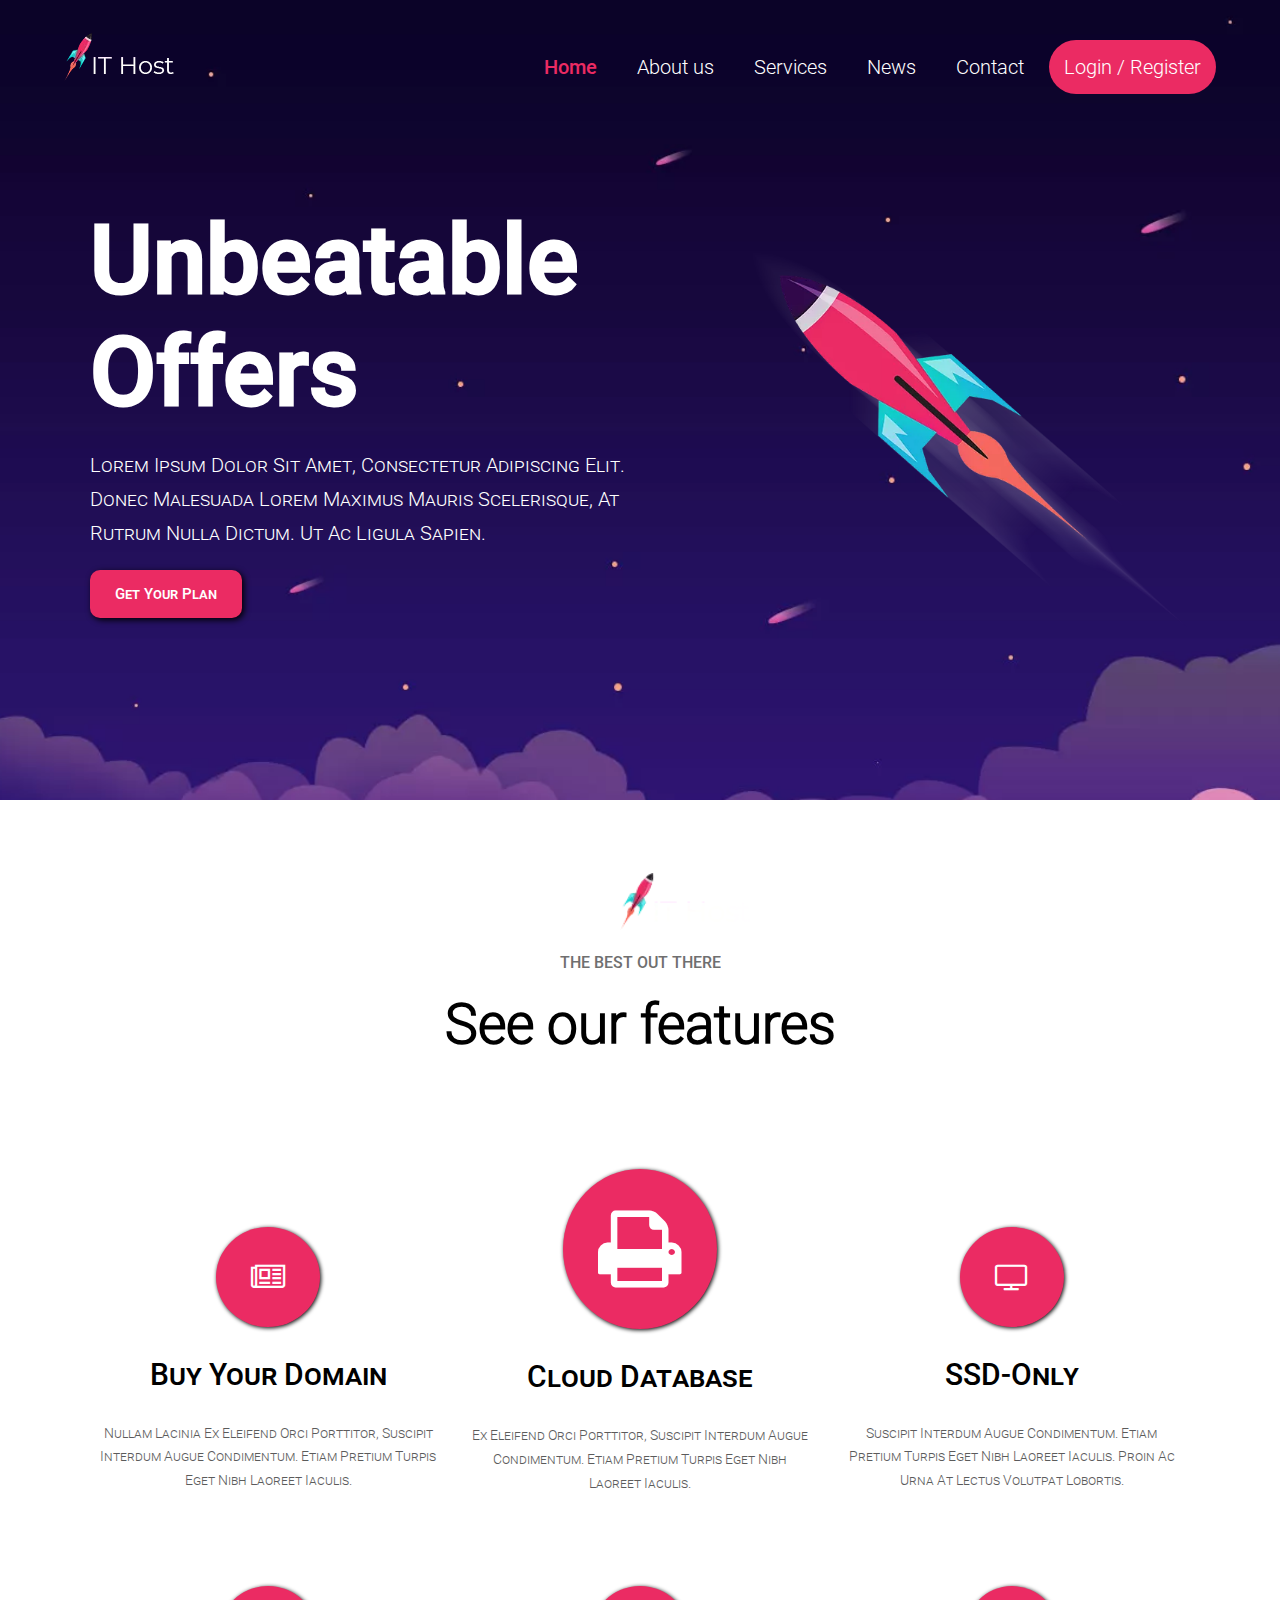
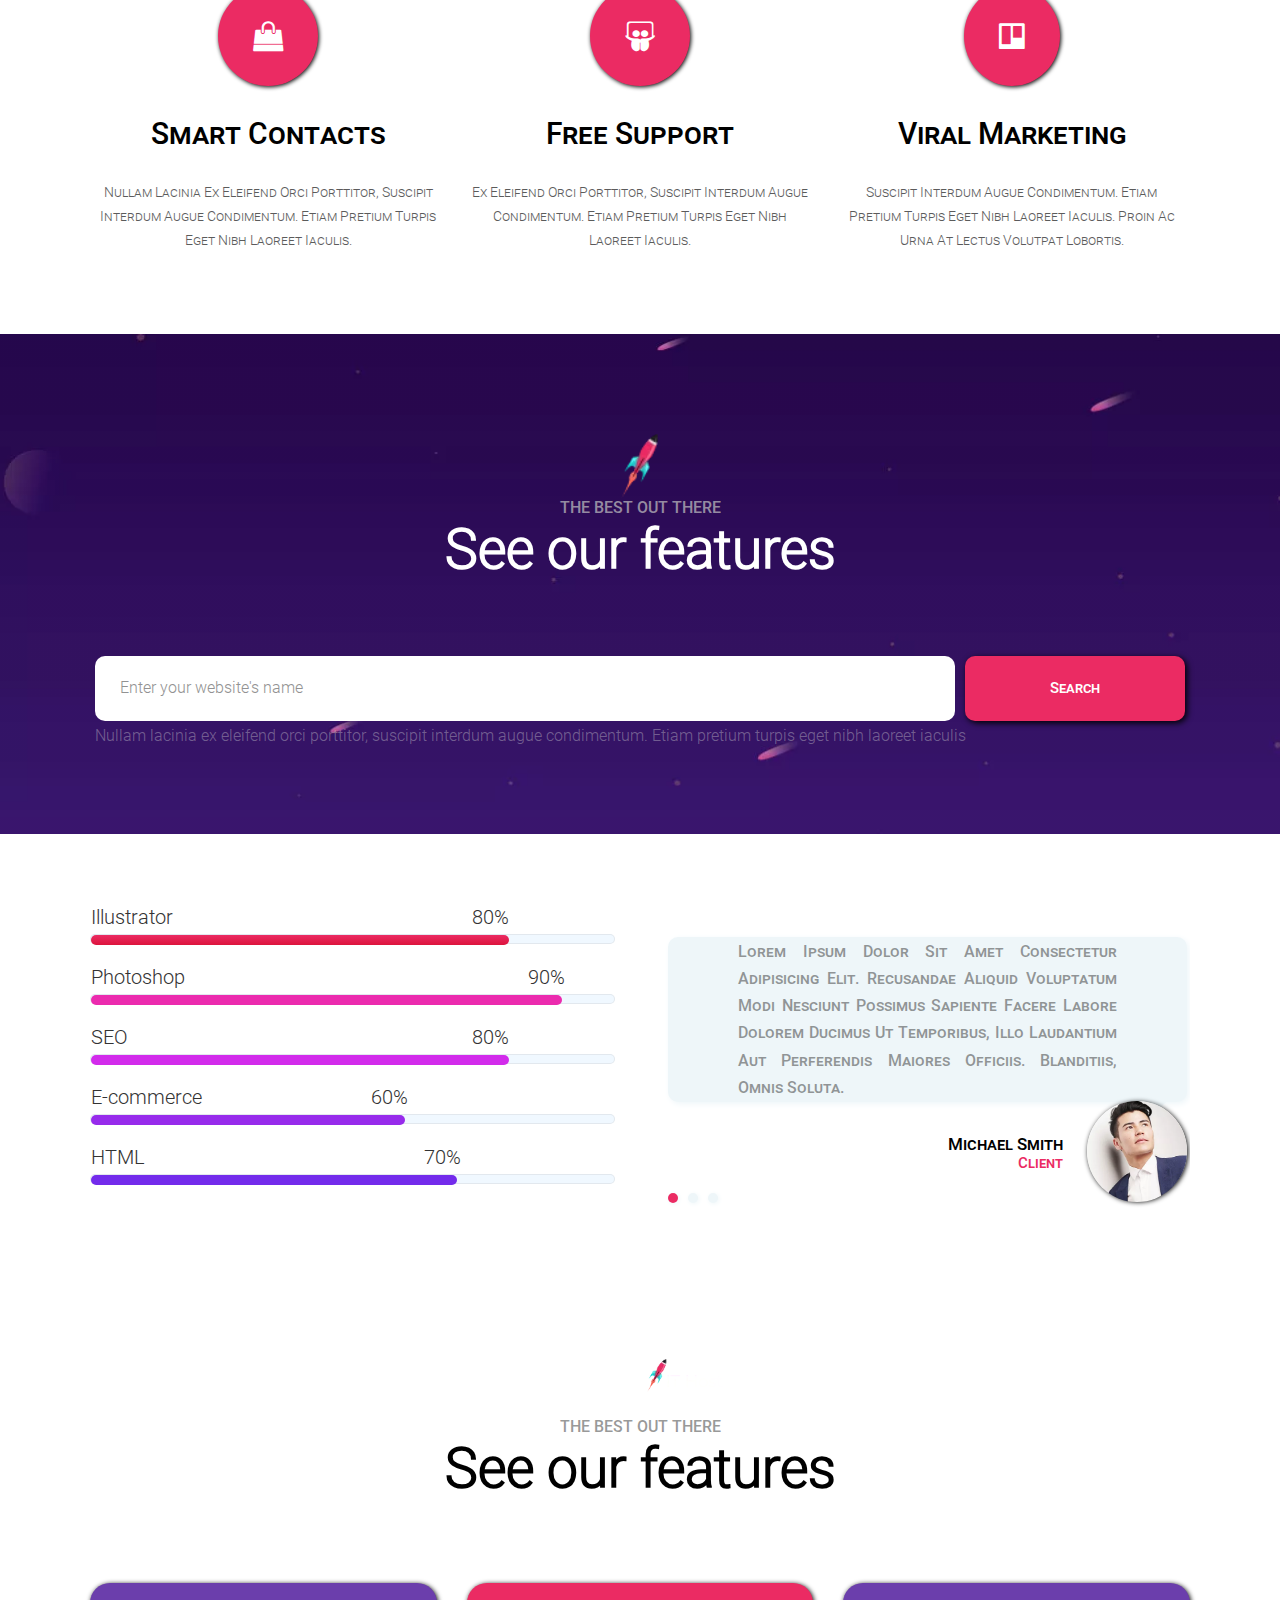
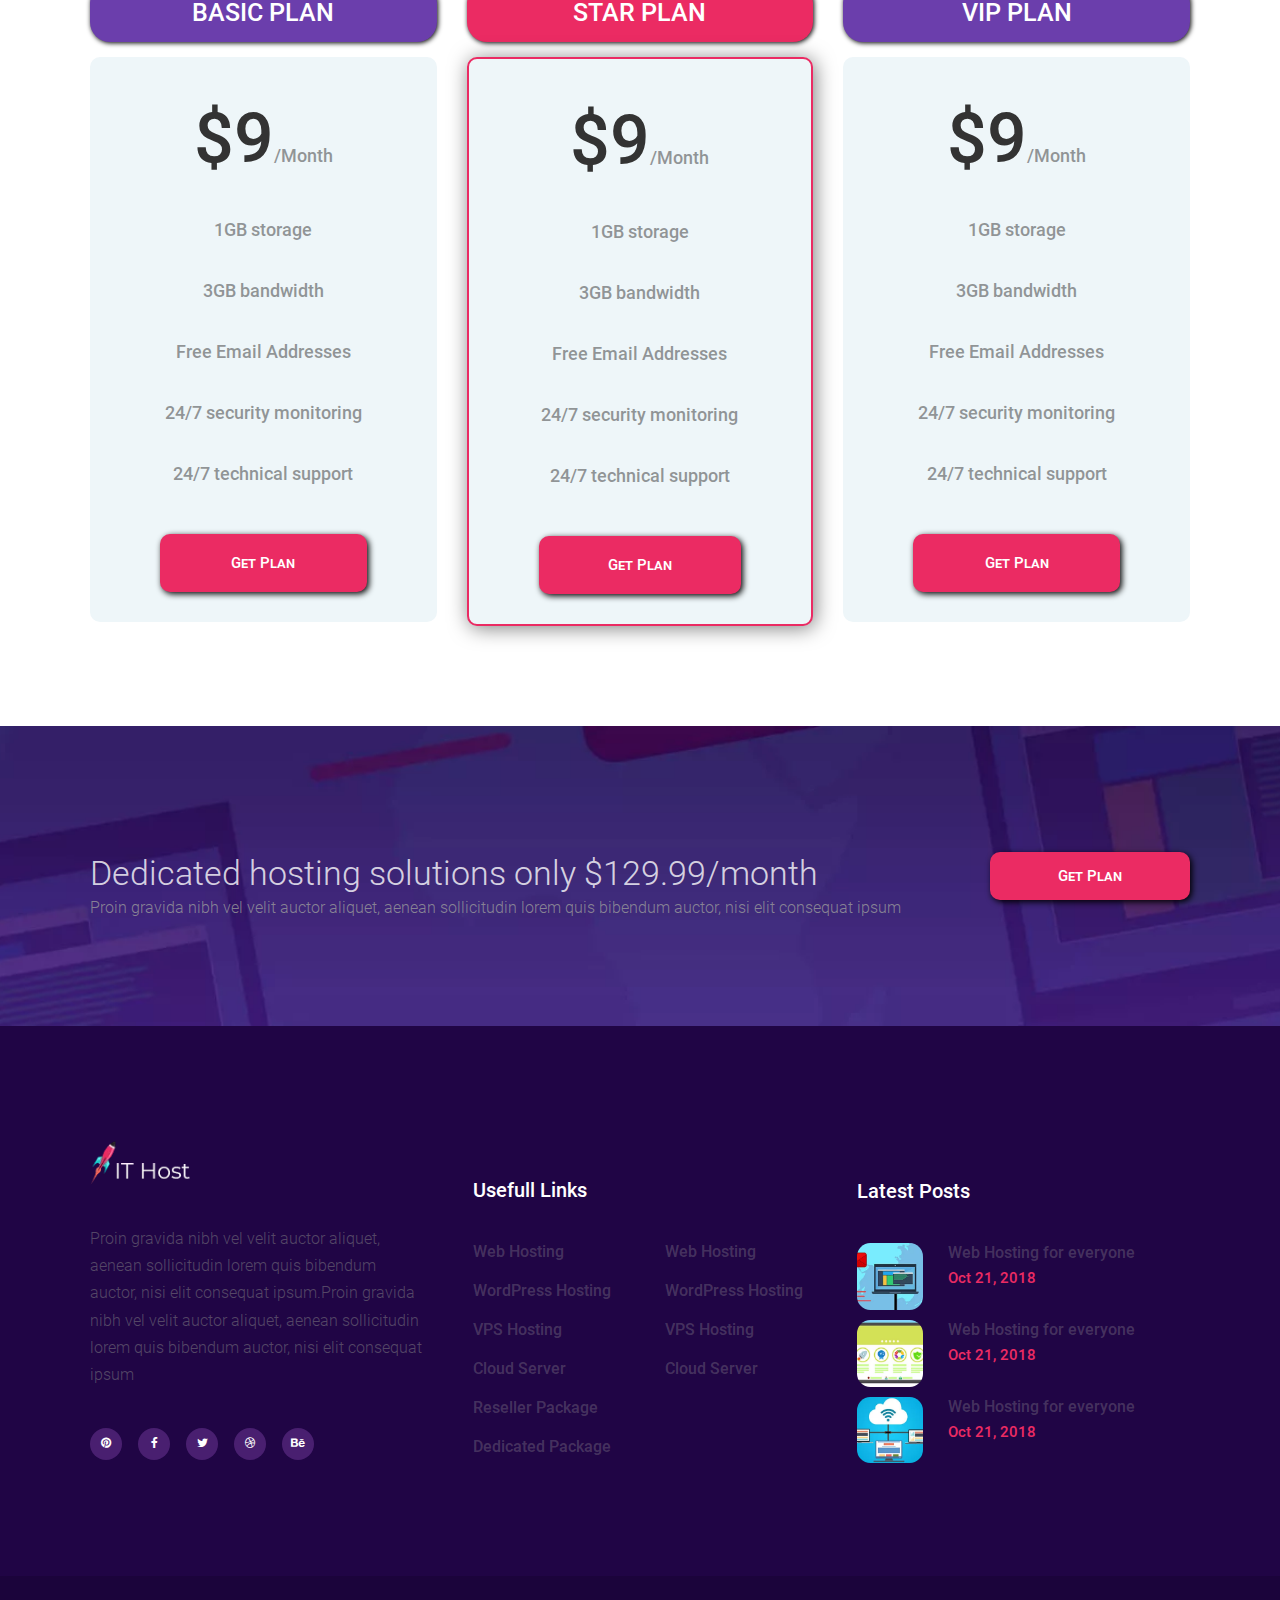
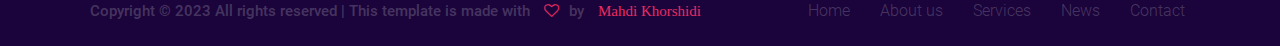
<file: index.html>
<!DOCTYPE html>
<html lang="en">
  <head>
    <!-- required meta tags -->
    <meta charset="UTF-8" />
    <meta name="viewport" content="width=device-width, initial-scale=1.0" />
    <meta
      name="description"
      content="this is a site about hosing sites and how to offer best servieses"
    />
    <!-- title and the favicon -->
    <title>IT Host-Hosting Template</title>
    <link
      rel="icon"
      type="image/x-icon"
      href="assets/img/icon/rocket.png.ico"
    />
    <!-- font awesome -->
    <link
      rel="stylesheet"
      href="https://cdnjs.cloudflare.com/ajax/libs/font-awesome/4.7.0/css/font-awesome.css"
    />
    <!-- linking my personal style -->
    <link rel="stylesheet" href="css/style.css" />
    <!-- tablet styles -->
    <link rel="stylesheet" href="css/media/tablet/tablet-index.css" />
    <!-- mobile styles -->
    <link rel="stylesheet" href="css/media/mobile/mobile-index.css" />
    <!-- large phone -->
    <link rel="stylesheet" href="css/media/mobile/large-phone.css" />
    <!-- smaller phones -->
    <link
      rel="stylesheet"
      href="css/media/mobile/smaller-phones/smaller-phones.css"
    />
  </head>
  <body>
    <!-- header -->
    <header class="header" id="header-up">
      <input type="checkbox" id="checkbox" />
      <nav class="nav-mobile">
        <div class="nav-menu">
          <ul class="menu">
            <li class="menu-item register-item">
              <a class="menu-link" href="#"> Login / Register</a>
            </li>
            <li class="menu-item">
              <a class="menu-link" href="index.html">Home</a>
            </li>
            <li class="menu-item">
              <a class="menu-link" href="html/about-us.html">About us</a>
            </li>
            <li class="menu-item">
              <a class="menu-link" href="html/services.html">Services</a>
            </li>
            <li class="menu-item">
              <a class="menu-link" href="html/news.html">News</a>
            </li>
            <li class="menu-item">
              <a class="menu-link" href="html/contact.html">Contact</a>
            </li>
          </ul>
        </div>
      </nav>
      <div class="container">
        <nav class="nav">
          <div class="logo">
            <img src="assets/img/logo/logo.png.webp" alt="logo" />
          </div>
          <div class="nav-menu">
            <ul class="menu">
              <li class="menu-item">
                <a class="menu-link active" href="index.html">Home</a>
              </li>
              <li class="menu-item">
                <a class="menu-link" href="html/about-us.html">About us</a>
              </li>
              <li class="menu-item">
                <a class="menu-link" href="html/services.html">Services</a>
              </li>
              <li class="menu-item">
                <a class="menu-link" href="html/news.html">News</a>
              </li>
              <li class="menu-item">
                <a class="menu-link" href="html/contact.html">Contact</a>
              </li>
              <li class="menu-item">
                <a class="menu-link" href="#"> Login / Register</a>
              </li>
            </ul>
          </div>
          <label for="checkbox" class="hamberger-menu">
            <li class="fa fa-bars"></li>
          </label>
        </nav>
        <div class="container-1100">
          <div class="site-description-header-text">
            <h1 class="title">Unbeatable Offers</h1>
            <div class="paragraph-wrapper">
              <p class="paragraph-description">
                Lorem ipsum dolor sit amet, consectetur adipiscing elit. Donec
                malesuada lorem maximus mauris scelerisque, at rutrum nulla
                dictum. Ut ac ligula sapien.
              </p>
            </div>
            <button class="btn">Get your plan</button>
          </div>
          <div class="rocket animation-rockt">
            <img src="assets/img/logo/rocket.png.webp" alt="rocket" />
          </div>
        </div>
      </div>
    </header>
    <!-- main -->
    <main class="main">
      <div class="container-1100">
        <div class="main-top-title">
          <div class="logo">
            <img src="assets/img/logo/logo.png.webp" alt="logo" />
          </div>
          <section class="description">
            <p class="explanation">THE BEST OUT THERE</p>
            <h2 class="features">See our features</h2>
          </section>
        </div>
        <div class="main-top-features">
          <section class="card-features">
            <i class="fa fa-newspaper-o icon-features"></i>
            <h3 class="title-features">Buy your Domain</h3>
            <p class="explanation-features">
              Nullam lacinia ex eleifend orci porttitor, suscipit interdum augue
              condimentum. Etiam pretium turpis eget nibh laoreet iaculis.
            </p>
          </section>
          <div class="card-features card-features-active">
            <i class="fa fa-print icon-features icon-features-active"></i>
            <h3 class="title-features">Cloud Database</h3>
            <p class="explanation-features">
              Ex eleifend orci porttitor, suscipit interdum augue condimentum.
              Etiam pretium turpis eget nibh laoreet iaculis.
            </p>
          </div>
          <section class="card-features">
            <i class="fa fa-tv icon-features"></i>
            <h3 class="title-features">SSD-Only</h3>
            <p class="explanation-features">
              Suscipit interdum augue condimentum. Etiam pretium turpis eget
              nibh laoreet iaculis. Proin ac urna at lectus volutpat lobortis.
            </p>
          </section>
          <section class="card-features">
            <i class="fa fa-shopping-bag icon-features"></i>
            <h3 class="title-features">Smart Contacts</h3>
            <p class="explanation-features">
              Nullam lacinia ex eleifend orci porttitor, suscipit interdum augue
              condimentum. Etiam pretium turpis eget nibh laoreet iaculis.
            </p>
          </section>
          <section class="card-features">
            <i class="fa fa-slideshare icon-features"></i>
            <h3 class="title-features">Free Support</h3>
            <p class="explanation-features">
              Ex eleifend orci porttitor, suscipit interdum augue condimentum.
              Etiam pretium turpis eget nibh laoreet iaculis.
            </p>
          </section>
          <section class="card-features">
            <i class="fa fa-trello icon-features"></i>
            <h3 class="title-features">Viral Marketing</h3>
            <p class="explanation-features">
              Suscipit interdum augue condimentum. Etiam pretium turpis eget
              nibh laoreet iaculis. Proin ac urna at lectus volutpat lobortis.
            </p>
          </section>
        </div>
      </div>
      <div class="main-middle-form">
        <div class="container-1100">
          <div class="main-middle-title">
            <div class="logo">
              <img
                src="assets/img/logo/section-title-icon.png.webp"
                alt="logo"
              />
            </div>
            <section class="description">
              <p class="explanation">THE BEST OUT THERE</p>
              <h2 class="features">See our features</h2>
            </section>
          </div>
          <div class="form">
            <input
              type="text"
              placeholder="Enter your website's name"
              class="website-input"
            />
            <button class="btn search-btn">Search</button>
          </div>
          <div class="paragraph-wrapper">
            <p class="paragraph-description">
              Nullam lacinia ex eleifend orci porttitor, suscipit interdum augue
              condimentum. Etiam pretium turpis eget nibh laoreet iaculis
            </p>
          </div>
        </div>
      </div>
      <div class="main-middle-progressbar">
        <div class="container-1100">
          <div class="progressbars">
            <div class="progressbar-wrapper">
              <div class="progressbar1 animated"></div>
            </div>
            <div class="progressbar-wrapper">
              <div class="progressbar2 animated"></div>
            </div>
            <div class="progressbar-wrapper">
              <div class="progressbar3 animated"></div>
            </div>
            <div class="progressbar-wrapper">
              <div class="progressbar4 animated"></div>
            </div>
            <div class="progressbar-wrapper">
              <div class="progressbar5 animated"></div>
            </div>
          </div>
          <div class="slider-wrapper">
            <div class="wrapper animated-slider">
              <div class="slide-messages slide-1">
                <div class="message">
                  Lorem ipsum dolor sit amet consectetur adipisicing elit.
                  Recusandae aliquid voluptatum modi nesciunt possimus sapiente
                  facere labore dolorem ducimus ut temporibus, illo laudantium
                  aut perferendis maiores officiis. Blanditiis, omnis soluta.
                  <div class="circle circle-1 circle-active"></div>
                  <div class="circle circle-2"></div>
                  <div class="circle circle-3"></div>
                </div>
                <div class="client">
                  <div class="client-info">
                    <span class="client-name">Michael Smith</span>
                    <span class="client-position">Client</span>
                  </div>
                  <div class="person">
                    <img src="assets/img/person/01.jpg.webp" alt="person" />
                  </div>
                </div>
              </div>
              <div class="slide-messages slide-2">
                <div class="message">
                  Lorem ipsum dolor sit amet consectetur adipisicing elit. Atque
                  sed amet ea quibusdam, sit cumque ipsum officiis repellat
                  iusto inventore! Dignissimos deleniti impedit quod repudiandae
                  suscipit animi, cupiditate adipisci odio
                  <div class="circle circle-1"></div>
                  <div class="circle circle-2 circle-active"></div>
                  <div class="circle circle-3"></div>
                </div>
                <div class="client">
                  <div class="client-info">
                    <span class="client-name">Michael Smith</span>
                    <span class="client-position">Client</span>
                  </div>
                  <div class="person">
                    <img src="assets/img/person/01.jpg.webp" alt="person" />
                  </div>
                </div>
              </div>
              <div class="slide-messages slide-3">
                <div class="message">
                  Lorem ipsum dolor sit amet consectetur adipisicing elit. Atque
                  sed amet ea quibusdam, sit cumque ipsum officiis repellat
                  iusto inventore! Dignissimos deleniti impedit quod repudiandae
                  suscipit animi, cupiditate adipisci odio
                  <div class="circle circle-1"></div>
                  <div class="circle circle-2"></div>
                  <div class="circle circle-3 circle-active"></div>
                </div>
                <div class="client">
                  <div class="client-info">
                    <span class="client-name">Michael Smith</span>
                    <span class="client-position">Client</span>
                  </div>
                  <div class="person">
                    <img src="assets/img/person/01.jpg.webp" alt="person" />
                  </div>
                </div>
              </div>
            </div>
          </div>
        </div>
      </div>
      <div class="main-bottom-title">
        <div class="logo">
          <img src="assets/img/logo/logo.png.webp" alt="logo" />
        </div>
        <section class="description">
          <p class="explanation">THE BEST OUT THERE</p>
          <h2 class="features">See our features</h2>
        </section>
      </div>
      <div class="main-selling-plans">
        <div class="container-1100">
          <div class="plans">
            <div class="basic">
              <div class="plan-button btn">basic plan</div>
              <div class="basic-plan-rm">
                <div class="text-plan price"><span>$9</span>/Month</div>
                <div class="text-plan">1GB storage</div>
                <div class="text-plan">3GB bandwidth</div>
                <div class="text-plan">Free Email Addresses</div>
                <div class="text-plan">24/7 security monitoring</div>
                <div class="text-plan">24/7 technical support</div>
                <div class="btn get-plan-btn">Get Plan</div>
              </div>
            </div>
            <div class="star">
              <div class="plan-button">STAR PLAN</div>
              <div class="star-plan-rm">
                <div class="text-plan price"><span>$9</span>/Month</div>
                <div class="text-plan">1GB storage</div>
                <div class="text-plan">3GB bandwidth</div>
                <div class="text-plan">Free Email Addresses</div>
                <div class="text-plan">24/7 security monitoring</div>
                <div class="text-plan">24/7 technical support</div>
                <div class="btn get-plan-btn">Get Plan</div>
              </div>
            </div>
            <div class="vip">
              <div class="plan-button">VIP PLAN</div>
              <div class="vip-plan-rm">
                <div class="text-plan price"><span>$9</span>/Month</div>
                <div class="text-plan">1GB storage</div>
                <div class="text-plan">3GB bandwidth</div>
                <div class="text-plan">Free Email Addresses</div>
                <div class="text-plan">24/7 security monitoring</div>
                <div class="text-plan">24/7 technical support</div>
                <div class="btn get-plan-btn">Get Plan</div>
              </div>
            </div>
          </div>
        </div>
      </div>
    </main>
    <!-- footer -->
    <footer class="footer">
      <!-- footer-top -->
      <div class="footer-top">
        <div class="container-1100">
          <div class="footer-top-first-section-text">
            <p class="title">Dedicated hosting solutions only $129.99/month</p>
            <p class="description">
              Proin gravida nibh vel velit auctor aliquet, aenean sollicitudin
              lorem quis bibendum auctor, nisi elit consequat ipsum
            </p>
          </div>
          <div class="footer-top-first-section-btn btn text-center">
            Get Plan
          </div>
        </div>
      </div>
      <div class="footer-middle">
        <div class="container-1100">
          <section class="section-1">
            <div class="it-host">
              <div class="logo">
                <img src="assets/img/logo/logo.png.webp" alt="logo" />
              </div>
              <p class="description">
                Proin gravida nibh vel velit auctor aliquet, aenean sollicitudin
                lorem quis bibendum auctor, nisi elit consequat ipsum.Proin
                gravida nibh vel velit auctor aliquet, aenean sollicitudin lorem
                quis bibendum auctor, nisi elit consequat ipsum
              </p>
              <div class="social-media-icons">
                <ul class="icon-list">
                  <li class="icon-item">
                    <a href="#" class="icon-item-link"
                      ><i class="fa fa-pinterest"></i
                    ></a>
                  </li>
                  <li class="icon-item">
                    <a href="#" class="icon-item-link"
                      ><i class="fa fa-facebook"></i
                    ></a>
                  </li>
                  <li class="icon-item">
                    <a href="#" class="icon-item-link"
                      ><i class="fa fa-twitter"></i
                    ></a>
                  </li>
                  <li class="icon-item">
                    <a href="#" class="icon-item-link"
                      ><i class="fa fa-dribbble"></i
                    ></a>
                  </li>
                  <li class="icon-item">
                    <a href="#" class="icon-item-link"
                      ><i class="fa fa-behance"></i
                    ></a>
                  </li>
                </ul>
              </div>
            </div>
            <div class="usefull-links"></div>
            <div class="latest-posts"></div>
          </section>
          <section class="section-2">
            <div class="title">Usefull Links</div>
            <div class="usefull-link-lists">
              <ul class="usefull-link-list">
                <li class="list-item">
                  <a href="#" class="item-link">Web Hosting</a>
                </li>
                <li class="list-item">
                  <a href="#" class="item-link">WordPress Hosting</a>
                </li>
                <li class="list-item">
                  <a href="#" class="item-link">VPS Hosting</a>
                </li>
                <li class="list-item">
                  <a href="#" class="item-link">Cloud Server</a>
                </li>
                <li class="list-item">
                  <a href="#" class="item-link">Reseller Package</a>
                </li>
                <li class="list-item">
                  <a href="#" class="item-link">Dedicated Package</a>
                </li>
              </ul>
              <ul class="usefull-link-list">
                <li class="list-item">
                  <a href="#" class="item-link">Web Hosting</a>
                </li>
                <li class="list-item">
                  <a href="#" class="item-link">WordPress Hosting</a>
                </li>
                <li class="list-item">
                  <a href="#" class="item-link">VPS Hosting</a>
                </li>
                <li class="list-item">
                  <a href="#" class="item-link">Cloud Server</a>
                </li>
              </ul>
            </div>
          </section>
          <section class="section-3">
            <div class="title">Latest Posts</div>
            <div class="comment-post">
              <div class="post-img">
                <img src="assets/img/posts/1.jpg.webp" alt="web-hosting" />
              </div>
              <div class="description">
                <div class="text">Web Hosting for everyone</div>
                <div class="time">Oct 21, 2018</div>
              </div>
            </div>
            <div class="comment-post">
              <div class="post-img">
                <img src="assets/img/posts/2.jpg.webp" alt="web-hosting" />
              </div>
              <div class="description">
                <div class="text">Web Hosting for everyone</div>
                <div class="time">Oct 21, 2018</div>
              </div>
            </div>
            <div class="comment-post">
              <div class="post-img">
                <img src="assets/img/posts/3.jpg.webp" alt="web-hosting" />
              </div>
              <div class="description">
                <div class="text">Web Hosting for everyone</div>
                <div class="time">Oct 21, 2018</div>
              </div>
            </div>
          </section>
        </div>
        <!-- <div><i class="fa fa-arrow-circle-up up-icon"></i></div> -->
      </div>
      <div class="footer-bottom">
        <div class="container-1100">
          <p class="copyright">
            Copyright &#169; 2023 All rights reserved | This template is made
            with
            <i class="fa fa-heart-o"></i>by
            <span class="author"
              ><a href="https://github.com/Mahdi-Khorshidi-26/It-host-website"
                >Mahdi Khorshidi</a
              ></span
            >
          </p>
          <div class="footer-menu">
            <ul class="menu">
              <li class="menu-item">
                <a class="menu-link" href="index.html">Home</a>
              </li>
              <li class="menu-item">
                <a class="menu-link" href="html/about-us.html">About us</a>
              </li>
              <li class="menu-item">
                <a class="menu-link" href="html/services.html">Services</a>
              </li>
              <li class="menu-item">
                <a class="menu-link" href="html/news.html">News</a>
              </li>
              <li class="menu-item">
                <a class="menu-link" href="html/contact.html">Contact</a>
              </li>
            </ul>
          </div>
        </div>
      </div>
    </footer>
  </body>
</html>
</file>
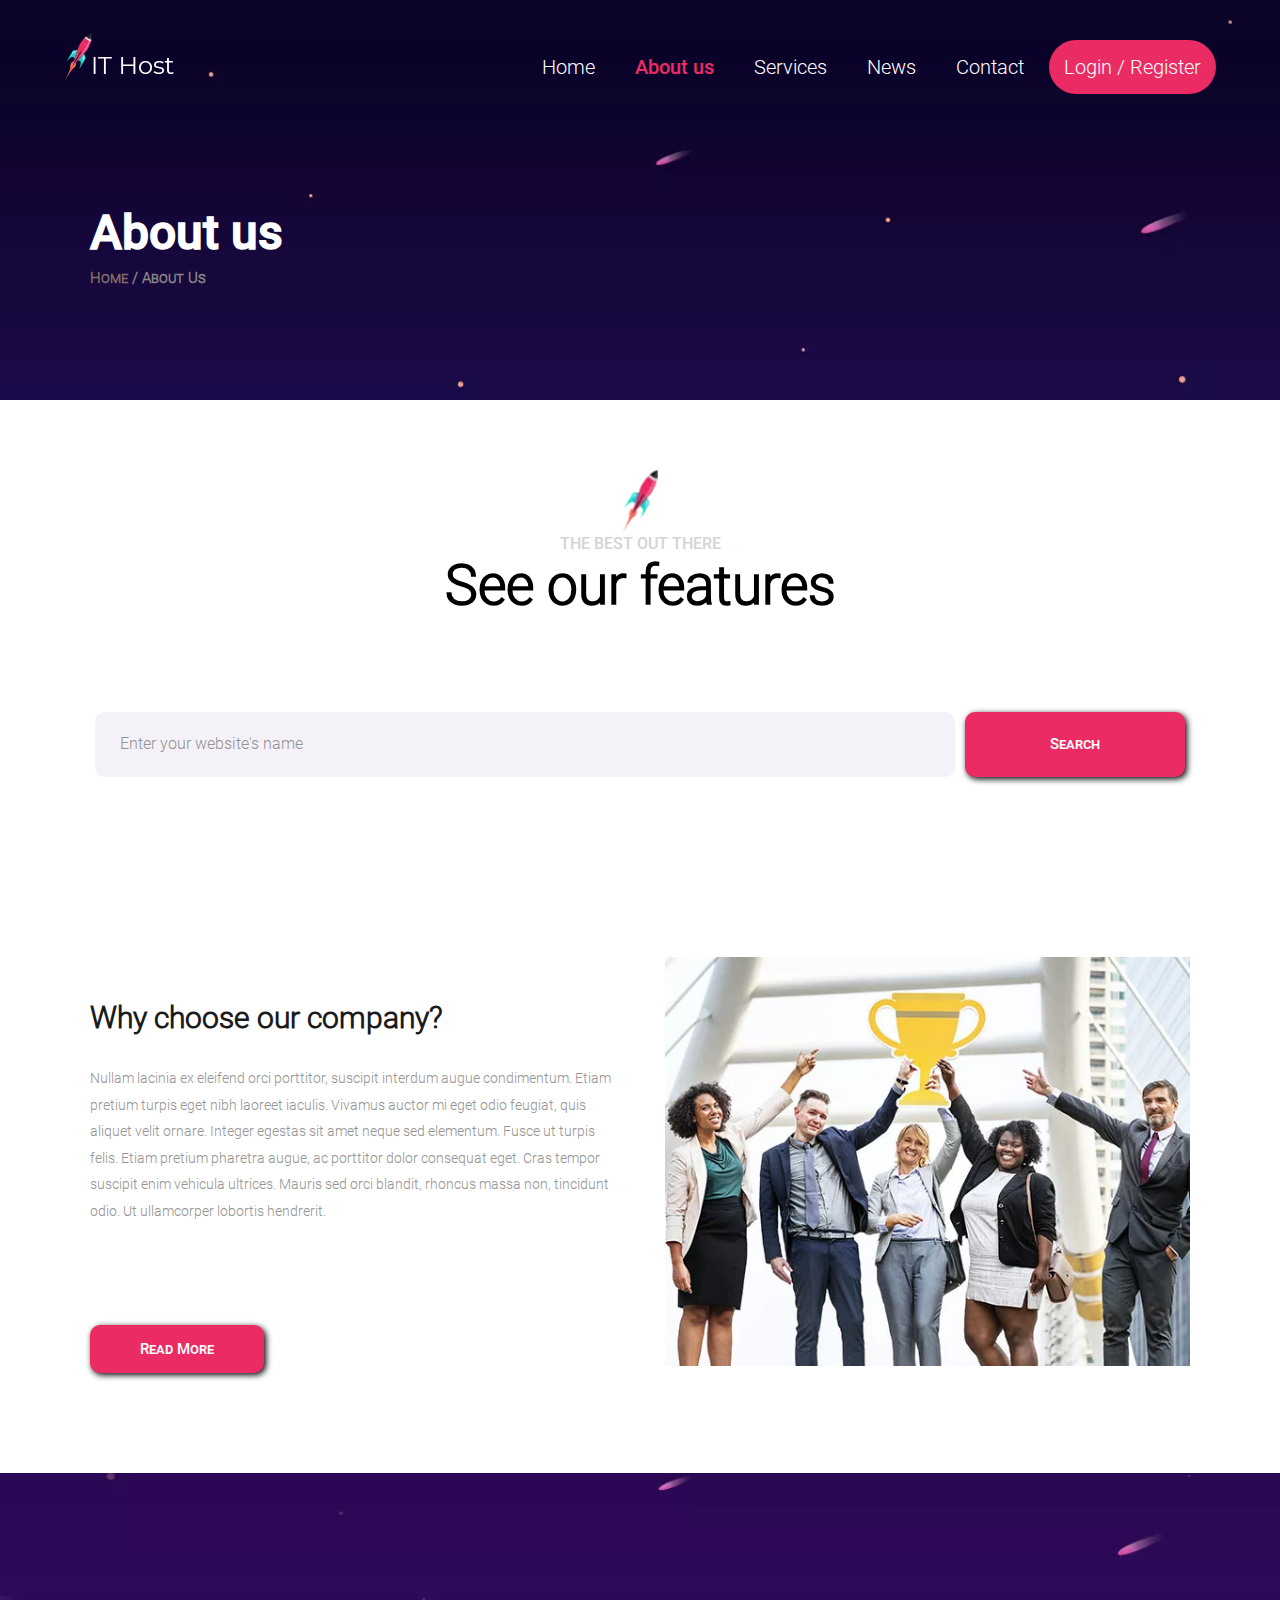
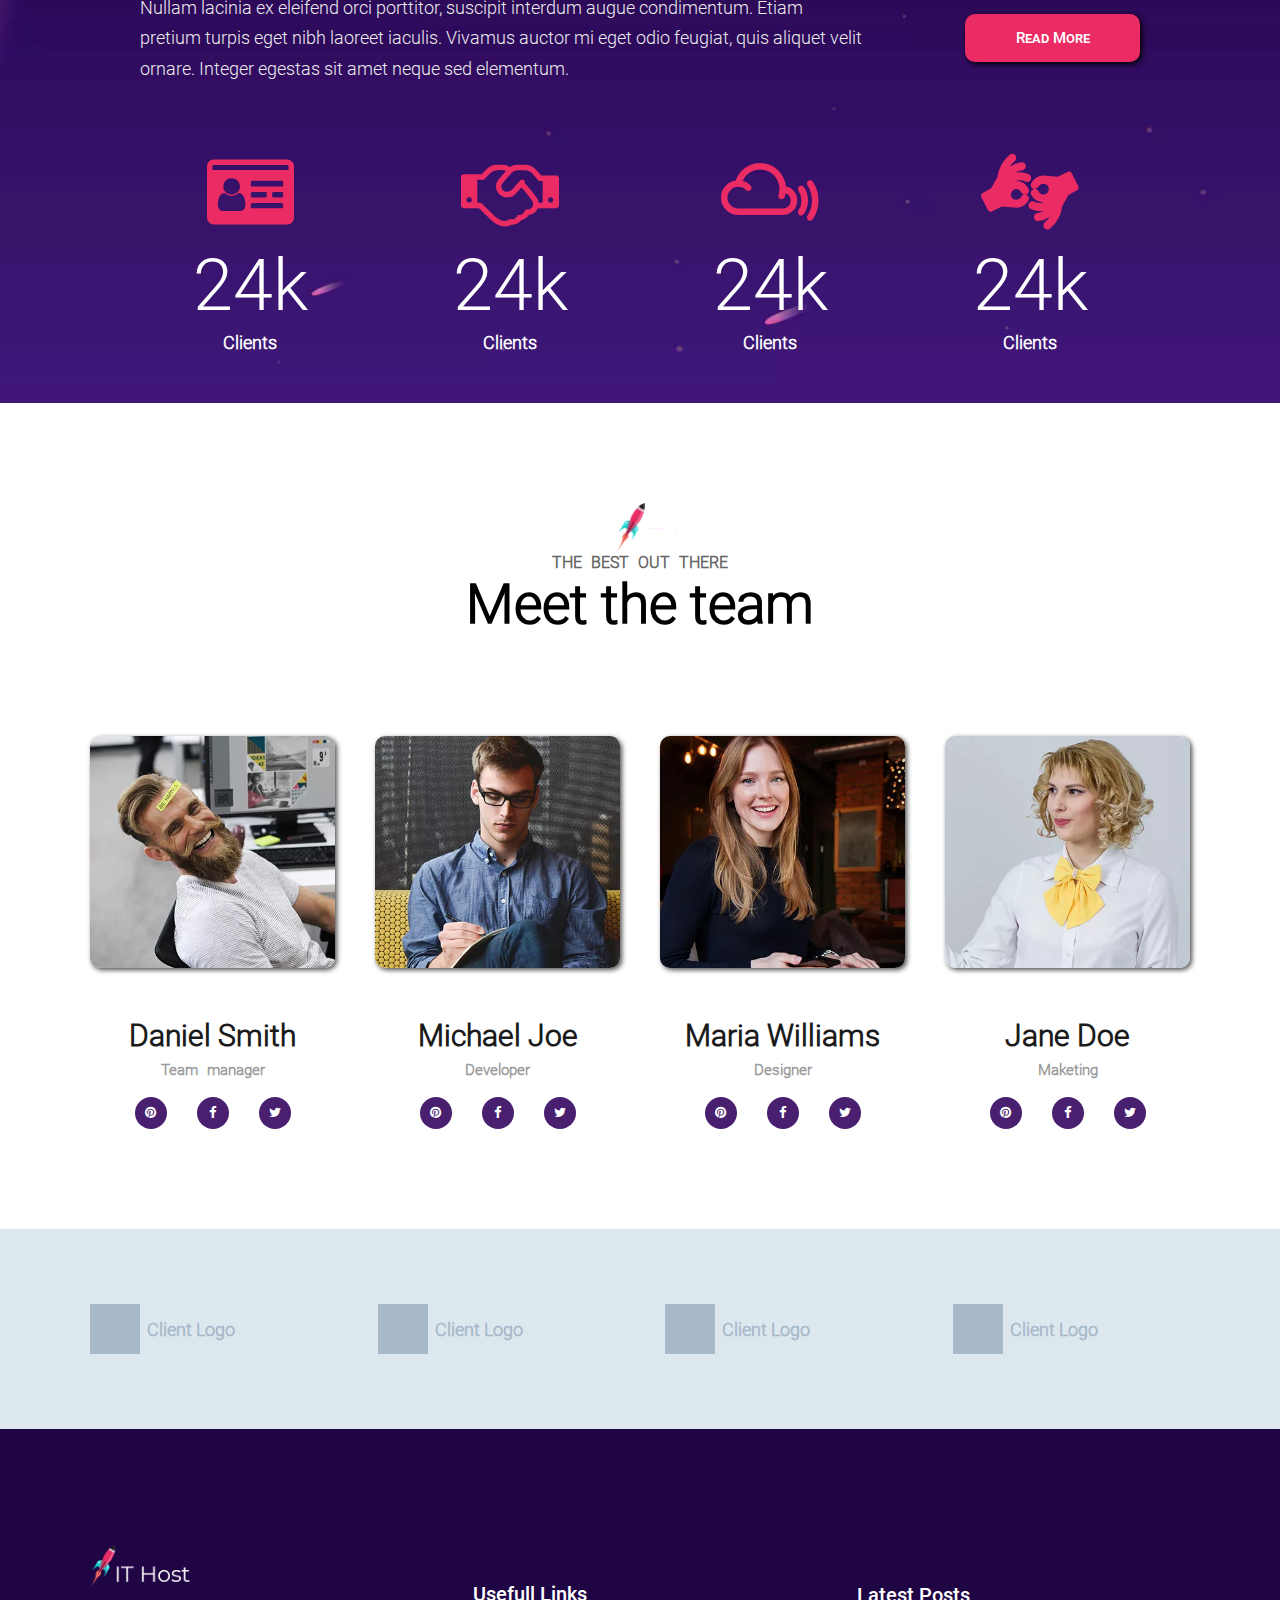
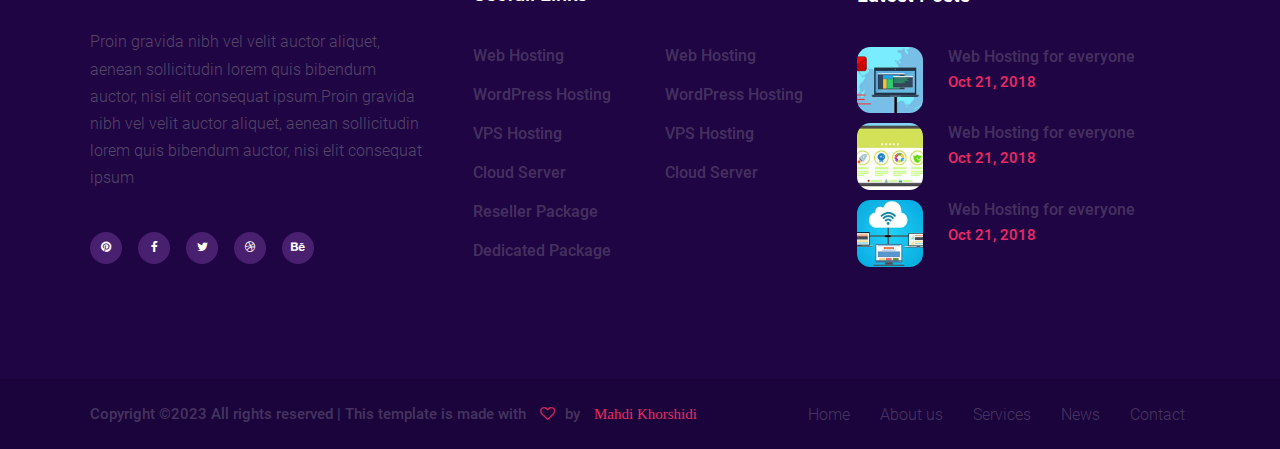
<file: html/about-us.html>
<!DOCTYPE html>
<html lang="en">
  <head>
    <meta charset="UTF-8" />
    <meta name="viewport" content="width=device-width, initial-scale=1.0" />
    <meta
      name="description"
      content="this is a site about hosing sites and how to offer best servieses"
    />
    <!-- title and the favicon -->
    <title>About Us</title>
    <!-- font awesome -->
    <link
      rel="icon"
      type="image/x-icon"
      href="../assets/img/icon/rocket.png.ico"
    />
    <!-- font awesome -->
    <link
      rel="stylesheet"
      href="https://cdnjs.cloudflare.com/ajax/libs/font-awesome/4.7.0/css/font-awesome.css"
    />
    <!-- linking my personal style -->
    <link rel="stylesheet" href="../css/style.css" />
    <!-- linking about us styles -->
    <link rel="stylesheet" href="../css/about-us/about-us.css" />
    <!-- tablet styles -->
    <link rel="stylesheet" href="../css/media/tablet/tablet-about.css" />
    <!-- mobile styles -->
    <link rel="stylesheet" href="../css/media/mobile/mobile-about.css" />
    <!-- smaller phones -->
    <link
      rel="stylesheet"
      href="../css/media/mobile/smaller-phones/about-small.css"
    />
  </head>
  <body>
    <!-- header -->
    <header class="header">
      <input type="checkbox" id="checkbox" />
      <nav class="nav-mobile">
        <div class="nav-menu">
          <ul class="menu">
            <li class="menu-item register-item">
              <a class="menu-link" href="#"> Login / Register</a>
            </li>
            <li class="menu-item">
              <a class="menu-link" href="../index.html">Home</a>
            </li>
            <li class="menu-item">
              <a class="menu-link" href="about-us.html">About us</a>
            </li>
            <li class="menu-item">
              <a class="menu-link" href="services.html">Services</a>
            </li>
            <li class="menu-item">
              <a class="menu-link" href="news.html">News</a>
            </li>
            <li class="menu-item">
              <a class="menu-link" href="contact.html">Contact</a>
            </li>
          </ul>
        </div>
      </nav>
      <div class="container">
        <nav class="nav">
          <div class="logo">
            <img src="../assets/img/logo/logo.png.webp" alt="logo" />
          </div>
          <div class="nav-menu">
            <ul class="menu">
              <li class="menu-item">
                <a class="menu-link" href="../index.html">Home</a>
              </li>
              <li class="menu-item">
                <a class="menu-link active" href="about-us.html">About us</a>
              </li>
              <li class="menu-item">
                <a class="menu-link" href="services.html">Services</a>
              </li>
              <li class="menu-item">
                <a class="menu-link" href="news.html">News</a>
              </li>
              <li class="menu-item">
                <a class="menu-link" href="contact.html">Contact</a>
              </li>
              <li class="menu-item">
                <a class="menu-link" href="#"> Login / Register</a>
              </li>
            </ul>
          </div>
          <label for="checkbox" class="hamberger-menu">
            <li class="fa fa-bars"></li>
          </label>
        </nav>
        <div class="container-1100">
          <div class="site-description-header-text">
            <h1 class="title">About us</h1>
            <div class="paragraph-wrapper">
              <p class="paragraph-description">
                <a href="../index.html">Home</a> / About us
              </p>
            </div>
          </div>
        </div>
      </div>
    </header>
    <!-- main -->
    <main class="main-about-us">
      <div class="container-1100">
        <div class="main-middle-form">
          <div class="container-1100">
            <div class="main-middle-title">
              <div class="logo">
                <img
                  src="../assets/img/logo/section-title-icon.png.webp"
                  alt="logo"
                />
              </div>
              <section class="description">
                <p class="explanation">THE BEST OUT THERE</p>
                <h2 class="features">See our features</h2>
              </section>
            </div>
            <div class="form">
              <input
                type="text"
                placeholder="Enter your website's name"
                class="website-input"
              />
              <button class="btn search-btn">Search</button>
            </div>
          </div>
        </div>
        <div class="middle-post-about-us">
          <div class="description-post">
            <div class="title">Why choose our company?</div>
            <p class="text">
              Nullam lacinia ex eleifend orci porttitor, suscipit interdum augue
              condimentum. Etiam pretium turpis eget nibh laoreet iaculis.
              Vivamus auctor mi eget odio feugiat, quis aliquet velit ornare.
              Integer egestas sit amet neque sed elementum. Fusce ut turpis
              felis. Etiam pretium pharetra augue, ac porttitor dolor consequat
              eget. Cras tempor suscipit enim vehicula ultrices. Mauris sed orci
              blandit, rhoncus massa non, tincidunt odio. Ut ullamcorper
              lobortis hendrerit.
            </p>
            <div class="description-post-btn">
              <div class="btn text-center">Read More</div>
            </div>
          </div>
          <div class="description-img">
            <img
              src="../assets/img/posts/about-us/about.jpg.webp"
              alt="people"
            />
          </div>
        </div>
      </div>
      <div class="middle-info-about-us">
        <div class="container-1100">
          <div class="row-1">
            <p class="description">
              Nullam lacinia ex eleifend orci porttitor, suscipit interdum augue
              condimentum. Etiam pretium turpis eget nibh laoreet iaculis.
              Vivamus auctor mi eget odio feugiat, quis aliquet velit ornare.
              Integer egestas sit amet neque sed elementum.
            </p>
            <div class="btn text-center">Read More</div>
          </div>
          <div class="row-2">
            <div class="adv">
              <div class="icon-wrapper">
                <i class="fa fa-id-card icon"></i>
              </div>
              <div class="icon-title">24k</div>
              <div class="icon-description">Clients</div>
            </div>
            <div class="adv">
              <div class="icon-wrapper">
                <i class="fa fa-handshake-o icon"></i>
              </div>
              <div class="icon-title">24k</div>
              <div class="icon-description">Clients</div>
            </div>
            <div class="adv">
              <div class="icon-wrapper">
                <i class="fa fa-mixcloud icon"></i>
              </div>
              <div class="icon-title">24k</div>
              <div class="icon-description">Clients</div>
            </div>
            <div class="adv">
              <div class="icon-wrapper">
                <i class="fa fa-asl-interpreting icon"></i>
              </div>
              <div class="icon-title">24k</div>
              <div class="icon-description">Clients</div>
            </div>
          </div>
        </div>
      </div>
      <div class="middle-top-title-about-us">
        <div class="container-1100">
          <div class="logo">
            <img src="../assets/img/logo/logo.png.webp" alt="logo" />
          </div>
          <section class="description">
            <p class="explanation">THE BEST OUT THERE</p>
            <h2 class="features">Meet the team</h2>
          </section>
        </div>
      </div>
      <div class="meet-team-about-us">
        <div class="container-1100">
          <div class="person">
            <div class="img-wrapper">
              <img
                src="../assets/img/person/about-us/1.jpg.webp"
                alt="person"
              />
            </div>
            <div class="person-name">Daniel Smith</div>
            <div class="person-work-position">Team manager</div>
            <div class="person-social-media">
              <ul class="social-media-list">
                <li class="social-item">
                  <a class="social-link" href="#"
                    ><i class="fa fa-pinterest"></i
                  ></a>
                </li>
                <li class="social-item">
                  <a class="social-link" href="#"
                    ><i class="fa fa-facebook"></i
                  ></a>
                </li>
                <li class="social-item last">
                  <a class="social-link" href="#"
                    ><i class="fa fa-twitter"></i
                  ></a>
                </li>
              </ul>
            </div>
          </div>
          <div class="person">
            <div class="img-wrapper">
              <img
                src="../assets/img/person/about-us/2.jpg.webp"
                alt="person"
              />
            </div>
            <div class="person-name">Michael Joe</div>
            <div class="person-work-position">Developer</div>
            <div class="person-social-media">
              <ul class="social-media-list">
                <li class="social-item">
                  <a class="social-link" href="#"
                    ><i class="fa fa-pinterest"></i
                  ></a>
                </li>
                <li class="social-item">
                  <a class="social-link" href="#"
                    ><i class="fa fa-facebook"></i
                  ></a>
                </li>
                <li class="social-item last">
                  <a class="social-link" href="#"
                    ><i class="fa fa-twitter"></i
                  ></a>
                </li>
              </ul>
            </div>
          </div>
          <div class="person">
            <div class="img-wrapper">
              <img
                src="../assets/img/person/about-us/3.jpg.webp"
                alt="person"
              />
            </div>
            <div class="person-name">Maria Williams</div>
            <div class="person-work-position">Designer</div>
            <div class="person-social-media">
              <ul class="social-media-list">
                <li class="social-item">
                  <a class="social-link" href="#"
                    ><i class="fa fa-pinterest"></i
                  ></a>
                </li>
                <li class="social-item">
                  <a class="social-link" href="#"
                    ><i class="fa fa-facebook"></i
                  ></a>
                </li>
                <li class="social-item last">
                  <a class="social-link" href="#"
                    ><i class="fa fa-twitter"></i
                  ></a>
                </li>
              </ul>
            </div>
          </div>
          <div class="person">
            <div class="img-wrapper">
              <img
                src="../assets/img/person/about-us/4.jpg.webp"
                alt="person"
              />
            </div>
            <div class="person-name">Jane Doe</div>
            <div class="person-work-position">Maketing</div>
            <div class="person-social-media">
              <ul class="social-media-list">
                <li class="social-item">
                  <a class="social-link" href="#"
                    ><i class="fa fa-pinterest"></i
                  ></a>
                </li>
                <li class="social-item">
                  <a class="social-link" href="#"
                    ><i class="fa fa-facebook"></i
                  ></a>
                </li>
                <li class="social-item last">
                  <a class="social-link" href="#"
                    ><i class="fa fa-twitter"></i
                  ></a>
                </li>
              </ul>
            </div>
          </div>
        </div>
      </div>
      <div class="client-logos-about-us">
        <div class="container-1100">
          <div class="client-logo">
            <div class="logo"></div>
            <div class="client-info">Client Logo</div>
          </div>
          <div class="client-logo">
            <div class="logo"></div>
            <div class="client-info">Client Logo</div>
          </div>
          <div class="client-logo">
            <div class="logo"></div>
            <div class="client-info">Client Logo</div>
          </div>
          <div class="client-logo">
            <div class="logo"></div>
            <div class="client-info">Client Logo</div>
          </div>
        </div>
      </div>
    </main>
    <!-- footer -->
    <footer class="footer">
      <div class="footer-middle">
        <div class="container-1100">
          <div class="section-1">
            <div class="it-host">
              <div class="logo">
                <img src="../assets/img/logo/logo.png.webp" alt="logo" />
              </div>
              <p class="description">
                Proin gravida nibh vel velit auctor aliquet, aenean sollicitudin
                lorem quis bibendum auctor, nisi elit consequat ipsum.Proin
                gravida nibh vel velit auctor aliquet, aenean sollicitudin lorem
                quis bibendum auctor, nisi elit consequat ipsum
              </p>
              <div class="social-media-icons">
                <ul class="icon-list">
                  <li class="icon-item">
                    <a href="#" class="icon-item-link"
                      ><i class="fa fa-pinterest"></i
                    ></a>
                  </li>
                  <li class="icon-item">
                    <a href="#" class="icon-item-link"
                      ><i class="fa fa-facebook"></i
                    ></a>
                  </li>
                  <li class="icon-item">
                    <a href="#" class="icon-item-link"
                      ><i class="fa fa-twitter"></i
                    ></a>
                  </li>
                  <li class="icon-item">
                    <a href="#" class="icon-item-link"
                      ><i class="fa fa-dribbble"></i
                    ></a>
                  </li>
                  <li class="icon-item">
                    <a href="#" class="icon-item-link"
                      ><i class="fa fa-behance"></i
                    ></a>
                  </li>
                </ul>
              </div>
            </div>
            <div class="usefull-links"></div>
            <div class="latest-posts"></div>
          </div>
          <section class="section-2">
            <div class="title">Usefull Links</div>
            <div class="usefull-link-lists">
              <ul class="usefull-link-list">
                <li class="list-item">
                  <a href="#" class="item-link">Web Hosting</a>
                </li>
                <li class="list-item">
                  <a href="#" class="item-link">WordPress Hosting</a>
                </li>
                <li class="list-item">
                  <a href="#" class="item-link">VPS Hosting</a>
                </li>
                <li class="list-item">
                  <a href="#" class="item-link">Cloud Server</a>
                </li>
                <li class="list-item">
                  <a href="#" class="item-link">Reseller Package</a>
                </li>
                <li class="list-item">
                  <a href="#" class="item-link">Dedicated Package</a>
                </li>
              </ul>
              <ul class="usefull-link-list">
                <li class="list-item">
                  <a href="#" class="item-link">Web Hosting</a>
                </li>
                <li class="list-item">
                  <a href="#" class="item-link">WordPress Hosting</a>
                </li>
                <li class="list-item">
                  <a href="#" class="item-link">VPS Hosting</a>
                </li>
                <li class="list-item">
                  <a href="#" class="item-link">Cloud Server</a>
                </li>
              </ul>
            </div>
          </section>
          <section class="section-3">
            <div class="title">Latest Posts</div>
            <div class="comment-post">
              <div class="post-img">
                <img src="../assets/img/posts/1.jpg.webp" alt="web-hosting" />
              </div>
              <section class="description">
                <div class="text">Web Hosting for everyone</div>
                <div class="time">Oct 21, 2018</div>
              </section>
            </div>
            <div class="comment-post">
              <div class="post-img">
                <img src="../assets/img/posts/2.jpg.webp" alt="web-hosting" />
              </div>
              <section class="description">
                <div class="text">Web Hosting for everyone</div>
                <div class="time">Oct 21, 2018</div>
              </section>
            </div>
            <div class="comment-post">
              <div class="post-img">
                <img src="../assets/img/posts/3.jpg.webp" alt="web-hosting" />
              </div>
              <section class="description">
                <div class="text">Web Hosting for everyone</div>
                <div class="time">Oct 21, 2018</div>
              </section>
            </div>
          </section>
        </div>
        <!-- <div><i class="fa fa-arrow-circle-up up-icon"></i></div> -->
      </div>
      <div class="footer-bottom">
        <div class="container-1100">
          <div class="copyright">
            Copyright ©2023 All rights reserved | This template is made with
            <i class="fa fa-heart-o"></i>by
            <span class="author"
              ><a href="https://github.com/Mahdi-Khorshidi-26/It-host-website"
                >Mahdi Khorshidi</a
              ></span
            >
          </div>
          <div class="footer-menu">
            <ul class="menu">
              <li class="menu-item">
                <a class="menu-link" href="../index.html">Home</a>
              </li>
              <li class="menu-item">
                <a class="menu-link" href="about-us.html">About us</a>
              </li>
              <li class="menu-item">
                <a class="menu-link" href="services.html">Services</a>
              </li>
              <li class="menu-item">
                <a class="menu-link" href="news.html">News</a>
              </li>
              <li class="menu-item">
                <a class="menu-link" href="contact.html">Contact</a>
              </li>
            </ul>
          </div>
        </div>
      </div>
    </footer>
  </body>
</html>
</file>
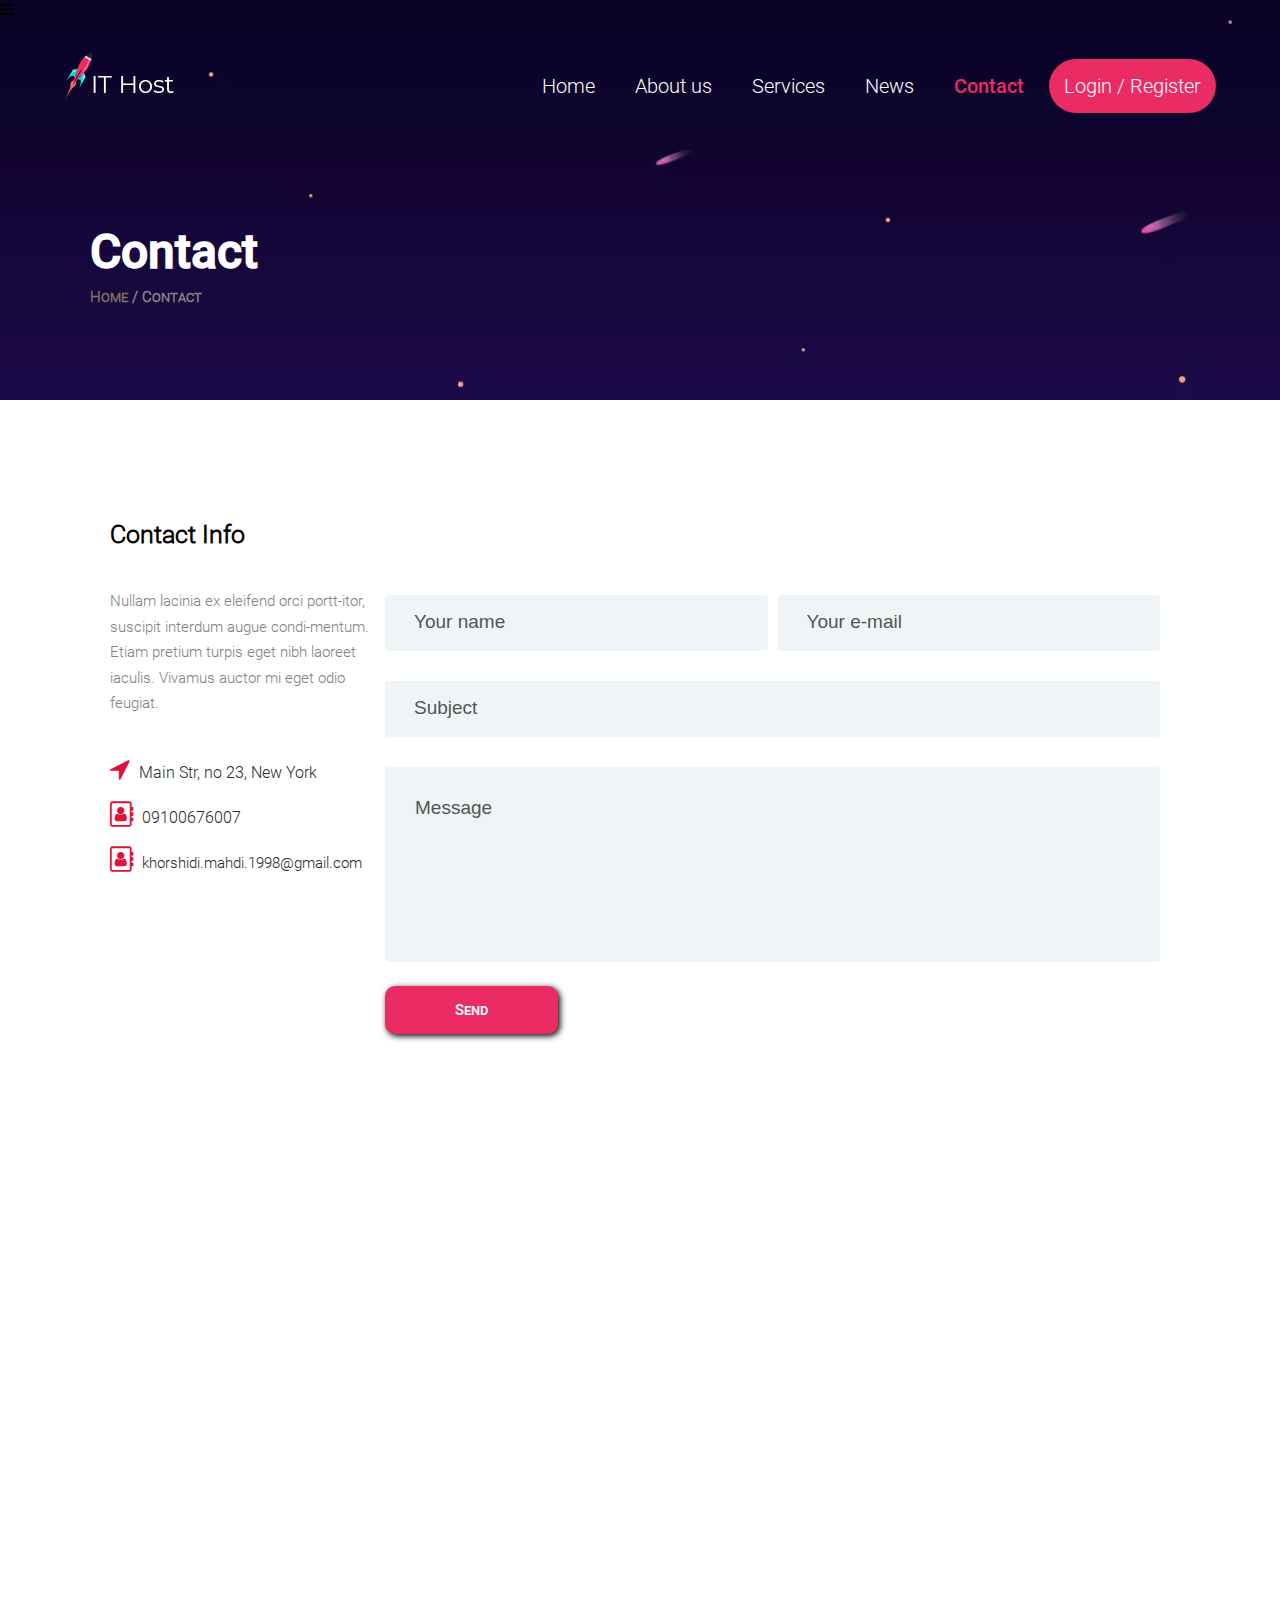
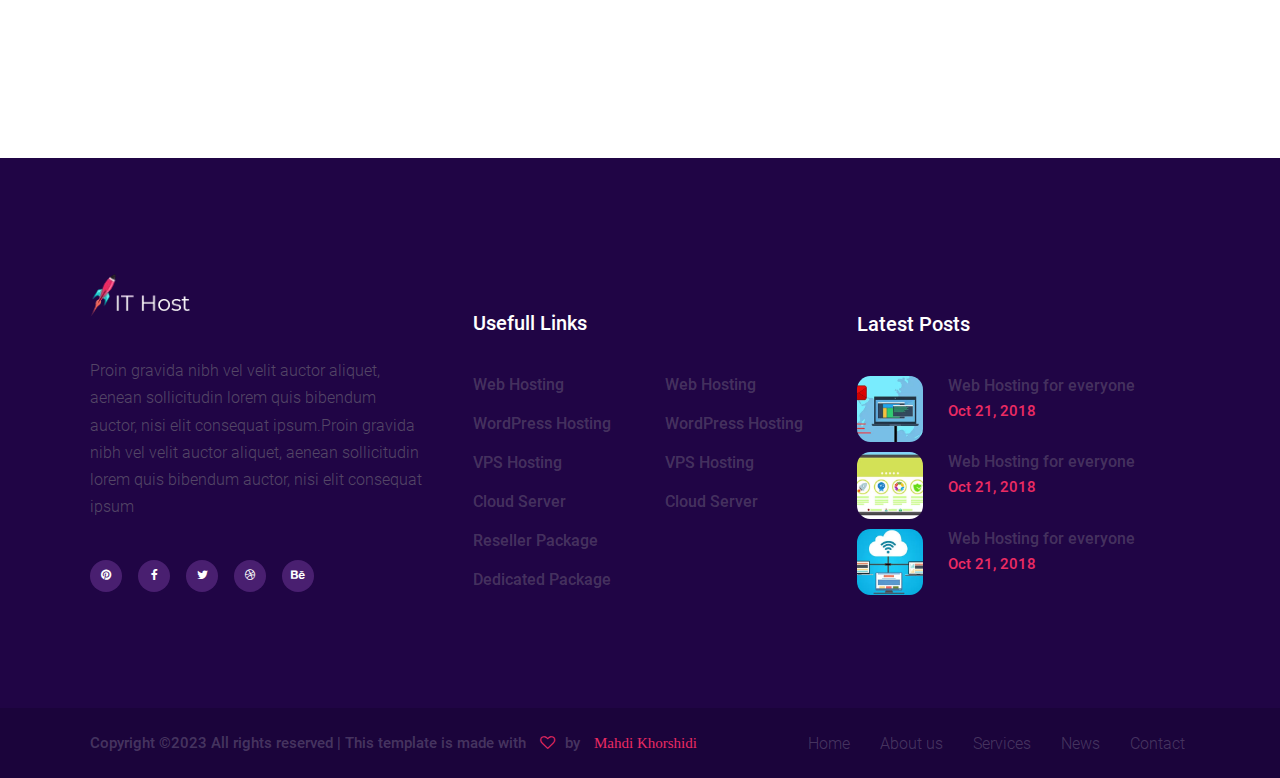
<file: html/contact.html>
<!DOCTYPE html>
<html lang="en">
  <head>
    <meta charset="UTF-8" />
    <meta name="viewport" content="width=device-width, initial-scale=1.0" />
    <meta
      name="description"
      content="this is a site about hosing sites and how to offer best servieses"
    />
    <!-- title and the favicon -->
    <title>Contact</title>
    <!-- font awesome -->
    <link
      rel="icon"
      type="image/x-icon"
      href="../assets/img/icon/rocket.png.ico"
    />
    <!-- font awesome -->
    <link
      rel="stylesheet"
      href="https://cdnjs.cloudflare.com/ajax/libs/font-awesome/4.7.0/css/font-awesome.css"
    />
    <!-- linking my personal style -->
    <link rel="stylesheet" href="../css/style.css" />
    <!-- linking about us styles -->
    <link rel="stylesheet" href="../css/contact/contact.css" />
    <!-- tablet styles -->
    <link rel="stylesheet" href="../css/media/tablet/tablet-contact.css" />
    <!-- mobile styles -->
    <link rel="stylesheet" href="../css/media/mobile/mobile-contact.css" />
    <!-- smaller phones -->
    <link
      rel="stylesheet"
      href="../css/media/mobile/smaller-phones/contact-small.css"
    />
  </head>
  <body>
    <!-- header -->
    <header class="header">
      <label for="checkbox" class="hamberger-menu">
        <li class="fa fa-bars"></li>
      </label>
      <input type="checkbox" id="checkbox" />
      <nav class="nav-mobile">
        <div class="nav-menu">
          <ul class="menu">
            <li class="menu-item register-item">
              <a class="menu-link" href="#"> Login / Register</a>
            </li>
            <li class="menu-item">
              <a class="menu-link" href="../index.html">Home</a>
            </li>
            <li class="menu-item">
              <a class="menu-link" href="about-us.html">About us</a>
            </li>
            <li class="menu-item">
              <a class="menu-link" href="services.html">Services</a>
            </li>
            <li class="menu-item">
              <a class="menu-link" href="news.html">News</a>
            </li>
            <li class="menu-item">
              <a class="menu-link" href="contact.html">Contact</a>
            </li>
          </ul>
        </div>
      </nav>
      <div class="container">
        <nav class="nav">
          <div class="logo">
            <img src="../assets/img/logo/logo.png.webp" alt="logo" />
          </div>
          <div class="nav-menu">
            <ul class="menu">
              <li class="menu-item">
                <a class="menu-link" href="../index.html">Home</a>
              </li>
              <li class="menu-item">
                <a class="menu-link" href="about-us.html">About us</a>
              </li>
              <li class="menu-item">
                <a class="menu-link" href="services.html">Services</a>
              </li>
              <li class="menu-item">
                <a class="menu-link" href="news.html">News</a>
              </li>
              <li class="menu-item">
                <a class="menu-link active" href="contact.html">Contact</a>
              </li>
              <li class="menu-item">
                <a class="menu-link" href="#"> Login / Register</a>
              </li>
            </ul>
          </div>
          <label for="checkbox" class="hamberger-menu">
            <li class="fa fa-bars"></li>
          </label>
        </nav>
        <div class="container-1100">
          <div class="site-description-header-text">
            <h1 class="title">Contact</h1>
            <div class="paragraph-wrapper">
              <p class="paragraph-description">
                <a href="../index.html">Home</a> / Contact
              </p>
            </div>
          </div>
        </div>
      </div>
    </header>
    <!-- main -->
    <main class="main-contact">
      <div class="form-section-contact">
        <div class="container-1100">
          <form action="#" class="form">
            <div class="input-row">
              <input type="text" placeholder="Your name" class="name" />
              <input type="text" placeholder="Your e-mail" class="email" />
            </div>
            <div class="full-input">
              <input type="text" placeholder="Subject" />
            </div>
            <div class="message-text-area">
              <textarea
                name="message"
                id="textarea"
                cols="30"
                rows="10"
                placeholder="Message"
              ></textarea>
            </div>
            <input type="submit" class="btn" value="Send" />
          </form>
          <div class="contact-info">
            <div class="title">Contact Info</div>
            <p class="description">
              Nullam lacinia ex eleifend orci portt-itor, suscipit interdum
              augue condi-mentum. Etiam pretium turpis eget nibh laoreet
              iaculis. Vivamus auctor mi eget odio feugiat.
            </p>
            <div class="address">
              <i class="fa fa-location-arrow"></i>
              <span> Main Str, no 23, New York</span>
            </div>
            <div class="phone-number">
              <i class="fa fa-address-book-o"></i>
              <span>09100676007</span>
            </div>
            <div class="contact-email">
              <i class="fa fa-address-book-o"></i>
              <span>khorshidi.mahdi.1998@gmail.com</span>
            </div>
          </div>
        </div>
      </div>
      <div class="map-contact">
        <iframe
          src="https://www.google.com/maps/embed?pb=!1m18!1m12!1m3!1d207349.8765172416!2d51.30987438066868!3d35.705509948878685!2m3!1f0!2f0!3f0!3m2!1i1024!2i768!4f13.1!3m3!1m2!1s0x3f8e00491ff3dcd9%3A0xf0b3697c567024bc!2sTehran%2C%20Tehran%20Province%2C%20Iran!5e0!3m2!1sen!2s!4v1702021790789!5m2!1sen!2s"
          allowfullscreen=""
          loading="lazy"
          referrerpolicy="no-referrer-when-downgrade"
        ></iframe>
      </div>
    </main>
    <!-- footer -->
    <footer class="footer">
      <div class="footer-middle">
        <div class="container-1100">
          <div class="section-1">
            <div class="it-host">
              <div class="logo">
                <img src="../assets/img/logo/logo.png.webp" alt="logo" />
              </div>
              <div class="description">
                Proin gravida nibh vel velit auctor aliquet, aenean sollicitudin
                lorem quis bibendum auctor, nisi elit consequat ipsum.Proin
                gravida nibh vel velit auctor aliquet, aenean sollicitudin lorem
                quis bibendum auctor, nisi elit consequat ipsum
              </div>
              <div class="social-media-icons">
                <ul class="icon-list">
                  <li class="icon-item">
                    <a href="#" class="icon-item-link"
                      ><i class="fa fa-pinterest"></i
                    ></a>
                  </li>
                  <li class="icon-item">
                    <a href="#" class="icon-item-link"
                      ><i class="fa fa-facebook"></i
                    ></a>
                  </li>
                  <li class="icon-item">
                    <a href="#" class="icon-item-link"
                      ><i class="fa fa-twitter"></i
                    ></a>
                  </li>
                  <li class="icon-item">
                    <a href="#" class="icon-item-link"
                      ><i class="fa fa-dribbble"></i
                    ></a>
                  </li>
                  <li class="icon-item">
                    <a href="#" class="icon-item-link"
                      ><i class="fa fa-behance"></i
                    ></a>
                  </li>
                </ul>
              </div>
            </div>
            <div class="usefull-links"></div>
            <div class="latest-posts"></div>
          </div>
          <div class="section-2">
            <div class="title">Usefull Links</div>
            <div class="usefull-link-lists">
              <ul class="usefull-link-list">
                <li class="list-item">
                  <a href="#" class="item-link">Web Hosting</a>
                </li>
                <li class="list-item">
                  <a href="#" class="item-link">WordPress Hosting</a>
                </li>
                <li class="list-item">
                  <a href="#" class="item-link">VPS Hosting</a>
                </li>
                <li class="list-item">
                  <a href="#" class="item-link">Cloud Server</a>
                </li>
                <li class="list-item">
                  <a href="#" class="item-link">Reseller Package</a>
                </li>
                <li class="list-item">
                  <a href="#" class="item-link">Dedicated Package</a>
                </li>
              </ul>
              <ul class="usefull-link-list">
                <li class="list-item">
                  <a href="#" class="item-link">Web Hosting</a>
                </li>
                <li class="list-item">
                  <a href="#" class="item-link">WordPress Hosting</a>
                </li>
                <li class="list-item">
                  <a href="#" class="item-link">VPS Hosting</a>
                </li>
                <li class="list-item">
                  <a href="#" class="item-link">Cloud Server</a>
                </li>
              </ul>
            </div>
          </div>
          <div class="section-3">
            <div class="title">Latest Posts</div>
            <div class="comment-post">
              <div class="post-img">
                <img src="../assets/img/posts/1.jpg.webp" alt="web-hosting" />
              </div>
              <div class="description">
                <div class="text">Web Hosting for everyone</div>
                <div class="time">Oct 21, 2018</div>
              </div>
            </div>
            <div class="comment-post">
              <div class="post-img">
                <img src="../assets/img/posts/2.jpg.webp" alt="web-hosting" />
              </div>
              <div class="description">
                <div class="text">Web Hosting for everyone</div>
                <div class="time">Oct 21, 2018</div>
              </div>
            </div>
            <div class="comment-post">
              <div class="post-img">
                <img src="../assets/img/posts/3.jpg.webp" alt="web-hosting" />
              </div>
              <div class="description">
                <div class="text">Web Hosting for everyone</div>
                <div class="time">Oct 21, 2018</div>
              </div>
            </div>
          </div>
        </div>
        <!-- <div><i class="fa fa-arrow-circle-up up-icon"></i></div> -->
      </div>
      <div class="footer-bottom">
        <div class="container-1100">
          <div class="copyright">
            Copyright ©2023 All rights reserved | This template is made with
            <i class="fa fa-heart-o"></i>by
            <span class="author"
              ><a href="https://github.com/Mahdi-Khorshidi-26/It-host-website"
                >Mahdi Khorshidi</a
              ></span
            >
          </div>
          <div class="footer-menu">
            <ul class="menu">
              <li class="menu-item">
                <a class="menu-link" href="../index.html">Home</a>
              </li>
              <li class="menu-item">
                <a class="menu-link" href="about-us.html">About us</a>
              </li>
              <li class="menu-item">
                <a class="menu-link" href="services.html">Services</a>
              </li>
              <li class="menu-item">
                <a class="menu-link" href="news.html">News</a>
              </li>
              <li class="menu-item">
                <a class="menu-link" href="contact.html">Contact</a>
              </li>
            </ul>
          </div>
        </div>
      </div>
    </footer>
  </body>
</html>
</file>
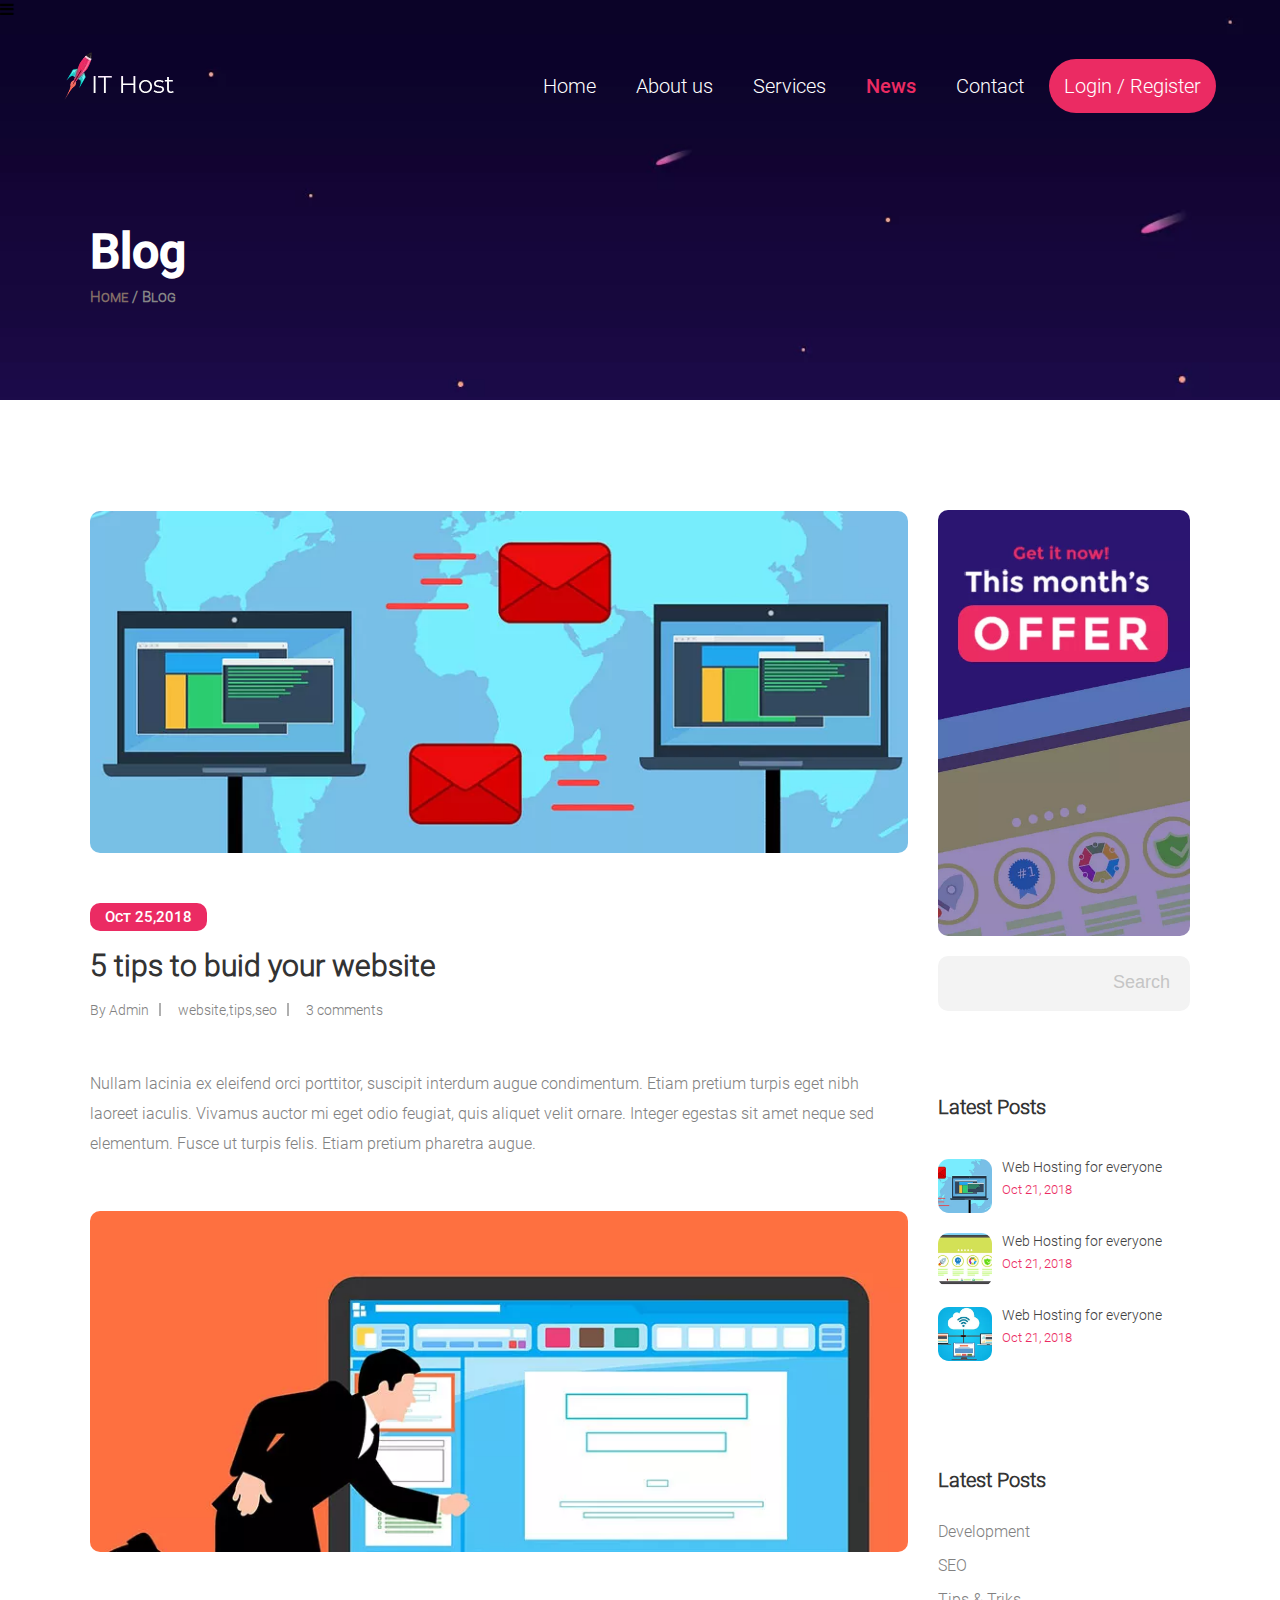
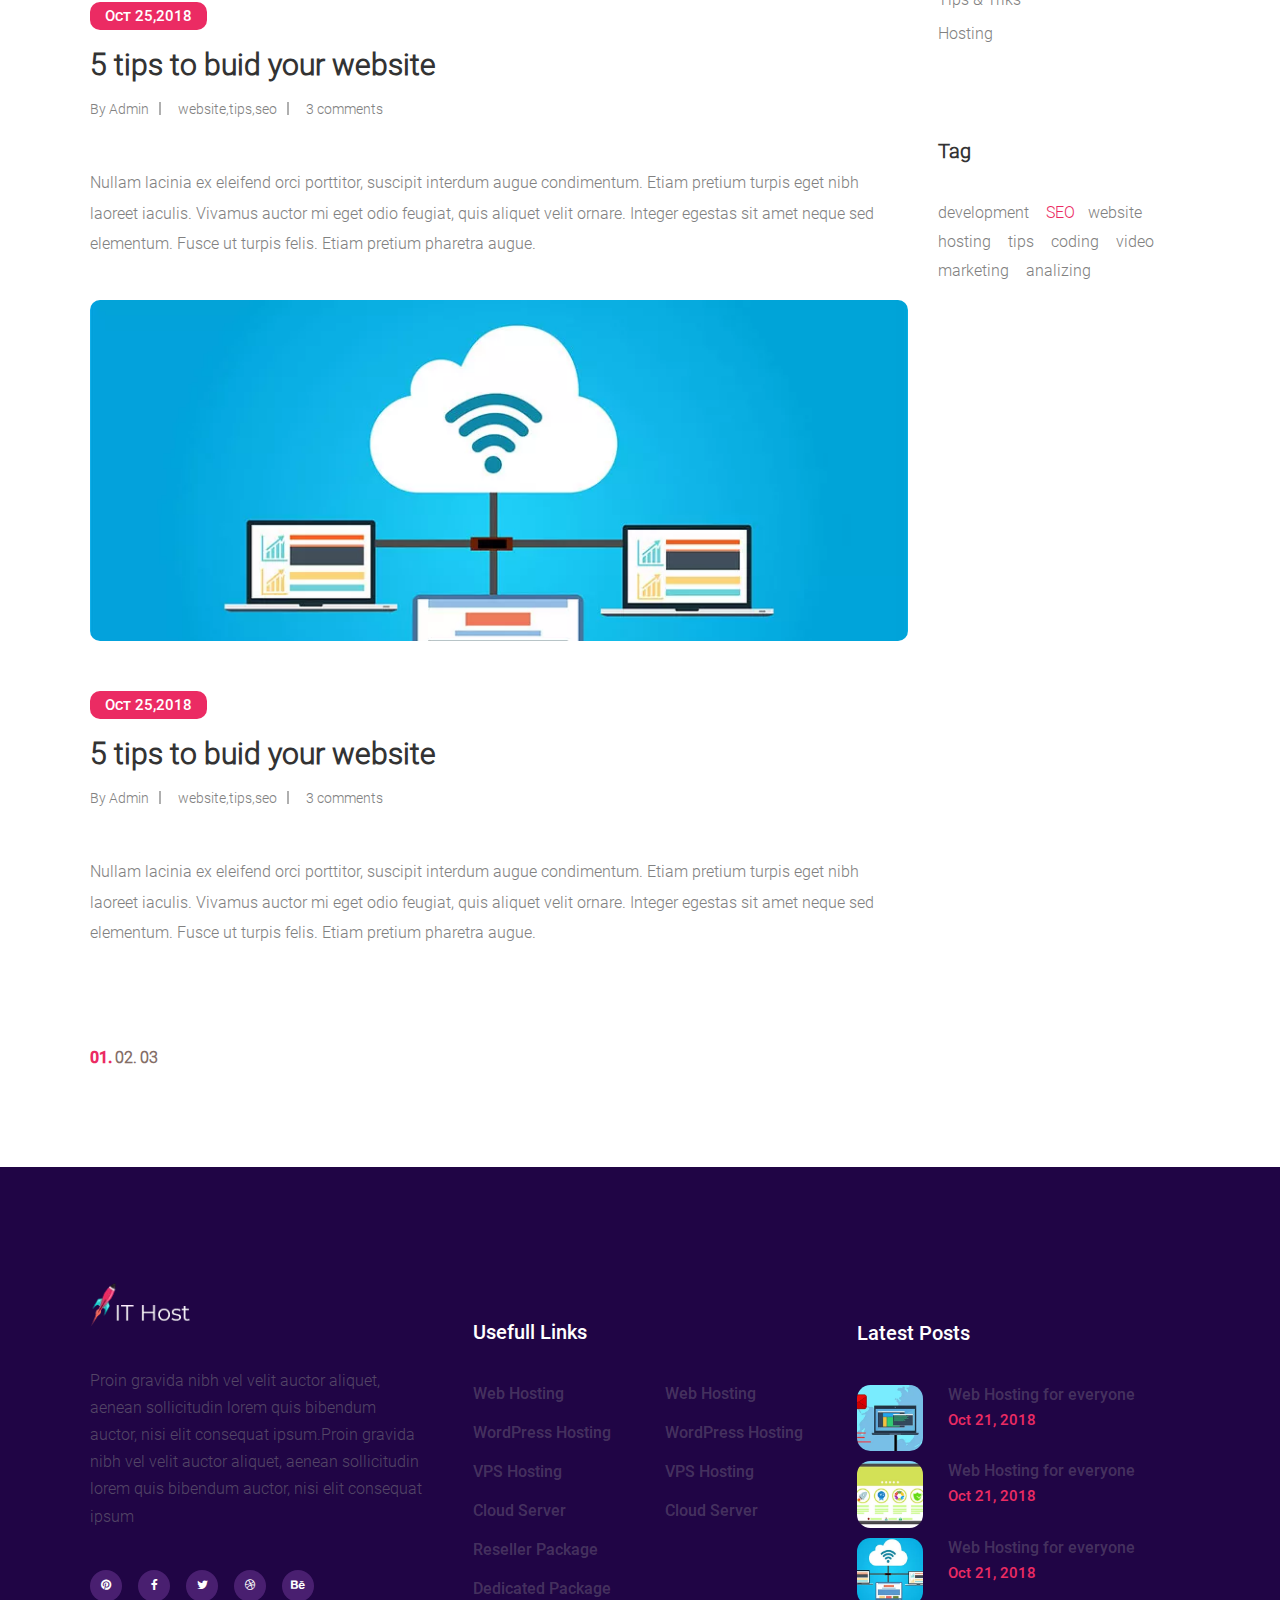
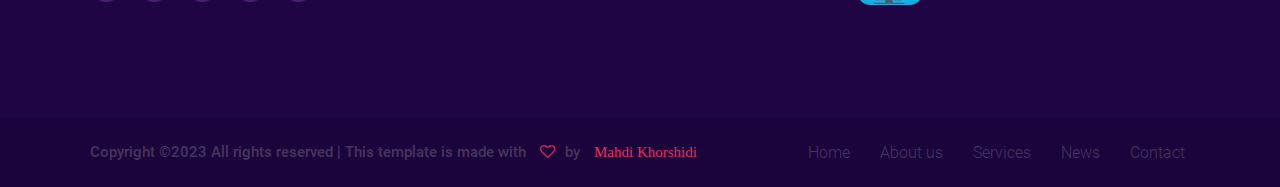
<file: html/news.html>
<!DOCTYPE html>
<html lang="en">
  <head>
    <meta charset="UTF-8" />
    <meta name="viewport" content="width=device-width, initial-scale=1.0" />
    <meta
      name="description"
      content="this is a site about hosing sites and how to offer best servieses"
    />
    <!-- title and the favicon -->
    <title>News</title>
    <!-- font awesome -->
    <link
      rel="icon"
      type="image/x-icon"
      href="../assets/img/icon/rocket.png.ico"
    />
    <!-- font awesome -->
    <link
      rel="stylesheet"
      href="https://cdnjs.cloudflare.com/ajax/libs/font-awesome/4.7.0/css/font-awesome.css"
    />
    <!-- linking my personal style -->
    <link rel="stylesheet" href="../css/style.css" />
    <!-- linking about us styles -->
    <link rel="stylesheet" href="../css/news/news.css" />
    <!-- tablet styles -->
    <link rel="stylesheet" href="../css/media/tablet/tablet-news.css" />
    <!-- mobile styles -->
    <link rel="stylesheet" href="../css/media/mobile/mobile-news.css" />
    <!-- smaller phones -->
    <link
      rel="stylesheet"
      href="../css/media/mobile/smaller-phones/news-small.css"
    />
  </head>
  <body>
    <!-- header -->
    <header class="header">
      <label for="checkbox" class="hamberger-menu">
        <li class="fa fa-bars"></li>
      </label>
      <input type="checkbox" id="checkbox" />
      <nav class="nav-mobile">
        <div class="nav-menu">
          <ul class="menu">
            <li class="menu-item register-item">
              <a class="menu-link" href="#"> Login / Register</a>
            </li>
            <li class="menu-item">
              <a class="menu-link" href="../index.html">Home</a>
            </li>
            <li class="menu-item">
              <a class="menu-link" href="about-us.html">About us</a>
            </li>
            <li class="menu-item">
              <a class="menu-link" href="services.html">Services</a>
            </li>
            <li class="menu-item">
              <a class="menu-link" href="news.html">News</a>
            </li>
            <li class="menu-item">
              <a class="menu-link" href="contact.html">Contact</a>
            </li>
          </ul>
        </div>
      </nav>
      <div class="container">
        <nav class="nav">
          <div class="logo">
            <img src="../assets/img/logo/logo.png.webp" alt="logo" />
          </div>
          <div class="nav-menu">
            <ul class="menu">
              <li class="menu-item">
                <a class="menu-link" href="../index.html">Home</a>
              </li>
              <li class="menu-item">
                <a class="menu-link" href="about-us.html">About us</a>
              </li>
              <li class="menu-item">
                <a class="menu-link" href="services.html">Services</a>
              </li>
              <li class="menu-item">
                <a class="menu-link active" href="news.html">News</a>
              </li>

              <li class="menu-item">
                <a class="menu-link" href="contact.html">Contact</a>
              </li>
              <li class="menu-item">
                <a class="menu-link" href="#"> Login / Register</a>
              </li>
            </ul>
          </div>
          <label for="checkbox" class="hamberger-menu">
            <li class="fa fa-bars"></li>
          </label>
        </nav>
        <div class="container-1100">
          <div class="site-description-header-text">
            <h1 class="title">Blog</h1>
            <div class="paragraph-wrapper">
              <p class="paragraph-description">
                <a href="../index.html">Home</a> / Blog
              </p>
            </div>
          </div>
        </div>
      </div>
    </header>
    <!-- main -->
    <main class="main-news">
      <div class="container-1100">
        <div class="post-news post-1">
          <div class="post-img">
            <img src="../assets/img/posts/news/1.webp" alt="post-photo" />
          </div>
          <button class="btn">Oct 25,2018</button>
          <div class="title">5 tips to buid your website</div>
          <div class="post-info">
            <span class="admin">By Admin</span>
            <span class="website">website,tips,seo</span>
            <span class="commnet">3 comments</span>
          </div>
          <p class="post-explanation">
            Nullam lacinia ex eleifend orci porttitor, suscipit interdum augue
            condimentum. Etiam pretium turpis eget nibh laoreet iaculis. Vivamus
            auctor mi eget odio feugiat, quis aliquet velit ornare. Integer
            egestas sit amet neque sed elementum. Fusce ut turpis felis. Etiam
            pretium pharetra augue.
          </p>
        </div>
        <div class="post-news post-2">
          <div class="post-img">
            <img src="../assets/img/posts/news/3.webp" alt="post-photo" />
          </div>
          <button class="btn">Oct 25,2018</button>
          <div class="title">5 tips to buid your website</div>
          <div class="post-info">
            <span class="admin">By Admin</span>
            <span class="website">website,tips,seo</span>
            <span class="commnet">3 comments</span>
          </div>
          <p class="post-explanation">
            Nullam lacinia ex eleifend orci porttitor, suscipit interdum augue
            condimentum. Etiam pretium turpis eget nibh laoreet iaculis. Vivamus
            auctor mi eget odio feugiat, quis aliquet velit ornare. Integer
            egestas sit amet neque sed elementum. Fusce ut turpis felis. Etiam
            pretium pharetra augue.
          </p>
        </div>
        <div class="post-news post-3">
          <div class="post-img">
            <img src="../assets/img/posts/news/4.webp" alt="post-photo" />
          </div>
          <button class="btn">Oct 25,2018</button>
          <div class="title">5 tips to buid your website</div>
          <div class="post-info">
            <span class="admin">By Admin</span>
            <span class="website">website,tips,seo</span>
            <span class="commnet">3 comments</span>
          </div>
          <p class="post-explanation">
            Nullam lacinia ex eleifend orci porttitor, suscipit interdum augue
            condimentum. Etiam pretium turpis eget nibh laoreet iaculis. Vivamus
            auctor mi eget odio feugiat, quis aliquet velit ornare. Integer
            egestas sit amet neque sed elementum. Fusce ut turpis felis. Etiam
            pretium pharetra augue.
          </p>
        </div>
        <div class="sidebar side-1">
          <div class="img">
            <img src="../assets/img/posts/news/2.webp" alt="offer" />
          </div>
          <div class="search-input">
            <input type="text" placeholder="Search" />
          </div>
        </div>
        <div class="sidebar side-2">
          <div class="title">Latest Posts</div>
          <div class="comment-post">
            <div class="post-img">
              <img src="../assets/img/posts/1.jpg.webp" alt="web-hosting" />
            </div>
            <div class="description">
              <div class="text">Web Hosting for everyone</div>
              <div class="time">Oct 21, 2018</div>
            </div>
          </div>
          <div class="comment-post">
            <div class="post-img">
              <img src="../assets/img/posts/2.jpg.webp" alt="web-hosting" />
            </div>
            <div class="description">
              <div class="text">Web Hosting for everyone</div>
              <div class="time">Oct 21, 2018</div>
            </div>
          </div>
          <div class="comment-post">
            <div class="post-img">
              <img src="../assets/img/posts/3.jpg.webp" alt="web-hosting" />
            </div>
            <div class="description">
              <div class="text">Web Hosting for everyone</div>
              <div class="time">Oct 21, 2018</div>
            </div>
          </div>
        </div>
        <div class="sidebar side-3">
          <div class="title">Latest Posts</div>
          <div class="links">
            <ul class="link-menu">
              <li class="link-items">Development</li>
              <li class="link-items">SEO</li>
              <li class="link-items">Tips & Triks</li>
              <li class="link-items">Hosting</li>
            </ul>
          </div>
        </div>
        <div class="sidebar side-4">
          <div class="title">Tag</div>
          <div class="tag-list">
            <span class="tag-item"> development </span
            ><span class="tag-item seo-tag">SEO</span
            ><span class="tag-item">website</span>
          </div>
          <div class="tag-list">
            <span class="tag-item"> hosting </span
            ><span class="tag-item"> tips</span>
            <span class="tag-item"> coding</span>
            <span class="tag-item"> video</span>
          </div>
          <div class="tag-list">
            <span class="tag-item"> marketing </span>
            <span class="tag-item"> analizing</span>
          </div>
        </div>
      </div>
    </main>
    <!-- pagination -->
    <div class="pagination">
      <div class="container-1100">
        <ul class="page-menu">
          <li class="page-item">
            <a href="#" class="page-link active">01.</a
            ><a href="#" class="page-link">02.</a
            ><a href="#" class="page-link">03</a>
          </li>
        </ul>
      </div>
    </div>
    <!-- footer -->
    <footer class="footer">
      <div class="footer-middle">
        <div class="container-1100">
          <div class="section-1">
            <div class="it-host">
              <div class="logo">
                <img src="../assets/img/logo/logo.png.webp" alt="logo" />
              </div>
              <div class="description">
                Proin gravida nibh vel velit auctor aliquet, aenean sollicitudin
                lorem quis bibendum auctor, nisi elit consequat ipsum.Proin
                gravida nibh vel velit auctor aliquet, aenean sollicitudin lorem
                quis bibendum auctor, nisi elit consequat ipsum
              </div>
              <div class="social-media-icons">
                <ul class="icon-list">
                  <li class="icon-item">
                    <a href="#" class="icon-item-link"
                      ><i class="fa fa-pinterest"></i
                    ></a>
                  </li>
                  <li class="icon-item">
                    <a href="#" class="icon-item-link"
                      ><i class="fa fa-facebook"></i
                    ></a>
                  </li>
                  <li class="icon-item">
                    <a href="#" class="icon-item-link"
                      ><i class="fa fa-twitter"></i
                    ></a>
                  </li>
                  <li class="icon-item">
                    <a href="#" class="icon-item-link"
                      ><i class="fa fa-dribbble"></i
                    ></a>
                  </li>
                  <li class="icon-item">
                    <a href="#" class="icon-item-link"
                      ><i class="fa fa-behance"></i
                    ></a>
                  </li>
                </ul>
              </div>
            </div>
            <div class="usefull-links"></div>
            <div class="latest-posts"></div>
          </div>
          <div class="section-2">
            <div class="title">Usefull Links</div>
            <div class="usefull-link-lists">
              <ul class="usefull-link-list">
                <li class="list-item">
                  <a href="#" class="item-link">Web Hosting</a>
                </li>
                <li class="list-item">
                  <a href="#" class="item-link">WordPress Hosting</a>
                </li>
                <li class="list-item">
                  <a href="#" class="item-link">VPS Hosting</a>
                </li>
                <li class="list-item">
                  <a href="#" class="item-link">Cloud Server</a>
                </li>
                <li class="list-item">
                  <a href="#" class="item-link">Reseller Package</a>
                </li>
                <li class="list-item">
                  <a href="#" class="item-link">Dedicated Package</a>
                </li>
              </ul>
              <ul class="usefull-link-list">
                <li class="list-item">
                  <a href="#" class="item-link">Web Hosting</a>
                </li>
                <li class="list-item">
                  <a href="#" class="item-link">WordPress Hosting</a>
                </li>
                <li class="list-item">
                  <a href="#" class="item-link">VPS Hosting</a>
                </li>
                <li class="list-item">
                  <a href="#" class="item-link">Cloud Server</a>
                </li>
              </ul>
            </div>
          </div>
          <div class="section-3">
            <div class="title">Latest Posts</div>
            <div class="comment-post">
              <div class="post-img">
                <img src="../assets/img/posts/1.jpg.webp" alt="web-hosting" />
              </div>
              <div class="description">
                <div class="text">Web Hosting for everyone</div>
                <div class="time">Oct 21, 2018</div>
              </div>
            </div>
            <div class="comment-post">
              <div class="post-img">
                <img src="../assets/img/posts/2.jpg.webp" alt="web-hosting" />
              </div>
              <div class="description">
                <div class="text">Web Hosting for everyone</div>
                <div class="time">Oct 21, 2018</div>
              </div>
            </div>
            <div class="comment-post">
              <div class="post-img">
                <img src="../assets/img/posts/3.jpg.webp" alt="web-hosting" />
              </div>
              <div class="description">
                <div class="text">Web Hosting for everyone</div>
                <div class="time">Oct 21, 2018</div>
              </div>
            </div>
          </div>
        </div>
        <!-- <div><i class="fa fa-arrow-circle-up up-icon"></i></div> -->
      </div>
      <div class="footer-bottom">
        <div class="container-1100">
          <div class="copyright">
            Copyright ©2023 All rights reserved | This template is made with
            <i class="fa fa-heart-o"></i>by
            <span class="author"
              ><a href="https://github.com/Mahdi-Khorshidi-26/It-host-website"
                >Mahdi Khorshidi</a
              ></span
            >
          </div>
          <div class="footer-menu">
            <ul class="menu">
              <li class="menu-item">
                <a class="menu-link" href="../index.html">Home</a>
              </li>
              <li class="menu-item">
                <a class="menu-link" href="about-us.html">About us</a>
              </li>
              <li class="menu-item">
                <a class="menu-link" href="services.html">Services</a>
              </li>
              <li class="menu-item">
                <a class="menu-link" href="news.html">News</a>
              </li>
              <li class="menu-item">
                <a class="menu-link" href="contact.html">Contact</a>
              </li>
            </ul>
          </div>
        </div>
      </div>
    </footer>
  </body>
</html>
</file>
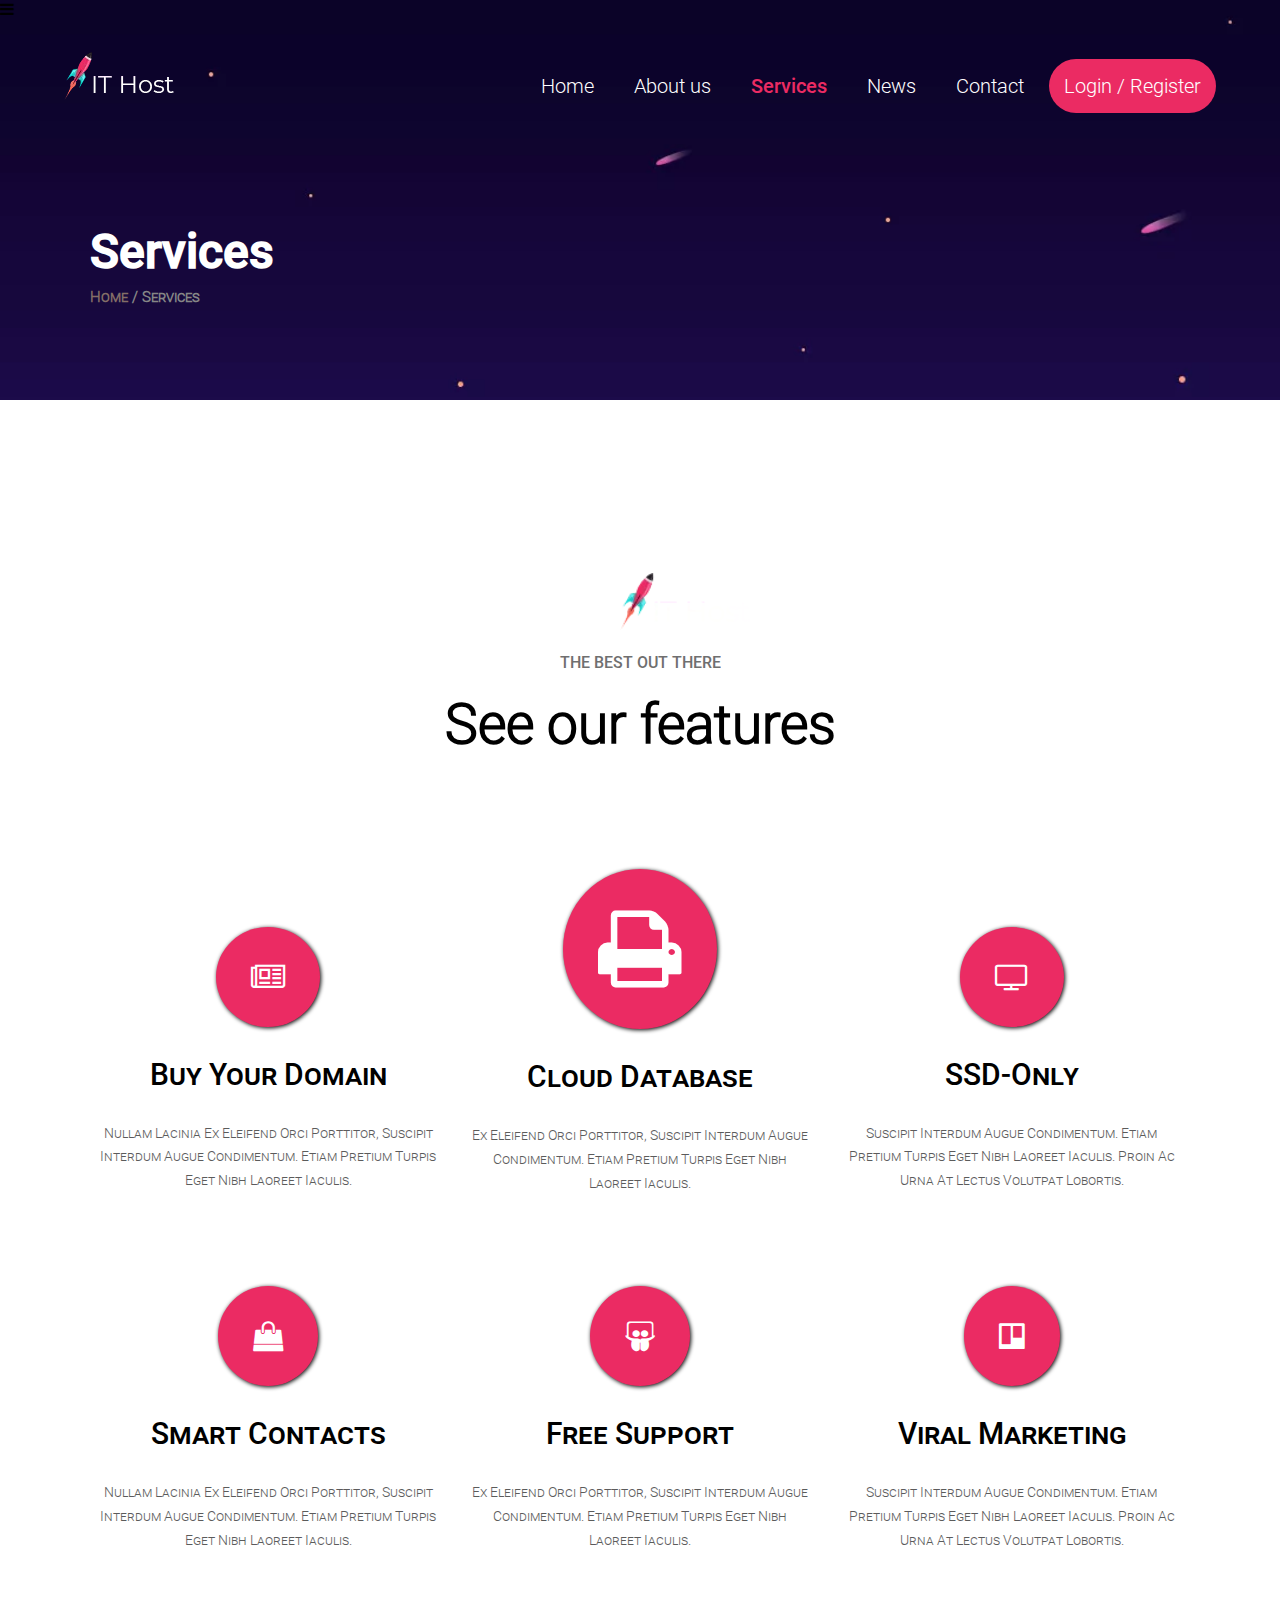
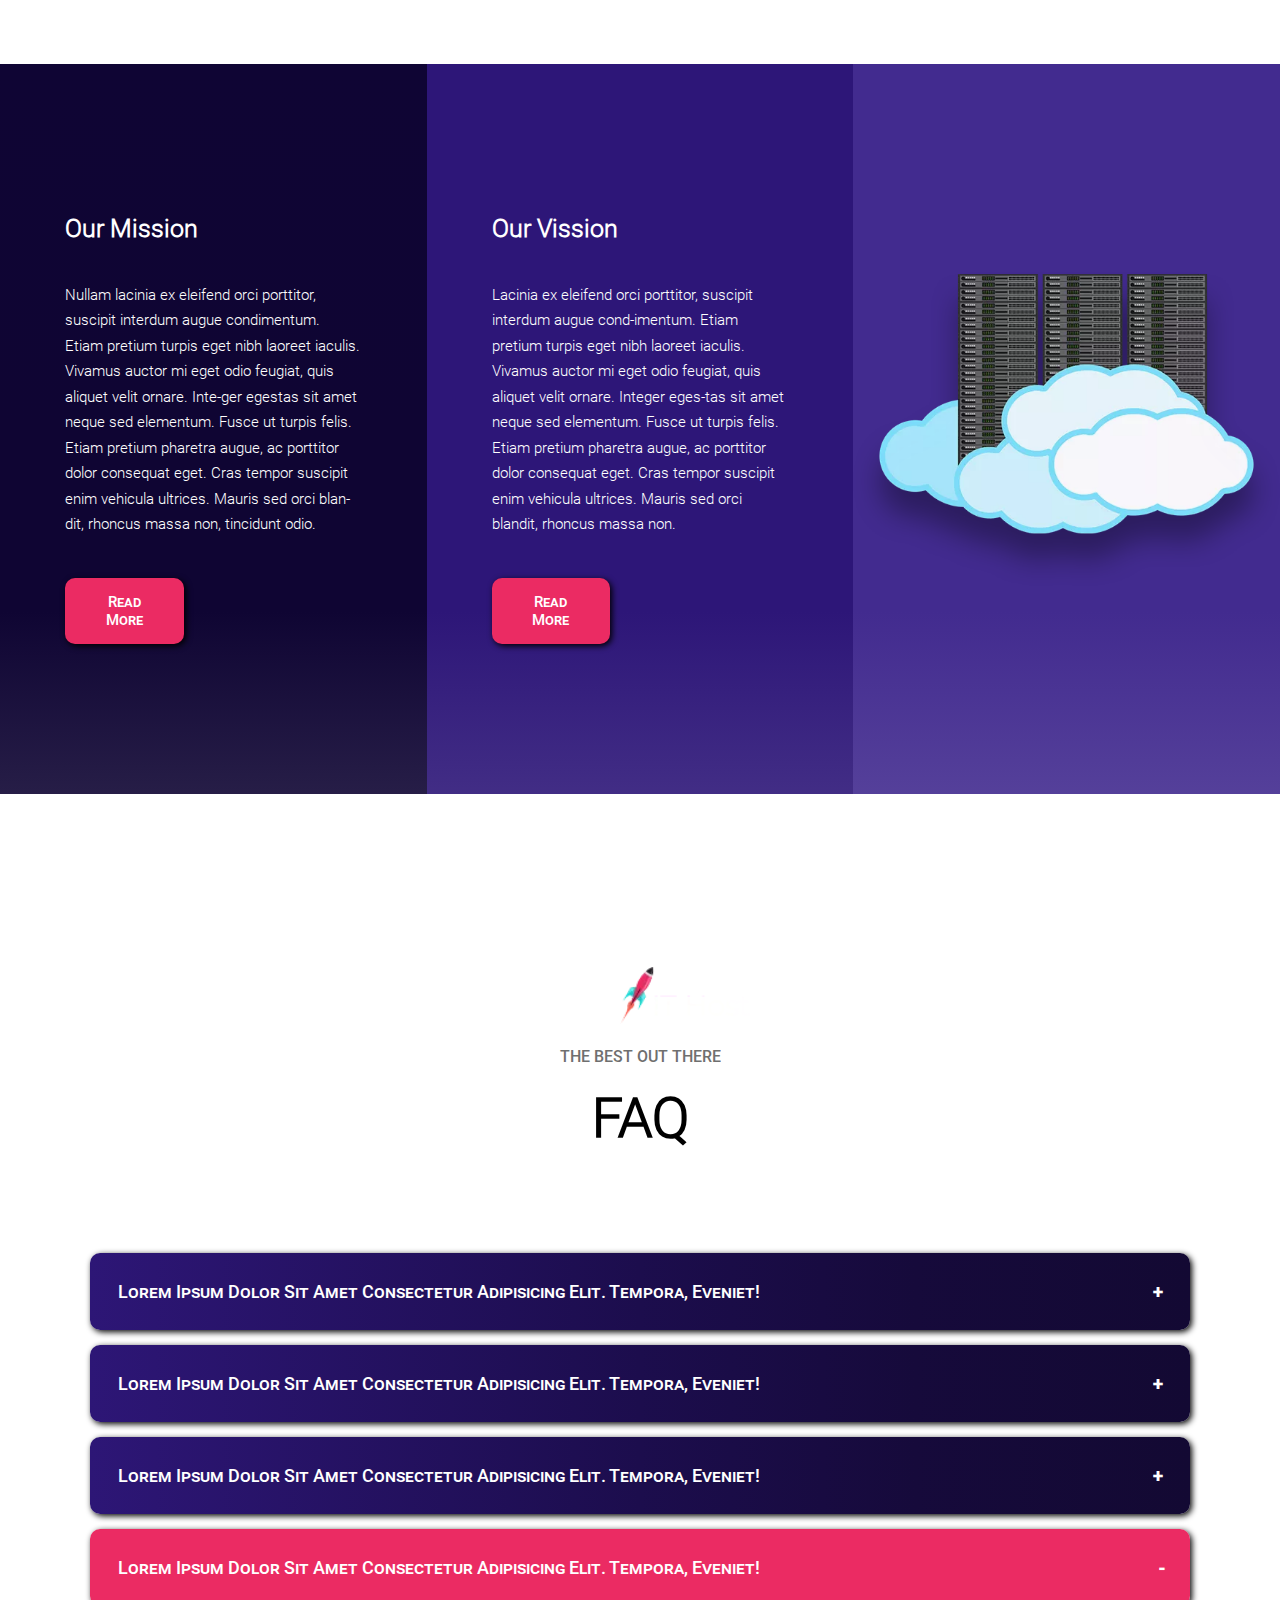
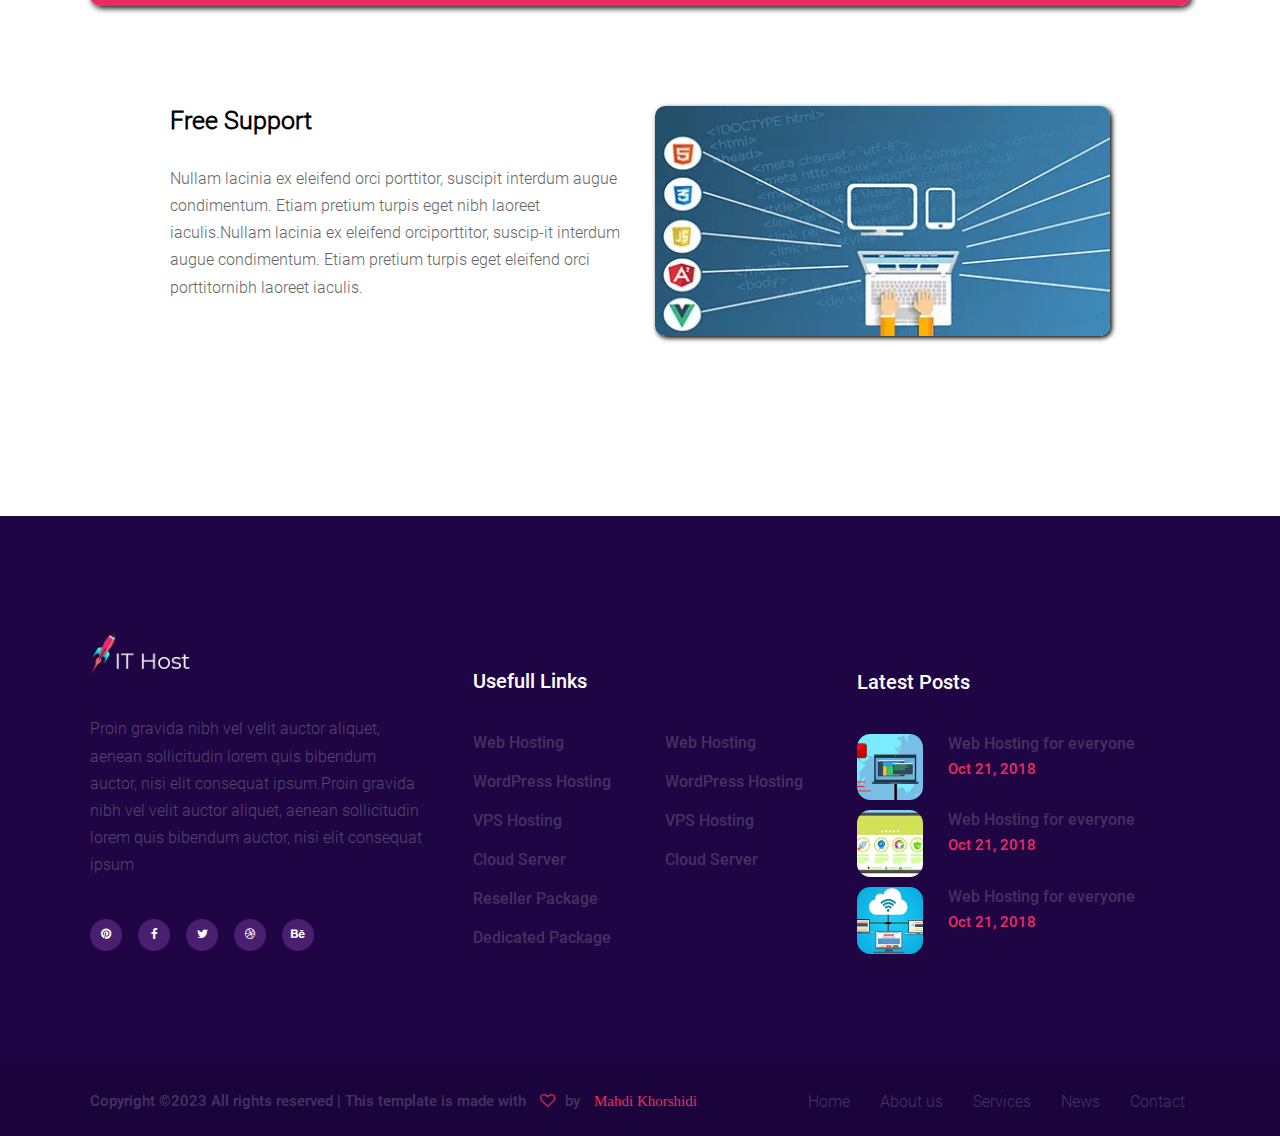
<file: html/services.html>
<!DOCTYPE html>
<html lang="en">
  <head>
    <meta charset="UTF-8" />
    <meta name="viewport" content="width=device-width, initial-scale=1.0" />
    <meta
      name="description"
      content="this is a site about hosing sites and how to offer best servieses"
    />
    <!-- title and the favicon -->
    <title>Services</title>
    <!-- font awesome -->
    <link
      rel="icon"
      type="image/x-icon"
      href="../assets/img/icon/rocket.png.ico"
    />
    <!-- font awesome -->
    <link
      rel="stylesheet"
      href="https://cdnjs.cloudflare.com/ajax/libs/font-awesome/4.7.0/css/font-awesome.css"
    />

    <!-- linking my personal style -->
    <link rel="stylesheet" href="../css/style.css" />
    <!-- linking about us styles -->
    <link rel="stylesheet" href="../css/services/services.css" />
    <!-- tablet styles -->
    <link rel="stylesheet" href="../css/media/tablet/tablet-services.css" />
    <!-- mobile styles -->
    <link rel="stylesheet" href="../css/media/mobile/mobile-services.css" />
    <!-- smaller phones -->
    <link
      rel="stylesheet"
      href="../css/media/mobile/smaller-phones/services-small.css"
    />
  </head>
  <body>
    <!-- header -->
    <header class="header">
      <label for="checkbox" class="hamberger-menu">
        <li class="fa fa-bars"></li>
      </label>
      <input type="checkbox" id="checkbox" />
      <nav class="nav-mobile">
        <div class="nav-menu">
          <ul class="menu">
            <li class="menu-item register-item">
              <a class="menu-link" href="#"> Login / Register</a>
            </li>
            <li class="menu-item">
              <a class="menu-link" href="../index.html">Home</a>
            </li>
            <li class="menu-item">
              <a class="menu-link" href="about-us.html">About us</a>
            </li>
            <li class="menu-item">
              <a class="menu-link" href="services.html">Services</a>
            </li>
            <li class="menu-item">
              <a class="menu-link" href="news.html">News</a>
            </li>
            <li class="menu-item">
              <a class="menu-link" href="contact.html">Contact</a>
            </li>
          </ul>
        </div>
      </nav>
      <div class="container">
        <nav class="nav">
          <div class="logo">
            <img src="../assets/img/logo/logo.png.webp" alt="logo" />
          </div>
          <div class="nav-menu">
            <ul class="menu">
              <li class="menu-item">
                <a class="menu-link" href="../index.html">Home</a>
              </li>
              <li class="menu-item">
                <a class="menu-link" href="about-us.html">About us</a>
              </li>
              <li class="menu-item">
                <a class="menu-link active" href="services.html">Services</a>
              </li>
              <li class="menu-item">
                <a class="menu-link" href="news.html">News</a>
              </li>
              <li class="menu-item">
                <a class="menu-link" href="contact.html">Contact</a>
              </li>
              <li class="menu-item">
                <a class="menu-link" href="#"> Login / Register</a>
              </li>
            </ul>
          </div>
          <label for="checkbox" class="hamberger-menu">
            <li class="fa fa-bars"></li>
          </label>
        </nav>
        <div class="container-1100">
          <div class="site-description-header-text">
            <h1 class="title">Services</h1>
            <div class="paragraph-wrapper">
              <p class="paragraph-description">
                <a href="../index.html">Home</a> / Services
              </p>
            </div>
          </div>
        </div>
      </div>
    </header>
    <!-- main -->
    <main class="main">
      <div class="container-1100">
        <div class="main-top-title">
          <div class="logo">
            <img src="../assets/img/logo/logo.png.webp" alt="logo" />
          </div>
          <section class="description">
            <p class="explanation">THE BEST OUT THERE</p>
            <h2 class="features">See our features</h2>
          </section>
        </div>
        <div class="main-top-features">
          <div class="card-features">
            <i class="fa fa-newspaper-o icon-features"></i>
            <h3 class="title-features">Buy your Domain</h3>
            <p class="explanation-features">
              Nullam lacinia ex eleifend orci porttitor, suscipit interdum augue
              condimentum. Etiam pretium turpis eget nibh laoreet iaculis.
            </p>
          </div>
          <div class="card-features card-features-active">
            <i class="fa fa-print icon-features icon-features-active"></i>
            <h3 class="title-features">Cloud Database</h3>
            <p class="explanation-features">
              Ex eleifend orci porttitor, suscipit interdum augue condimentum.
              Etiam pretium turpis eget nibh laoreet iaculis.
            </p>
          </div>
          <div class="card-features">
            <i class="fa fa-tv icon-features"></i>
            <h3 class="title-features">SSD-Only</h3>
            <p class="explanation-features">
              Suscipit interdum augue condimentum. Etiam pretium turpis eget
              nibh laoreet iaculis. Proin ac urna at lectus volutpat lobortis.
            </p>
          </div>
          <div class="card-features">
            <i class="fa fa-shopping-bag icon-features"></i>
            <h3 class="title-features">Smart Contacts</h3>
            <p class="explanation-features">
              Nullam lacinia ex eleifend orci porttitor, suscipit interdum augue
              condimentum. Etiam pretium turpis eget nibh laoreet iaculis.
            </p>
          </div>
          <div class="card-features">
            <i class="fa fa-slideshare icon-features"></i>
            <h3 class="title-features">Free Support</h3>
            <p class="explanation-features">
              Ex eleifend orci porttitor, suscipit interdum augue condimentum.
              Etiam pretium turpis eget nibh laoreet iaculis.
            </p>
          </div>
          <div class="card-features">
            <i class="fa fa-trello icon-features"></i>
            <h3 class="title-features">Viral Marketing</h3>
            <p class="explanation-features">
              Suscipit interdum augue condimentum. Etiam pretium turpis eget
              nibh laoreet iaculis. Proin ac urna at lectus volutpat lobortis.
            </p>
          </div>
        </div>
      </div>
      <div class="main-middle-services">
        <div class="section section-1">
          <div class="title">Our Mission</div>
          <div class="description">
            <p class="text">
              Nullam lacinia ex eleifend orci porttitor, suscipit interdum augue
              condimentum. Etiam pretium turpis eget nibh laoreet iaculis.
              Vivamus auctor mi eget odio feugiat, quis aliquet velit ornare.
              Inte-ger egestas sit amet neque sed elementum. Fusce ut turpis
              felis. Etiam pretium pharetra augue, ac porttitor dolor consequat
              eget. Cras tempor suscipit enim vehicula ultrices. Mauris sed orci
              blan-dit, rhoncus massa non, tincidunt odio.
            </p>
          </div>
          <div class="btn-wrapper">
            <div class="btn">Read More</div>
          </div>
        </div>
        <div class="section section-2">
          <div class="title">Our Vission</div>
          <div class="description">
            <p class="text">
              Lacinia ex eleifend orci porttitor, suscipit interdum augue
              cond-imentum. Etiam pretium turpis eget nibh laoreet iaculis.
              Vivamus auctor mi eget odio feugiat, quis aliquet velit ornare.
              Integer eges-tas sit amet neque sed elementum. Fusce ut turpis
              felis. Etiam pretium pharetra augue, ac porttitor dolor consequat
              eget. Cras tempor suscipit enim vehicula ultrices. Mauris sed orci
              blandit, rhoncus massa non.
            </p>
          </div>
          <div class="btn-wrapper">
            <div class="btn">Read More</div>
          </div>
        </div>
        <div class="section section-3">
          <img src="../assets/img/posts/services/1.webp" alt="cloud servers" />
        </div>
      </div>
      <div class="container-1100">
        <div class="main-top-title">
          <div class="logo">
            <img src="../assets/img/logo/logo.png.webp" alt="logo" />
          </div>
          <section class="description">
            <p class="explanation">THE BEST OUT THERE</p>
            <h2 class="features text-center">FAQ</h2>
          </section>
        </div>
        <div class="main-bottom-wrapper">
          <!-- start -->
          <!-- section 1 -->
          <input type="radio" name="detail" id="detail-1" />
          <label class="btn btn-1" for="detail-1">
            <p class="text">
              Lorem ipsum dolor sit amet consectetur adipisicing elit. Tempora,
              eveniet!
            </p>
          </label>
          <div class="detail detail-1 animate-open">
            <div class="section-left">
              <div class="title">Free Support</div>
              <div class="text">
                Nullam lacinia ex eleifend orci porttitor, suscipit interdum
                augue condimentum. Etiam pretium turpis eget nibh laoreet
                iaculis.Nullam lacinia ex eleifend orciporttitor, suscip-it
                interdum augue condimentum. Etiam pretium turpis eget eleifend
                orci porttitornibh laoreet iaculis.
              </div>
            </div>
            <div class="section-right">
              <img
                src="../assets/img/posts/services/2.webp"
                alt="programming"
              />
            </div>
          </div>
          <!-- section 2 -->
          <input type="radio" name="detail" id="detail-2" />
          <label class="btn btn-2" for="detail-2">
            <p class="text">
              Lorem ipsum dolor sit amet consectetur adipisicing elit. Tempora,
              eveniet!
            </p>
          </label>
          <div class="detail detail-2 animate-open">
            <div class="section-left">
              <div class="title">Free Support</div>
              <div class="text">
                Nullam lacinia ex eleifend orci porttitor, suscipit interdum
                augue condimentum. Etiam pretium turpis eget nibh laoreet
                iaculis.Nullam lacinia ex eleifend orciporttitor, suscip-it
                interdum augue condimentum. Etiam pretium turpis eget eleifend
                orci porttitornibh laoreet iaculis.
              </div>
            </div>
            <div class="section-right">
              <img
                src="../assets/img/posts/services/2.webp"
                alt="programming"
              />
            </div>
          </div>
          <!-- section 3  -->
          <input type="radio" name="detail" id="detail-3" />
          <label class="btn btn-3" for="detail-3">
            <p class="text">
              Lorem ipsum dolor sit amet consectetur adipisicing elit. Tempora,
              eveniet!
            </p>
          </label>
          <div class="detail detail-3 animate-open">
            <div class="section-left">
              <div class="title">Free Support</div>
              <div class="text">
                Nullam lacinia ex eleifend orci porttitor, suscipit interdum
                augue condimentum. Etiam pretium turpis eget nibh laoreet
                iaculis.Nullam lacinia ex eleifend orciporttitor, suscip-it
                interdum augue condimentum. Etiam pretium turpis eget eleifend
                orci porttitornibh laoreet iaculis.
              </div>
            </div>
            <div class="section-right">
              <img
                src="../assets/img/posts/services/2.webp"
                alt="programming"
              />
            </div>
          </div>
          <!-- section 4 -->
          <input type="radio" name="detail" id="detail-4" checked />
          <label class="btn btn-4" for="detail-4">
            <p class="text">
              Lorem ipsum dolor sit amet consectetur adipisicing elit. Tempora,
              eveniet!
            </p>
          </label>
          <div class="detail detail-4 animate-open">
            <div class="section-left">
              <div class="title">Free Support</div>
              <div class="text">
                Nullam lacinia ex eleifend orci porttitor, suscipit interdum
                augue condimentum. Etiam pretium turpis eget nibh laoreet
                iaculis.Nullam lacinia ex eleifend orciporttitor, suscip-it
                interdum augue condimentum. Etiam pretium turpis eget eleifend
                orci porttitornibh laoreet iaculis.
              </div>
            </div>
            <div class="section-right">
              <img
                src="../assets/img/posts/services/2.webp"
                alt="programming"
              />
            </div>
          </div>
          <!-- end  -->
        </div>
      </div>
    </main>
    <!-- footer -->
    <footer class="footer">
      <div class="footer-middle">
        <div class="container-1100">
          <div class="section-1">
            <div class="it-host">
              <div class="logo">
                <img src="../assets/img/logo/logo.png.webp" alt="logo" />
              </div>
              <div class="description">
                Proin gravida nibh vel velit auctor aliquet, aenean sollicitudin
                lorem quis bibendum auctor, nisi elit consequat ipsum.Proin
                gravida nibh vel velit auctor aliquet, aenean sollicitudin lorem
                quis bibendum auctor, nisi elit consequat ipsum
              </div>
              <div class="social-media-icons">
                <ul class="icon-list">
                  <li class="icon-item">
                    <a href="#" class="icon-item-link"
                      ><i class="fa fa-pinterest"></i
                    ></a>
                  </li>
                  <li class="icon-item">
                    <a href="#" class="icon-item-link"
                      ><i class="fa fa-facebook"></i
                    ></a>
                  </li>
                  <li class="icon-item">
                    <a href="#" class="icon-item-link"
                      ><i class="fa fa-twitter"></i
                    ></a>
                  </li>
                  <li class="icon-item">
                    <a href="#" class="icon-item-link"
                      ><i class="fa fa-dribbble"></i
                    ></a>
                  </li>
                  <li class="icon-item">
                    <a href="#" class="icon-item-link"
                      ><i class="fa fa-behance"></i
                    ></a>
                  </li>
                </ul>
              </div>
            </div>
            <div class="usefull-links"></div>
            <div class="latest-posts"></div>
          </div>
          <div class="section-2">
            <div class="title">Usefull Links</div>
            <div class="usefull-link-lists">
              <ul class="usefull-link-list">
                <li class="list-item">
                  <a href="#" class="item-link">Web Hosting</a>
                </li>
                <li class="list-item">
                  <a href="#" class="item-link">WordPress Hosting</a>
                </li>
                <li class="list-item">
                  <a href="#" class="item-link">VPS Hosting</a>
                </li>
                <li class="list-item">
                  <a href="#" class="item-link">Cloud Server</a>
                </li>
                <li class="list-item">
                  <a href="#" class="item-link">Reseller Package</a>
                </li>
                <li class="list-item">
                  <a href="#" class="item-link">Dedicated Package</a>
                </li>
              </ul>
              <ul class="usefull-link-list">
                <li class="list-item">
                  <a href="#" class="item-link">Web Hosting</a>
                </li>
                <li class="list-item">
                  <a href="#" class="item-link">WordPress Hosting</a>
                </li>
                <li class="list-item">
                  <a href="#" class="item-link">VPS Hosting</a>
                </li>
                <li class="list-item">
                  <a href="#" class="item-link">Cloud Server</a>
                </li>
              </ul>
            </div>
          </div>
          <div class="section-3">
            <div class="title">Latest Posts</div>
            <div class="comment-post">
              <div class="post-img">
                <img src="../assets/img/posts/1.jpg.webp" alt="web-hosting" />
              </div>
              <div class="description">
                <div class="text">Web Hosting for everyone</div>
                <div class="time">Oct 21, 2018</div>
              </div>
            </div>
            <div class="comment-post">
              <div class="post-img">
                <img src="../assets/img/posts/2.jpg.webp" alt="web-hosting" />
              </div>
              <div class="description">
                <div class="text">Web Hosting for everyone</div>
                <div class="time">Oct 21, 2018</div>
              </div>
            </div>
            <div class="comment-post">
              <div class="post-img">
                <img src="../assets/img/posts/3.jpg.webp" alt="web-hosting" />
              </div>
              <div class="description">
                <div class="text">Web Hosting for everyone</div>
                <div class="time">Oct 21, 2018</div>
              </div>
            </div>
          </div>
        </div>
        <!-- <div><i class="fa fa-arrow-circle-up up-icon"></i></div> -->
      </div>
      <div class="footer-bottom">
        <div class="container-1100">
          <div class="copyright">
            Copyright ©2023 All rights reserved | This template is made with
            <i class="fa fa-heart-o"></i>by
            <span class="author"
              ><a href="https://github.com/Mahdi-Khorshidi-26/It-host-website"
                >Mahdi Khorshidi</a
              ></span
            >
          </div>
          <div class="footer-menu">
            <ul class="menu">
              <li class="menu-item">
                <a class="menu-link" href="../index.html">Home</a>
              </li>
              <li class="menu-item">
                <a class="menu-link" href="about-us.html">About us</a>
              </li>
              <li class="menu-item">
                <a class="menu-link" href="services.html">Services</a>
              </li>
              <li class="menu-item">
                <a class="menu-link" href="news.html">News</a>
              </li>
              <li class="menu-item">
                <a class="menu-link" href="contact.html">Contact</a>
              </li>
            </ul>
          </div>
        </div>
      </div>
    </footer>
  </body>
</html>
</file>
<file: css/style.css>
*,
*::after,
*::before {
  margin: 0;
  padding: 0;
  box-sizing: border-box;
}

@font-face {
  font-family: "roboto";
  src: url(../assets/fonts/Roboto-Light.ttf);
}
@font-face {
  font-family: "roboto-bold";
  src: url("../assets/fonts/Roboto-Medium.ttf");
}
body {
  font-family: "roboto";
}

html {
  scroll-behavior: smooth;
}

img {
  width: 100%;
  display: block;
}

a,
a:active,
a:link {
  text-decoration: none;
  border-bottom: 2px solid transparent;
  transition: 0.3s;
  color: #846e67;
}

ul,
li {
  list-style: none;
}

.text-center {
  text-align: center;
}

.container {
  max-width: 90%;
  margin: 0 auto;
}

.container-1100 {
  max-width: 1100px;
  margin: 0 auto;
}

.active {
  color: #eb2b63 !important;
  font-family: "roboto-bold";
  border-bottom: 2px solid #eb2b63;
}

.btn {
  padding: 15px;
  text-transform: capitalize;
  font-variant: small-caps;
  font-size: 15px;
  border: 0px;
  outline: 0px;
  box-shadow: 2px 2px 6px black;
  transition: 0.2s;
  border-radius: 10px;
  padding-inline: 25px;
  color: white;
  background-color: #eb2b63;
  font-family: "roboto-bold";
  cursor: pointer;
}
.btn:hover {
  transition: 0.2s;
  opacity: 0.8;
}

@keyframes rocket-mover {
  0% {
    top: 30%;
    left: 60%;
    bottom: 20%;
    right: 20%;
  }
  25% {
    top: 33%;
    left: 60%;
    bottom: 20%;
    right: 20%;
  }
  50% {
    top: 33%;
    left: 63%;
    bottom: 20%;
    right: 20%;
  }
  75% {
    top: 27%;
    left: 63%;
    bottom: 20%;
    right: 20%;
  }
  100% {
    top: 30%;
    left: 60%;
    bottom: 20%;
    right: 20%;
  }
}
.animation-rockt {
  animation-name: rocket-mover;
  animation-duration: 2s;
  animation-timing-function: linear;
  animation-fill-mode: backwards;
  animation-iteration-count: infinite;
  animation-direction: alternate;
  animation-play-state: running;
}

@keyframes rocket {
  0% {
    left: 20px;
    bottom: 20px;
  }
  25% {
    left: -20px;
    bottom: 20px;
  }
  50% {
    left: -20px;
    bottom: 0px;
  }
  75% {
    left: 0px;
    bottom: 0px;
  }
  100% {
    left: 20px;
    bottom: 20px;
  }
}
.animated {
  animation-name: move;
  animation-timing-function: linear;
  animation-iteration-count: 1;
  animation-fill-mode: forwards;
  animation-direction: alternate;
  animation-duration: 2s;
}

@keyframes move {
  0% {
    width: 35%;
  }
  25% {
    width: 45%;
  }
  50% {
    width: 50%;
  }
  75% {
    width: 75%;
  }
  100% {
    width: 100%;
  }
}
.animated-slider {
  animation: move-slider 15s ease 0.5s infinite;
}

@keyframes move-slider {
  0% {
    transform: translateX(0%);
  }
  10% {
    transform: translateX(-108.5%);
  }
  20% {
    transform: translateX(-108.5%);
  }
  30% {
    transform: translateX(-108.5%);
  }
  40% {
    transform: translateX(-108.5%);
  }
  50% {
    transform: translateX(-217%);
  }
  60% {
    transform: translateX(-217%);
  }
  70% {
    transform: translateX(-217%);
  }
  80% {
    transform: translateX(0%);
  }
  90% {
    transform: translateX(0%);
  }
  100% {
    transform: translateX(0%);
  }
}
.header {
  width: 100%;
  background: url("../assets/img/background/bg.jpg.webp") no-repeat fixed top center/cover;
  min-height: 800px;
}
.header .nav {
  padding-top: 20px;
  display: flex;
  flex-direction: row;
  align-items: center;
  justify-content: space-between;
}
.header .nav .logo {
  width: 110px;
  cursor: pointer;
  position: relative;
}
.header .nav .hamberger-menu {
  display: none;
}
.header .nav .hamberger-menu .fa-bars {
  color: white;
  font-weight: 800;
  font-size: 30px;
}
.header .nav .nav-menu .menu {
  display: flex;
  justify-content: center;
  align-items: center;
}
.header .nav .nav-menu .menu .menu-item {
  padding-top: 20px;
}
.header .nav .nav-menu .menu .menu-item .menu-link {
  font-size: 20px;
  color: white;
  padding: 15px;
  cursor: pointer;
}
.header .nav .nav-menu .menu .menu-item .menu-link:hover {
  transition: 0.3s;
  border-bottom: 2px solid #eb2b63;
  color: #eb2b63;
}
.header .nav .nav-menu .menu .menu-item:last-child .menu-link {
  display: flex;
  align-items: center;
  justify-content: center;
  background-color: #eb2b63;
  border-radius: 100px;
  transition: 0.5s;
  border-bottom: 0px;
}
.header .nav .nav-menu .menu .menu-item:last-child .menu-link:hover {
  transition: 0.5s;
  background-color: white;
  color: #eb2b63;
  border-bottom: 0px;
  box-shadow: 1px 1px 3px #eb2b63;
  opacity: 0.9;
}
.header .nav .nav-menu .menu .menu-item:not(:last-child) {
  padding-right: 10px;
}

.header .container-1100 {
  padding-top: 110px;
  position: relative;
  display: grid;
  grid-template-columns: repeat(2, 1fr);
}
.header .container-1100 .site-description-header-text .title {
  color: white;
  font-family: "roboto-bold";
  font-size: 6rem;
}
.header .container-1100 .site-description-header-text .paragraph-wrapper .paragraph-description {
  color: white;
  line-height: 1.7;
  font-size: 20px;
  font-weight: 500;
  font-variant: small-caps;
  text-transform: capitalize;
  margin: 20px 0px;
}
.header .container-1100 .rocket {
  position: absolute;
  top: 30%;
  left: 60%;
  bottom: 20%;
  right: 20%;
  width: 40%;
}

.header {
  position: relative;
}
.header input#checkbox {
  display: none;
}
.header input#checkbox[type=checkbox]:checked ~ nav.nav-mobile {
  transition: 0.5s;
  display: block;
}
.header .nav-mobile {
  z-index: 5;
  display: none;
  background-color: #fff;
  width: 100%;
  box-shadow: 2px 2px 5px black;
}
.header .nav-mobile .nav-menu .menu .menu-item {
  width: 100%;
  border-top: 1px solid rgba(128, 128, 128, 0.5);
  border-bottom: 1px solid rgba(128, 128, 128, 0.5);
  text-align: left;
  padding: 20px;
  cursor: pointer;
}
.header .nav-mobile .nav-menu .menu .menu-item:hover {
  color: #eb2b63;
}
.header .nav-mobile .nav-menu .menu .menu-item .menu-link {
  width: 100%;
  font-weight: 500;
}
.header .nav-mobile .nav-menu .menu .register-item {
  width: 100%;
  text-align: right;
  border-bottom: 1px solid rgba(128, 128, 128, 0.5);
  padding: 20px;
}
.header .nav-mobile .nav-menu .menu .register-item .menu-link {
  width: 100%;
  padding: 10px 20px;
  font-weight: 500;
  background-color: #eb2b63;
  border-radius: 100px;
  transition: 0.5s;
  border-bottom: 0px;
  color: white;
}
.header .nav-mobile .nav-menu .menu .register-item .menu-link:hover {
  transition: 0.5s;
  background-color: white;
  color: #eb2b63;
  border-bottom: 0px;
  box-shadow: 1px 1px 3px #eb2b63;
  opacity: 0.9;
}

.main-top-title {
  padding-top: 50px;
  display: grid;
  grid-template-rows: repeat(3, 1fr);
  align-items: center;
  justify-items: center;
}
.main-top-title .logo {
  width: 20%;
  padding-left: 90px;
}
.main-top-title .description .explanation {
  color: #333;
  opacity: 0.7;
  font-family: "roboto-bold";
  padding-bottom: 20px;
  text-align: center;
}
.main-top-title .description .features {
  font-size: 55px;
}

.main-top-features {
  display: grid;
  grid-template-columns: repeat(3, 1fr);
  grid-gap: 15px;
  align-items: center;
  justify-items: center;
  margin-bottom: 70px;
}
.main-top-features .card-features-active {
  margin-bottom: 55px !important;
}
.main-top-features .card-features {
  text-align: center;
  transition: 0.5s;
  cursor: pointer;
  border-bottom: 1px solid transparent;
  padding: 10px;
}
.main-top-features .card-features:hover {
  transition: 0.5s;
  opacity: 0.9;
  box-shadow: 1px 1px 5px black;
  border-top-left-radius: 10px;
  border-bottom-right-radius: 10px;
}
.main-top-features .card-features .icon-features {
  font-size: 30px;
  background-color: #eb2b63;
  padding: 35px;
  border-radius: 50%;
  color: white;
  box-shadow: 1px 1px 4px black;
}
.main-top-features .card-features .icon-features-active {
  font-size: 90px;
}
.main-top-features .card-features .title-features {
  padding-top: 30px;
  padding-bottom: 30px;
  font-family: "roboto-bold";
  font-weight: 500;
  font-size: 30px;
  text-transform: capitalize;
  font-variant: small-caps;
}
.main-top-features .card-features .explanation-features {
  line-height: 1.7em;
  text-transform: capitalize;
  font-variant: small-caps;
  color: #333;
  opacity: 0.8;
  font-size: 14px;
}

.main-middle-form {
  background: linear-gradient(rgba(0, 0, 0, 0.1), rgba(0, 0, 0, 0.1)), url("../assets/img/background/02.webp") no-repeat center top/cover;
  min-height: 500px;
  width: 100%;
  margin-bottom: 50px;
}
.main-middle-form .main-middle-title {
  text-align: center;
  padding-top: 100px;
  padding-bottom: 70px;
}
.main-middle-form .main-middle-title .logo {
  margin: 0 auto;
  width: 3.5%;
}
.main-middle-form .main-middle-title .description .explanation {
  color: #c2c2c2;
  opacity: 0.7;
  font-family: "roboto-bold";
  text-align: center;
}
.main-middle-form .main-middle-title .description .features {
  font-size: 55px;
  color: white;
}
.main-middle-form .form {
  display: grid;
  grid-template-columns: 1fr 220px;
  grid-gap: 10px;
  padding: 5px;
}
.main-middle-form .form .website-input {
  padding: 25px;
  border-radius: 10px;
  outline: none;
  border: none;
}
.main-middle-form .form .website-input::-moz-placeholder {
  font-size: 16px;
  font-family: "roboto";
  color: #929292;
}
.main-middle-form .form .website-input::placeholder {
  font-size: 16px;
  font-family: "roboto";
  color: #929292;
}
.main-middle-form .paragraph-wrapper .paragraph-description {
  color: rgba(214, 214, 214, 0.4);
  font-size: 16px;
  margin-left: 5px;
}

.main-middle-progressbar {
  margin-top: 100px;
  margin-bottom: 100px;
}
.main-middle-progressbar .container-1100 {
  display: grid;
  grid-template-columns: repeat(2, 1fr);
  grid-gap: 50px;
}
.main-middle-progressbar .container-1100 .progressbars .progressbar-wrapper {
  width: 100%;
  height: 10px;
  border: 1px solid rgba(169, 169, 169, 0.2);
  background-color: aliceblue;
  border-radius: 10px;
  margin-bottom: 50px;
}
.main-middle-progressbar .container-1100 .progressbars .progressbar-wrapper .progressbar1 {
  height: 10px;
  border-radius: 10px;
  max-width: 80%;
  background: linear-gradient(#eb2b63, crimson);
  position: relative;
}
.main-middle-progressbar .container-1100 .progressbars .progressbar-wrapper .progressbar1::before {
  content: "Illustrator";
  position: absolute;
  top: -300%;
  font-size: 20px;
  color: #333;
}
.main-middle-progressbar .container-1100 .progressbars .progressbar-wrapper .progressbar1::after {
  content: "80%";
  position: absolute;
  top: -300%;
  left: 100%;
  transform: translate(-100%);
  font-size: 20px;
  color: #333;
}
.main-middle-progressbar .container-1100 .progressbars .progressbar-wrapper .progressbar2 {
  height: 10px;
  border-radius: 10px;
  max-width: 90%;
  background: linear-gradient(rgb(235, 43, 174), rgb(235, 43, 174));
  position: relative;
}
.main-middle-progressbar .container-1100 .progressbars .progressbar-wrapper .progressbar2::before {
  content: "Photoshop";
  position: absolute;
  top: -300%;
  font-size: 20px;
  color: #333;
}
.main-middle-progressbar .container-1100 .progressbars .progressbar-wrapper .progressbar2::after {
  content: "90%";
  position: absolute;
  top: -300%;
  left: 100%;
  transform: translate(-90%);
  font-size: 20px;
  color: #333;
}
.main-middle-progressbar .container-1100 .progressbars .progressbar-wrapper .progressbar3 {
  height: 10px;
  border-radius: 10px;
  max-width: 80%;
  background: linear-gradient(#d22beb, #d22beb);
  position: relative;
}
.main-middle-progressbar .container-1100 .progressbars .progressbar-wrapper .progressbar3::before {
  content: "SEO";
  position: absolute;
  top: -300%;
  font-size: 20px;
  color: #333;
}
.main-middle-progressbar .container-1100 .progressbars .progressbar-wrapper .progressbar3::after {
  content: "80%";
  position: absolute;
  top: -300%;
  left: 100%;
  transform: translate(-100%);
  font-size: 20px;
  color: #333;
}
.main-middle-progressbar .container-1100 .progressbars .progressbar-wrapper .progressbar4 {
  height: 10px;
  border-radius: 10px;
  max-width: 60%;
  background: linear-gradient(#972beb, #972beb);
  position: relative;
}
.main-middle-progressbar .container-1100 .progressbars .progressbar-wrapper .progressbar4::before {
  content: "E-commerce";
  position: absolute;
  top: -300%;
  font-size: 20px;
  color: #333;
}
.main-middle-progressbar .container-1100 .progressbars .progressbar-wrapper .progressbar4::after {
  content: "60%";
  position: absolute;
  top: -300%;
  left: 100%;
  transform: translate(-90%);
  font-size: 20px;
  color: #333;
}
.main-middle-progressbar .container-1100 .progressbars .progressbar-wrapper .progressbar5 {
  height: 10px;
  border-radius: 10px;
  max-width: 70%;
  background: linear-gradient(#732beb, #732beb);
  position: relative;
}
.main-middle-progressbar .container-1100 .progressbars .progressbar-wrapper .progressbar5::before {
  content: "HTML";
  position: absolute;
  top: -300%;
  font-size: 20px;
  color: #333;
}
.main-middle-progressbar .container-1100 .progressbars .progressbar-wrapper .progressbar5::after {
  content: "70%";
  position: absolute;
  top: -300%;
  left: 100%;
  transform: translate(-90%);
  font-size: 20px;
  color: #333;
}
.main-middle-progressbar .container-1100 .slider-wrapper {
  overflow: hidden;
}
.main-middle-progressbar .container-1100 .slider-wrapper .wrapper {
  width: 100%;
  height: 100%;
  padding: 3px;
  display: grid;
  grid-gap: 50px;
  grid-template-columns: repeat(3, 100%);
}
.main-middle-progressbar .container-1100 .slider-wrapper .wrapper .slide-messages {
  cursor: pointer;
  position: relative;
}
.main-middle-progressbar .container-1100 .slider-wrapper .wrapper .slide-messages .message {
  background-color: #eef6f9;
  width: 100%;
  height: auto;
  padding: 1px;
  padding-inline: 70px;
  border-radius: 10px;
  color: rgba(51, 51, 51, 0.5);
  text-align: justify;
  line-height: 1.7em;
  position: relative;
  font-size: 16px;
  font-variant: small-caps;
  text-transform: capitalize;
  box-shadow: 2px 2px 6px #eef6f9;
  font-family: "roboto-bold";
}
.main-middle-progressbar .container-1100 .slider-wrapper .wrapper .slide-messages .message:after {
  content: "";
  border: 15px solid transparent;
  border-top: 15px solid #eef6f9;
  position: absolute;
  left: 100%;
  top: 100%;
  transform: translate(-170%, 0%);
}
.main-middle-progressbar .container-1100 .slider-wrapper .wrapper .slide-messages .message .circle {
  width: 10px;
  height: 10px;
  border-radius: 50%;
  box-shadow: 1px 1px 5px #eef6f9;
  cursor: pointer;
  position: absolute;
  top: 155%;
  left: 0%;
}
.main-middle-progressbar .container-1100 .slider-wrapper .wrapper .slide-messages .message .circle-1 {
  background-color: #eef6f9;
}
.main-middle-progressbar .container-1100 .slider-wrapper .wrapper .slide-messages .message .circle-2 {
  margin-left: 20px;
  background-color: #eef6f9;
}
.main-middle-progressbar .container-1100 .slider-wrapper .wrapper .slide-messages .message .circle-3 {
  margin-left: 40px;
  background-color: #eef6f9;
}
.main-middle-progressbar .container-1100 .slider-wrapper .wrapper .slide-messages .message .circle-active {
  background-color: #eb2b63;
}
.main-middle-progressbar .container-1100 .slider-wrapper .wrapper .slide-messages .client .person {
  position: absolute;
  left: 100%;
  top: 90%;
  transform: translate(-100%, -100%);
  border-radius: 50%;
  width: 100px;
  height: 100px;
  box-shadow: 1px 1px 5px black;
}
.main-middle-progressbar .container-1100 .slider-wrapper .wrapper .slide-messages .client .person img {
  border-radius: 50%;
}
.main-middle-progressbar .container-1100 .slider-wrapper .wrapper .slide-messages .client .client-info {
  position: absolute;
  left: 80%;
  top: 80%;
  transform: translate(-100%, -100%);
  display: flex;
  flex-direction: column;
  width: 37%;
  padding-right: 20px;
}
.main-middle-progressbar .container-1100 .slider-wrapper .wrapper .slide-messages .client .client-info .client-name {
  font-size: 17px;
  font-family: "roboto-bold";
  font-variant: small-caps;
  text-transform: capitalize;
  text-align: end;
}
.main-middle-progressbar .container-1100 .slider-wrapper .wrapper .slide-messages .client .client-info .client-position {
  font-size: 15px;
  font-family: "roboto-bold";
  font-variant: small-caps;
  text-transform: capitalize;
  color: #eb2b63;
  text-align: end;
}
.main-middle-progressbar .container-1100 .slider-wrapper .wrapper .slide-2 {
  display: block;
}
.main-middle-progressbar .container-1100 .slider-wrapper .wrapper .slide-3 {
  display: block;
}

.main-bottom-title {
  display: grid;
  grid-template-rows: repeat(3, 1fr);
  align-items: center;
  justify-items: center;
}
.main-bottom-title .logo {
  width: 13%;
  padding-left: 90px;
}
.main-bottom-title .description .explanation {
  color: rgba(51, 51, 51, 0.5);
  font-family: "roboto-bold";
  text-align: center;
}
.main-bottom-title .description .features {
  font-size: 55px;
}

.main-selling-plans {
  margin-bottom: 100px;
}
.main-selling-plans .container-1100 .plans {
  display: grid;
  grid-template-columns: repeat(3, 1fr);
  grid-gap: 30px;
}
.main-selling-plans .container-1100 .plans .basic .plan-button {
  text-align: center;
  font-family: "roboto-bold";
  text-transform: uppercase;
  padding: 15px;
  font-size: 25px;
  background-color: #6b3eac;
  border-radius: 20px;
  box-shadow: 1px 1px 5px black;
  margin-bottom: 15px;
  color: white;
}
.main-selling-plans .container-1100 .plans .basic .basic-plan-rm {
  padding: 20px;
  border-radius: 10px;
  background-color: #eef6f9;
}
.main-selling-plans .container-1100 .plans .basic .basic-plan-rm .price {
  margin-top: 20px;
}
.main-selling-plans .container-1100 .plans .basic .basic-plan-rm .price span {
  font-size: 70px;
  font-family: "roboto-bold";
  color: #333;
}
.main-selling-plans .container-1100 .plans .basic .basic-plan-rm .text-plan {
  text-align: center;
  margin-bottom: 40px;
  color: rgba(51, 51, 51, 0.5);
  font-size: 18px;
  font-family: "roboto-bold";
}
.main-selling-plans .container-1100 .plans .basic .basic-plan-rm .get-plan-btn {
  text-align: center;
  margin: 50px;
  margin-bottom: 10px;
  padding: 20px;
}
.main-selling-plans .container-1100 .plans .star .plan-button {
  text-align: center;
  font-family: "roboto-bold";
  text-transform: uppercase;
  padding: 15px;
  font-size: 25px;
  background-color: #eb2b63;
  border-radius: 20px;
  box-shadow: 1px 1px 5px black;
  margin-bottom: 15px;
  color: white;
}
.main-selling-plans .container-1100 .plans .star .star-plan-rm {
  padding: 20px;
  border-radius: 10px;
  background-color: #eef6f9;
  border: 2px solid #eb2b63;
  box-shadow: 2px 2px 20px rgba(0, 0, 0, 0.5);
}
.main-selling-plans .container-1100 .plans .star .star-plan-rm .price {
  margin-top: 20px;
}
.main-selling-plans .container-1100 .plans .star .star-plan-rm .price span {
  font-size: 70px;
  font-family: "roboto-bold";
  color: #333;
}
.main-selling-plans .container-1100 .plans .star .star-plan-rm .text-plan {
  text-align: center;
  margin-bottom: 40px;
  color: rgba(51, 51, 51, 0.5);
  font-size: 18px;
  font-family: "roboto-bold";
}
.main-selling-plans .container-1100 .plans .star .star-plan-rm .get-plan-btn {
  text-align: center;
  margin: 50px;
  margin-bottom: 10px;
  padding: 20px;
}
.main-selling-plans .container-1100 .plans .vip .plan-button {
  text-align: center;
  font-family: "roboto-bold";
  text-transform: uppercase;
  padding: 15px;
  font-size: 25px;
  background-color: #6b3eac;
  border-radius: 20px;
  box-shadow: 1px 1px 5px black;
  margin-bottom: 15px;
  color: white;
}
.main-selling-plans .container-1100 .plans .vip .vip-plan-rm {
  padding: 20px;
  border-radius: 10px;
  background-color: #eef6f9;
}
.main-selling-plans .container-1100 .plans .vip .vip-plan-rm .price {
  margin-top: 20px;
}
.main-selling-plans .container-1100 .plans .vip .vip-plan-rm .price span {
  font-size: 70px;
  font-family: "roboto-bold";
  color: #333;
}
.main-selling-plans .container-1100 .plans .vip .vip-plan-rm .text-plan {
  text-align: center;
  margin-bottom: 40px;
  color: rgba(51, 51, 51, 0.5);
  font-size: 18px;
  font-family: "roboto-bold";
}
.main-selling-plans .container-1100 .plans .vip .vip-plan-rm .get-plan-btn {
  text-align: center;
  margin: 50px;
  margin-bottom: 10px;
  padding: 20px;
}

.footer-top {
  background: url("../assets/img/background/03.jpg.webp") no-repeat top center/cover;
  min-height: 300px;
}
.footer-top .container-1100 {
  height: 300px;
  display: grid;
  grid-template-columns: 1fr 200px;
  grid-gap: 10px;
  align-items: center;
}
.footer-top .container-1100 .footer-top-first-section-text .title {
  font-size: 2.1rem;
  color: rgba(255, 255, 255, 0.8);
  margin-top: 20px;
}
.footer-top .container-1100 .footer-top-first-section-text .description {
  color: rgba(156, 156, 156, 0.8);
  margin-top: 5px;
}

.footer-middle {
  background-color: rgb(32, 5, 69);
  min-height: 550px;
  position: relative;
}
.footer-middle .container-1100 {
  display: grid;
  grid-template-columns: repeat(3, 1fr);
  grid-gap: 50px;
  height: 550px;
  align-items: center;
}
.footer-middle .container-1100 .section-1 .it-host .logo {
  width: 30%;
  margin-bottom: 40px;
}
.footer-middle .container-1100 .section-1 .it-host .description {
  color: rgba(136, 136, 136, 0.5);
  line-height: 1.7em;
  margin-bottom: 40px;
}
.footer-middle .container-1100 .section-1 .it-host .social-media-icons .icon-list {
  display: grid;
  grid-template-columns: repeat(5, 48px);
}
.footer-middle .container-1100 .section-1 .it-host .social-media-icons .icon-list .icon-item .icon-item-link {
  background-color: #491f70;
  padding: 10px;
  border-radius: 50%;
  cursor: pointer;
  transition: 0.4s;
  display: inline-flex;
  width: 32px;
  height: 32px;
  color: #fff;
  align-items: center;
  justify-content: center;
  margin-right: 13px;
  font-size: 12px;
}
.footer-middle .container-1100 .section-1 .it-host .social-media-icons .icon-list .icon-item .icon-item-link:hover {
  transition: 0.4s;
  background-color: #eb2b63;
}
.footer-middle .container-1100 .section-2 {
  margin-top: 53px;
}
.footer-middle .container-1100 .section-2 .title {
  color: white;
  font-size: 20px;
  font-family: "roboto-bold";
  margin-bottom: 40px;
}
.footer-middle .container-1100 .section-2 .usefull-link-lists {
  display: grid;
  grid-template-columns: repeat(2, 1fr);
  grid-gap: 50px;
}
.footer-middle .container-1100 .section-2 .usefull-link-lists .usefull-link-list .list-item {
  margin-bottom: 20px;
}
.footer-middle .container-1100 .section-2 .usefull-link-lists .usefull-link-list .list-item .item-link {
  cursor: pointer;
  transition: 0.4s;
  color: rgba(160, 160, 160, 0.3);
  font-size: 16px;
  font-family: "roboto-bold";
}
.footer-middle .container-1100 .section-2 .usefull-link-lists .usefull-link-list .list-item .item-link:hover {
  transition: 0.4s;
  color: #eb2b63;
}
.footer-middle .container-1100 .section-3 {
  display: flex;
  flex-direction: column;
  margin-top: 51px;
}
.footer-middle .container-1100 .section-3 .title {
  color: white;
  font-size: 20px;
  font-family: "roboto-bold";
  margin-bottom: 40px;
}
.footer-middle .container-1100 .section-3 .comment-post {
  display: flex;
  margin-bottom: 10px;
}
.footer-middle .container-1100 .section-3 .comment-post .post-img {
  border-radius: 20%;
  width: 20%;
  height: 20%;
  margin-right: 25px;
}
.footer-middle .container-1100 .section-3 .comment-post .post-img img {
  border-radius: 20%;
}
.footer-middle .container-1100 .section-3 .comment-post .description {
  color: white;
}
.footer-middle .container-1100 .section-3 .comment-post .description .text {
  cursor: pointer;
  transition: 0.4s;
  color: rgba(160, 160, 160, 0.3);
  font-size: 16px;
  font-family: "roboto-bold";
  margin-bottom: 7px;
}
.footer-middle .container-1100 .section-3 .comment-post .description .text:hover {
  transition: 0.4s;
  color: #eb2b63;
}
.footer-middle .container-1100 .section-3 .comment-post .description .time {
  cursor: pointer;
  transition: 0.4s;
  color: #eb2b63;
  font-size: 15px;
  font-family: "roboto-bold";
}
.footer-middle .container-1100 .section-3 .comment-post .description .time:hover {
  transition: 0.4s;
  color: white;
}
.footer-middle .up-icon {
  position: absolute;
  font-size: 70px;
  color: #eb2b63;
  top: 100%;
  left: 100%;
  transform: translate(-150%, -100%);
  cursor: pointer;
}
.footer-middle #icon {
  display: none;
}

.footer-bottom {
  background-color: #1b043b;
  min-height: 70px;
}
.footer-bottom .container-1100 {
  display: flex;
  justify-content: space-between;
  align-items: center;
  height: 70px;
}
.footer-bottom .container-1100 .copyright {
  color: rgba(255, 255, 255, 0.2);
  font-family: "roboto-bold";
  font-size: 15px;
}
.footer-bottom .container-1100 .copyright i {
  padding-inline: 10px;
  color: #eb2b63;
}
.footer-bottom .container-1100 .copyright span a {
  padding-inline: 10px;
  color: #eb2b63;
  font-size: 15px;
  font-family: cursive;
}
.footer-bottom .container-1100 .copyright span a:active {
  color: #eb2b63;
}
.footer-bottom .container-1100 .footer-menu .menu {
  display: flex;
  align-items: center;
}
.footer-bottom .container-1100 .footer-menu .menu .menu-item {
  margin-left: 20px;
}
.footer-bottom .container-1100 .footer-menu .menu .menu-item .menu-link {
  padding: 5px;
  cursor: pointer;
  color: rgba(255, 255, 255, 0.2);
  transition: 0.3s;
}
.footer-bottom .container-1100 .footer-menu .menu .menu-item .menu-link:hover {
  transition: 0.3s;
  color: white;
}/*# sourceMappingURL=style.css.map */
</file>
<file: css/media/tablet/tablet-index.css>
@media (max-width: 768px) {
  .header .nav .nav-menu .menu .menu-item {
    padding-top: 20px;
  }
  .header .nav .nav-menu .menu .menu-item .menu-link {
    font-size: 16px;
    padding: 5px;
  }
  .header .nav .nav-menu .menu .menu-item:last-child .menu-link {
    padding: 10px 20px;
  }
  .header .container-1100 {
    grid-template-columns: 1fr;
  }
  .header .container-1100 .site-description-header-text {
    grid-column: 1/-1;
  }
  .header .container-1100 .site-description-header-text .paragraph-wrapper .paragraph-description {
    margin-bottom: 55px;
  }
  .header .container-1100 .site-description-header-text .btn {
    padding-inline: 35px;
  }
  .header .container-1100 .rocket {
    display: none;
  }
  .footer-top .container-1100 {
    min-height: 450px;
    display: flex;
    flex-direction: column;
    align-items: start;
    justify-content: center;
    padding: 50px;
  }
  .footer-top .container-1100 .footer-top-first-section-text .title {
    margin-bottom: 5px;
  }
  .footer-top .container-1100 .footer-top-first-section-text .description {
    margin-bottom: 35px;
    line-height: 1.7;
  }
  .footer-top .container-1100 .btn {
    width: 25%;
  }
  .footer-middle {
    min-height: 850px;
  }
  .footer-middle .container-1100 {
    display: grid;
    grid-template-columns: repeat(2, 1fr);
    grid-template-areas: "it-host it-host" "usefull-link latest-posts";
    grid-gap: 30px;
    align-items: center;
  }
  .footer-middle .container-1100 .section-1 {
    width: 100%;
    padding-top: 100px;
    padding-inline: 50px;
    grid-area: it-host;
  }
  .footer-middle .container-1100 .section-1 .it-host .logo {
    width: 18%;
    margin-bottom: 40px;
  }
  .footer-middle .container-1100 .section-1 .it-host .social-media-icons .icon-list {
    grid-template-columns: repeat(5, 43px);
  }
  .footer-middle .container-1100 .section-2 {
    grid-area: usefull-link;
    padding-left: 50px;
  }
  .footer-middle .container-1100 .section-2 .usefull-link-lists {
    display: grid;
    grid-template-columns: repeat(2, 1fr);
    grid-gap: 20px;
  }
  .footer-middle .container-1100 .section-3 {
    grid-area: latest-posts;
    margin-top: 65px;
  }
  .footer-bottom {
    min-height: 90px;
  }
  .footer-bottom .container-1100 {
    display: grid;
    grid-template-columns: repeat(2, 1fr);
    grid-template-areas: "menu menu" "copyright copyright";
    height: 90px;
  }
  .footer-bottom .container-1100 .copyright {
    grid-area: copyright;
    padding: 25px;
    padding-top: 5px;
    font-size: 15px;
  }
  .footer-bottom .container-1100 .footer-menu {
    grid-area: menu;
    display: grid;
    justify-items: flex-end;
    padding-top: 20px;
    padding-right: 20px;
    width: 100%;
  }
  .main-top-title .logo {
    width: 24%;
    padding-left: 70px;
  }
  .main-top-features {
    grid-template-columns: repeat(2, 1fr);
    padding: 20px;
  }
  .main-top-features .card-features-active {
    margin-bottom: 0px !important;
  }
  .main-top-features .card-features .icon-features-active {
    font-size: 30px;
  }
  .main-middle-form .form {
    padding-inline: 30px;
  }
  .main-middle-form .paragraph-wrapper {
    padding: 20px;
  }
  .main-middle-form .paragraph-wrapper .paragraph-description {
    font-size: 14.5px;
  }
  .main-middle-progressbar {
    margin-top: 100px;
    margin-bottom: 50px;
  }
  .main-middle-progressbar .container-1100 {
    grid-template-columns: 1fr;
    padding: 30px;
  }
  .main-middle-progressbar .container-1100 .slider-wrapper {
    overflow: hidden;
  }
  .main-middle-progressbar .container-1100 .slider-wrapper .wrapper {
    width: 100%;
    height: 100%;
    padding: 3px;
    display: grid;
    grid-gap: 50px;
    grid-template-columns: repeat(3, 100%);
  }
  .main-middle-progressbar .container-1100 .slider-wrapper .wrapper .slide-messages {
    min-height: 300px;
  }
  .main-middle-progressbar .container-1100 .slider-wrapper .wrapper .slide-messages .message {
    background-color: #eef6f9;
    width: 100%;
    height: auto;
    padding: 1px;
    padding-inline: 70px;
    border-radius: 10px;
    color: rgba(51, 51, 51, 0.5);
    text-align: justify;
    line-height: 1.7em;
    position: relative;
    font-size: 16px;
    font-variant: small-caps;
    text-transform: capitalize;
    box-shadow: 2px 2px 6px #eef6f9;
  }
  .main-middle-progressbar .container-1100 .slider-wrapper .wrapper .slide-messages .message:after {
    content: "";
    border: 15px solid transparent;
    border-top: 15px solid #eef6f9;
    position: absolute;
    left: 100%;
    top: 100%;
    transform: translate(-170%, 0%);
  }
  .main-middle-progressbar .container-1100 .slider-wrapper .wrapper .slide-messages .message .circle {
    width: 10px;
    height: 10px;
    border-radius: 50%;
    box-shadow: 1px 1px 5px #eef6f9;
    cursor: pointer;
    position: absolute;
    top: 155%;
    left: 0%;
  }
  .main-middle-progressbar .container-1100 .slider-wrapper .wrapper .slide-messages .message .circle-1 {
    background-color: #eef6f9;
  }
  .main-middle-progressbar .container-1100 .slider-wrapper .wrapper .slide-messages .message .circle-2 {
    margin-left: 20px;
    background-color: #eef6f9;
  }
  .main-middle-progressbar .container-1100 .slider-wrapper .wrapper .slide-messages .message .circle-3 {
    margin-left: 40px;
    background-color: #eef6f9;
  }
  .main-middle-progressbar .container-1100 .slider-wrapper .wrapper .slide-messages .message .circle-active {
    background-color: rgb(230, 55, 90);
  }
  .main-middle-progressbar .container-1100 .slider-wrapper .wrapper .slide-messages .client .person {
    position: absolute;
    left: 100%;
    top: 90%;
    transform: translate(-100%, -100%);
    border-radius: 50%;
    width: 100px;
    height: 100px;
    box-shadow: 1px 1px 5px black;
  }
  .main-middle-progressbar .container-1100 .slider-wrapper .wrapper .slide-messages .client .person img {
    border-radius: 50%;
  }
  .main-middle-progressbar .container-1100 .slider-wrapper .wrapper .slide-messages .client .client-info {
    position: absolute;
    left: 80%;
    top: 80%;
    transform: translate(-100%, -100%);
    display: flex;
    flex-direction: column;
    width: 37%;
    padding-right: 20px;
  }
  .main-middle-progressbar .container-1100 .slider-wrapper .wrapper .slide-2 {
    display: block;
  }
  .main-middle-progressbar .container-1100 .slider-wrapper .wrapper .slide-3 {
    display: block;
  }
  .main-bottom-title .logo {
    width: 25%;
    padding-left: 75px;
  }
  .main-selling-plans .container-1100 .plans {
    grid-template-columns: 1fr;
    grid-gap: 50px;
    padding-inline: 180px;
  }
  @keyframes move-slider {
    0% {
      transform: translateX(0%);
    }
    10% {
      transform: translateX(-107%);
    }
    20% {
      transform: translateX(-107%);
    }
    30% {
      transform: translateX(-107%);
    }
    40% {
      transform: translateX(-107%);
    }
    50% {
      transform: translateX(-213%);
    }
    60% {
      transform: translateX(-213%);
    }
    70% {
      transform: translateX(-213%);
    }
    80% {
      transform: translateX(0%);
    }
    90% {
      transform: translateX(0%);
    }
    100% {
      transform: translateX(0%);
    }
  }
}/*# sourceMappingURL=tablet-index.css.map */
</file>
<file: css/media/mobile/mobile-index.css>
@media (max-width: 480px) {
  .header .container .nav .nav-menu {
    display: none;
  }
  .header .container .nav .hamberger-menu {
    display: block;
  }
  .header {
    position: relative;
  }
  .header .fa-bars {
    display: block;
  }
  .header input#checkbox[type=checkbox]:checked + nav.nav-mobile {
    display: block;
    animation-name: menu-down;
    animation-duration: 0.4s;
    animation-timing-function: linear;
    animation-fill-mode: forwards;
    animation-iteration-count: 1;
    animation-direction: alternate;
  }
  .header .nav-mobile {
    display: none;
    background-color: #fff;
    width: 100%;
    position: absolute;
    top: 20%;
    box-shadow: 2px 2px 5px black;
    z-index: 5;
  }
  .header .nav-mobile .nav-menu .menu .menu-item {
    width: 100%;
    border-top: 1px solid rgba(128, 128, 128, 0.5);
    border-bottom: 1px solid rgba(128, 128, 128, 0.5);
    text-align: left;
    padding: 20px;
    cursor: pointer;
    position: relative;
  }
  .header .nav-mobile .nav-menu .menu .menu-item:hover {
    transition: 0.5s;
    color: rgb(236, 48, 85);
  }
  .header .nav-mobile .nav-menu .menu .menu-item .menu-link {
    width: 100%;
    font-weight: 500;
  }
  .header .nav-mobile .nav-menu .menu .menu-item .menu-link::after {
    content: "";
    position: absolute;
    top: 0;
    bottom: 0;
    right: 0;
    left: 0;
  }
  .header .nav-mobile .nav-menu .menu .register-item {
    width: 100%;
    text-align: right;
    border-bottom: 1px solid rgba(128, 128, 128, 0.5);
    padding: 20px;
  }
  .header .nav-mobile .nav-menu .menu .register-item .menu-link {
    width: 100%;
    padding: 10px 20px;
    font-weight: 500;
    border-radius: 100px;
    transition: 0.5s;
    border-bottom: 0px;
    color: white;
  }
  .header .nav-mobile .nav-menu .menu .register-item .menu-link:hover {
    transition: 0.5s;
    background-color: white;
    border-bottom: 0px;
    opacity: 0.9;
  }
  .header .nav-mobile .nav-menu .menu .register-item .menu-link::after {
    content: "";
    position: absolute;
    top: 0;
    bottom: 0;
    right: 0;
    left: 0;
  }
  .header .container-1100 .site-description-header-text .title {
    color: white;
    font-size: 4.5rem;
  }
  .header .container-1100 .site-description-header-text .paragraph-wrapper .paragraph-description {
    margin: 40px 0px;
  }
  @keyframes menu-down {
    0% {
      height: 0;
      opacity: 0;
    }
    25% {
      height: 25%;
      opacity: 0.2;
    }
    50% {
      height: auto;
      opacity: 0.5;
    }
    75% {
      height: auto;
      opacity: 0.7;
    }
    100% {
      height: auto;
      opacity: 1;
    }
  }
  .header .nav-mobile {
    top: 12%;
  }
  .main-top-title .logo {
    width: 44%;
    padding-left: 85px;
  }
  .main-top-features {
    grid-template-columns: 1fr;
  }
  .main-middle-form .main-middle-title .logo {
    width: 5%;
  }
  .main-middle-form .form {
    grid-template-columns: repeat(2, 1fr);
    padding: 20px;
  }
  .main-middle-form .paragraph-wrapper {
    padding: 0px 20px;
  }
  .main-middle-progressbar {
    margin-top: 100px;
    margin-bottom: 50px;
  }
  .main-middle-progressbar .container-1100 .slider-wrapper .wrapper .slide-messages {
    min-height: 400px;
  }
  .main-middle-progressbar .container-1100 .slider-wrapper .wrapper .slide-messages .client .person {
    position: absolute;
    left: 100%;
    top: 90%;
    transform: translate(-100%, -100%);
    border-radius: 50%;
    width: 100px;
    height: 100px;
    box-shadow: 1px 1px 5px black;
  }
  .main-middle-progressbar .container-1100 .slider-wrapper .wrapper .slide-messages .client .person img {
    border-radius: 50%;
  }
  .main-middle-progressbar .container-1100 .slider-wrapper .wrapper .slide-messages .client .client-info {
    left: 78%;
    top: 80%;
  }
  .main-middle-progressbar .container-1100 .slider-wrapper .wrapper .slide-messages .client .client-info .client-name {
    font-size: 16px;
  }
  .main-bottom-title {
    margin-top: 50px;
  }
  .main-bottom-title .logo {
    width: 45%;
  }
  .main-selling-plans .container-1100 .plans {
    padding-inline: 25px;
  }
  .footer-top {
    display: none;
  }
  .footer-middle {
    min-height: 1400px;
  }
  .footer-middle .container-1100 {
    grid-template-columns: repeat(3, 1fr);
    grid-template-areas: "it-host it-host it-host" "usefull-link  usefull-link empty" "latest-posts  latest-posts empty";
  }
  .footer-middle .container-1100 .section-1 {
    width: 100%;
    padding: 90px 15px;
    padding-bottom: 30px;
  }
  .footer-middle .container-1100 .section-1 .it-host .logo {
    width: 28%;
    margin-bottom: 20px;
  }
  .footer-middle .container-1100 .section-2 {
    padding-left: 15px;
  }
  .footer-middle .container-1100 .section-2 .usefull-link-lists {
    grid-template-columns: 1fr;
    grid-gap: 0px;
  }
  .footer-middle .container-1100 .section-3 {
    padding-left: 15px;
    grid-area: latest-posts;
    margin-top: 45px;
  }
  .footer-bottom {
    min-height: 130px;
  }
  .footer-bottom .container-1100 {
    grid-template-columns: repeat(2, 1fr);
    grid-template-areas: "menu menu" "copyright copyright";
    height: 130px;
    align-items: center;
    justify-items: center;
    text-align: center;
  }
  .footer-bottom .container-1100 .copyright {
    grid-area: copyright;
    padding: 25px;
    padding-top: 5px;
    font-size: 15px;
  }
  .footer-bottom .container-1100 .footer-menu {
    grid-area: menu;
    display: flex;
    justify-content: center;
    align-items: center;
    padding-top: 20px;
  }
  .footer-top {
    display: block;
  }
  .footer-top .container-1100 {
    padding: 10px;
  }
  .footer-top .container-1100 .btn {
    width: 40%;
  }
  @keyframes move-slider {
    0% {
      transform: translateX(0%);
    }
    10% {
      transform: translateX(-111%);
    }
    20% {
      transform: translateX(-111%);
    }
    30% {
      transform: translateX(-111%);
    }
    40% {
      transform: translateX(-111%);
    }
    50% {
      transform: translateX(-222%);
    }
    60% {
      transform: translateX(-222%);
    }
    70% {
      transform: translateX(-222%);
    }
    80% {
      transform: translateX(0%);
    }
    90% {
      transform: translateX(0%);
    }
    100% {
      transform: translateX(0%);
    }
  }
}/*# sourceMappingURL=mobile-index.css.map */
</file>
<file: css/media/mobile/large-phone.css>
@media (max-width: 425px) {
  .header .container-1100 .site-description-header-text .title {
    margin-top: 50px;
    font-size: 2.5rem;
  }
  .header .container-1100 .site-description-header-text .paragraph-wrapper .paragraph-description {
    line-height: 1.7;
    font-size: 20px;
  }
  .main-top-title .logo {
    width: 44%;
    padding-left: 85px;
  }
  .main-top-title .description .features {
    font-size: 40px;
  }
  .main-top-features {
    grid-template-columns: 1fr;
  }
  .main-middle-form .main-middle-title .logo {
    width: 7%;
  }
  .main-middle-form .main-middle-title .description .features {
    font-size: 40px;
  }
  .main-middle-form .form {
    grid-template-columns: 1fr;
    padding: 20px;
  }
  .main-middle-form .form .btn {
    margin-top: 10px;
    margin-bottom: 15px;
    padding: 20px;
    margin-inline: 70px;
  }
  .main-middle-form .paragraph-wrapper {
    padding: 0px 20px;
  }
  .main-middle-form .paragraph-wrapper .paragraph-description {
    font-size: 12px;
    padding-bottom: 100px;
  }
  .main-bottom-title {
    margin-top: 50px;
  }
  .main-bottom-title .logo {
    width: 45%;
  }
  .main-bottom-title .description .features {
    font-size: 40px;
  }
  .main-selling-plans .container-1100 .plans {
    padding-inline: 15px;
  }
  .main-middle-progressbar .container-1100 .slider-wrapper .wrapper .slide-messages {
    min-height: 400px;
  }
  .main-middle-progressbar .container-1100 .slider-wrapper .wrapper .slide-messages .client .person {
    position: absolute;
    left: 95%;
    top: 100%;
    transform: translate(-100%, -100%);
    border-radius: 50%;
    width: 100px;
    height: 100px;
    box-shadow: 1px 1px 5px black;
  }
  .main-middle-progressbar .container-1100 .slider-wrapper .wrapper .slide-messages .client .person img {
    border-radius: 50%;
  }
  .main-middle-progressbar .container-1100 .slider-wrapper .wrapper .slide-messages .client .client-info {
    left: 70%;
    top: 90%;
  }
  .main-middle-progressbar .container-1100 .slider-wrapper .wrapper .slide-messages .client .client-info .client-name {
    font-size: 16px;
  }
}/*# sourceMappingURL=large-phone.css.map */
</file>
<file: css/media/mobile/smaller-phones/smaller-phones.css>
@media (max-width: 375px) {
  .header .container-1100 .site-description-header-text .title {
    font-size: 3rem;
  }
  .header .container-1100 .site-description-header-text .paragraph-wrapper .paragraph-description {
    line-height: 1.7;
    font-size: 15px;
  }
  .main-middle-progressbar .container-1100 .slider-wrapper .wrapper .slide-messages {
    min-height: 500px;
    width: 100%;
  }
  .main-middle-progressbar .container-1100 .slider-wrapper .wrapper .slide-messages .client .person {
    position: absolute;
    left: 95%;
    top: 100%;
    transform: translate(-100%, -100%);
    border-radius: 50%;
    width: 100px;
    height: 100px;
    box-shadow: 1px 1px 5px black;
  }
  .main-middle-progressbar .container-1100 .slider-wrapper .wrapper .slide-messages .client .person img {
    border-radius: 50%;
  }
  .main-middle-progressbar .container-1100 .slider-wrapper .wrapper .slide-messages .client .client-info {
    left: 65%;
    top: 90%;
  }
  .main-middle-progressbar .container-1100 .slider-wrapper .wrapper .slide-messages .client .client-info .client-name {
    font-size: 13px;
  }
  .footer-middle .container-1100 {
    grid-template-areas: "it-host it-host it-host" "usefull-link  usefull-link empty" "latest-posts  latest-posts latest-posts";
  }
  .footer-middle .container-1100 .section-3 .comment-post .post-img {
    width: 18%;
    height: 18%;
  }
  .footer-middle .container-1100 .section-3 .comment-post .description .text {
    font-size: 16px;
    margin-bottom: 7px;
  }
  .footer-middle .container-1100 .section-3 .comment-post .description .time {
    font-size: 15px;
  }
  .footer-bottom {
    min-height: 130px;
  }
  .footer-bottom .container-1100 {
    grid-template-columns: repeat(2, 1fr);
    grid-template-areas: "menu menu" "copyright copyright";
    height: 130px;
    align-items: center;
    justify-items: center;
    text-align: center;
  }
  .footer-bottom .container-1100 .copyright {
    grid-area: copyright;
    padding: 25px;
    padding-top: 5px;
    font-size: 15px;
  }
  .footer-bottom .container-1100 .footer-menu {
    grid-area: menu;
    display: flex;
    justify-content: center;
    align-items: center;
    padding-top: 20px;
  }
  @keyframes move-slider {
    0% {
      transform: translateX(0%);
    }
    10% {
      transform: translateX(-115%);
    }
    20% {
      transform: translateX(-115%);
    }
    30% {
      transform: translateX(-115%);
    }
    40% {
      transform: translateX(-115%);
    }
    50% {
      transform: translateX(-230%);
    }
    60% {
      transform: translateX(-230%);
    }
    70% {
      transform: translateX(-230%);
    }
    80% {
      transform: translateX(0%);
    }
    90% {
      transform: translateX(0%);
    }
    100% {
      transform: translateX(0%);
    }
  }
}
@media (max-width: 320px) {
  .main-top-title .logo {
    width: 64%;
    padding-left: 85px;
  }
  .main-middle-form .main-middle-title .logo {
    width: 9%;
  }
  .main-bottom-title {
    margin-top: 50px;
  }
  .main-bottom-title .logo {
    width: 50%;
  }
  .main-middle-progressbar .container-1100 {
    padding: 10px;
  }
  .main-middle-progressbar .container-1100 .slider-wrapper .wrapper .slide-messages {
    min-height: 600px;
    width: 100%;
  }
  .main-middle-progressbar .container-1100 .slider-wrapper .wrapper .slide-messages .client .person {
    left: 95%;
    top: 100%;
  }
  .main-middle-progressbar .container-1100 .slider-wrapper .wrapper .slide-messages .client .client-info {
    left: 65%;
    top: 90%;
  }
  .main-middle-progressbar .container-1100 .slider-wrapper .wrapper .slide-messages .client .client-info .client-name {
    font-size: 13px;
  }
  .footer-bottom {
    min-height: 130px;
  }
  .footer-bottom .container-1100 {
    min-height: 130px;
  }
  .footer-bottom .container-1100 .copyright {
    font-size: 13px;
  }
  .footer-bottom .container-1100 .footer-menu {
    font-size: 12px;
  }
}/*# sourceMappingURL=smaller-phones.css.map */
</file>
<file: css/about-us/about-us.css>
.header {
  min-height: 400px;
}

.header .container-1100 .site-description-header-text .title {
  font-size: 3rem;
}
.header .container-1100 .site-description-header-text .paragraph-wrapper .paragraph-description {
  color: #868686;
  font-weight: 700;
  font-size: 15px;
  margin: 5px 0px;
}

.main-about-us {
  margin-top: 0px;
}

.main-middle-form {
  background: white;
}
.main-middle-form .main-middle-title {
  padding-top: 70px;
  padding-bottom: 90px;
}
.main-middle-form .main-middle-title .description .features {
  color: black;
}
.main-middle-form .form .website-input {
  background-color: #f5f1f8;
}

.middle-post-about-us {
  margin-bottom: 100px;
  display: grid;
  grid-template-columns: repeat(2, 1fr);
  align-items: center;
  grid-gap: 50px;
}
.middle-post-about-us .description-post .title {
  margin-top: 50px;
  font-size: 30px;
  font-weight: 700;
  color: #1b1b1b;
}
.middle-post-about-us .description-post .text {
  margin-top: 30px;
  font-size: 14px;
  line-height: 1.9;
  margin-bottom: 100px;
  color: #949494;
}
.middle-post-about-us .description-post .description-post-btn {
  display: flex;
}
.middle-post-about-us .description-post .description-post-btn .btn {
  padding-inline: 50px;
}

.middle-info-about-us {
  background: url("../../assets/img/background/02.webp") no-repeat top center/cover;
  min-height: 500px;
  margin-bottom: 100px;
}

.middle-info-about-us .container-1100 {
  display: flex;
  flex-direction: column;
  justify-content: center;
  padding: 50px;
}

.middle-info-about-us .row-1 {
  margin-bottom: 70px;
  margin-top: 70px;
  display: grid;
  grid-template-columns: repeat(8, 1fr);
  grid-gap: 100px;
  align-items: center;
}
.middle-info-about-us .row-1 .description {
  grid-column: span 6;
  color: rgb(236, 236, 236);
  font-size: 18px;
  line-height: 1.7em;
}
.middle-info-about-us .row-1 .btn {
  grid-column: span 2;
  padding-inline: 50px;
}

.middle-info-about-us .row-2 {
  display: grid;
  grid-template-columns: repeat(4, 1fr);
  grid-gap: 40px;
  align-items: center;
  justify-items: center;
}
.middle-info-about-us .row-2 .adv {
  text-align: center;
}
.middle-info-about-us .row-2 .adv .icon-wrapper {
  margin-bottom: 20px;
}
.middle-info-about-us .row-2 .adv .icon-wrapper .icon {
  color: #eb2b63;
  font-size: 76px;
}
.middle-info-about-us .row-2 .adv .icon-title {
  font-size: 72px;
  font-weight: 400;
  line-height: 1;
  margin-bottom: 10px;
  color: white;
}
.middle-info-about-us .row-2 .adv .icon-description {
  font-size: 18px;
  margin-bottom: 0;
  color: white;
  font-weight: 600;
}

.middle-top-title-about-us {
  margin-bottom: 100px;
}
.middle-top-title-about-us .container-1100 .logo {
  display: flex;
  align-items: center;
  justify-content: center;
  margin-left: 65px;
}
.middle-top-title-about-us .container-1100 .logo img {
  width: 11%;
}
.middle-top-title-about-us .container-1100 .description {
  text-align: center;
}
.middle-top-title-about-us .container-1100 .description .explanation {
  word-spacing: 5px;
  color: #666;
  font-weight: 600;
}
.middle-top-title-about-us .container-1100 .description .features {
  font-size: 55px;
}

.meet-team-about-us {
  margin-bottom: 100px;
}
.meet-team-about-us .container-1100 {
  display: grid;
  grid-template-columns: repeat(4, 1fr);
  grid-gap: 40px;
  align-items: center;
  justify-items: center;
}
.meet-team-about-us .container-1100 .person {
  text-align: center;
}
.meet-team-about-us .container-1100 .person .img-wrapper {
  border-radius: 10px;
  box-shadow: 2px 2px 5px rgba(0, 0, 0, 0.7);
  margin-bottom: 50px;
}
.meet-team-about-us .container-1100 .person .img-wrapper img {
  border-radius: 10px;
}
.meet-team-about-us .container-1100 .person .person-name {
  font-size: 30px;
  color: #1b1b1b;
  font-weight: 800;
  margin-bottom: 8px;
}
.meet-team-about-us .container-1100 .person .person-work-position {
  font-size: 15px;
  color: #9c9c9c;
  font-weight: 600;
  word-spacing: 5px;
  margin-bottom: 18px;
}
.meet-team-about-us .container-1100 .person .person-social-media .social-media-list {
  display: flex;
  align-items: center;
  justify-content: center;
}
.meet-team-about-us .container-1100 .person .person-social-media .social-media-list .social-item {
  margin-right: 30px;
}
.meet-team-about-us .container-1100 .person .person-social-media .social-media-list .social-item .social-link {
  padding: 10px;
  display: inline-flex;
  align-items: center;
  justify-content: center;
  width: 32px;
  height: 32px;
  color: white;
  background-color: #491f70;
  border-radius: 50%;
  transition: 0.3s;
  font-size: 13px;
}
.meet-team-about-us .container-1100 .person .person-social-media .social-media-list .social-item .social-link:hover {
  transition: 0.4s;
  color: #eb2b63;
}
.meet-team-about-us .container-1100 .person .person-social-media .social-media-list .last {
  margin-right: 0px;
}

.client-logos-about-us {
  background-color: #dde7ee;
  min-height: 200px;
}
.client-logos-about-us .container-1100 {
  display: grid;
  grid-template-columns: repeat(4, 1fr);
  grid-gap: 50px;
  align-items: center;
  height: 200px;
}
.client-logos-about-us .container-1100 .client-logo {
  display: flex;
  align-items: center;
}
.client-logos-about-us .container-1100 .client-logo .logo {
  width: 50px;
  height: 50px;
  background-color: #a7b9c8;
  margin-right: 7px;
}
.client-logos-about-us .container-1100 .client-logo .client-info {
  font-weight: 700;
  font-size: 18px;
  color: #a7b9c8;
}/*# sourceMappingURL=about-us.css.map */
</file>
<file: css/media/tablet/tablet-about.css>
@media (max-width: 768px) {
  .header .nav .nav-menu .menu .menu-item {
    padding-top: 20px;
  }
  .header .nav .nav-menu .menu .menu-item .menu-link {
    font-size: 16px;
    padding: 5px;
  }
  .header .nav .nav-menu .menu .menu-item:last-child .menu-link {
    padding: 10px 20px;
  }
  .header .container-1100 {
    grid-template-columns: 1fr;
  }
  .header .container-1100 .site-description-header-text {
    grid-column: 1/-1;
  }
  .header .container-1100 .site-description-header-text .paragraph-wrapper .paragraph-description {
    margin-bottom: 55px;
  }
  .header .container-1100 .site-description-header-text .btn {
    padding-inline: 35px;
  }
  .header .container-1100 .rocket {
    display: none;
  }
  .footer-top .container-1100 {
    min-height: 450px;
    display: flex;
    flex-direction: column;
    align-items: start;
    justify-content: center;
    padding: 50px;
  }
  .footer-top .container-1100 .footer-top-first-section-text .title {
    margin-bottom: 5px;
  }
  .footer-top .container-1100 .footer-top-first-section-text .description {
    margin-bottom: 35px;
    line-height: 1.7;
  }
  .footer-top .container-1100 .btn {
    width: 25%;
  }
  .footer-middle {
    min-height: 850px;
  }
  .footer-middle .container-1100 {
    display: grid;
    grid-template-columns: repeat(2, 1fr);
    grid-template-areas: "it-host it-host" "usefull-link latest-posts";
    grid-gap: 30px;
    align-items: center;
  }
  .footer-middle .container-1100 .section-1 {
    width: 100%;
    padding-top: 100px;
    padding-inline: 50px;
    grid-area: it-host;
  }
  .footer-middle .container-1100 .section-1 .it-host .logo {
    width: 18%;
    margin-bottom: 40px;
  }
  .footer-middle .container-1100 .section-1 .it-host .social-media-icons .icon-list {
    grid-template-columns: repeat(5, 43px);
  }
  .footer-middle .container-1100 .section-2 {
    grid-area: usefull-link;
    padding-left: 50px;
  }
  .footer-middle .container-1100 .section-2 .usefull-link-lists {
    display: grid;
    grid-template-columns: repeat(2, 1fr);
    grid-gap: 20px;
  }
  .footer-middle .container-1100 .section-3 {
    grid-area: latest-posts;
    margin-top: 65px;
  }
  .footer-bottom {
    min-height: 90px;
  }
  .footer-bottom .container-1100 {
    display: grid;
    grid-template-columns: repeat(2, 1fr);
    grid-template-areas: "menu menu" "copyright copyright";
    height: 90px;
  }
  .footer-bottom .container-1100 .copyright {
    grid-area: copyright;
    padding: 25px;
    padding-top: 5px;
    font-size: 15px;
  }
  .footer-bottom .container-1100 .footer-menu {
    grid-area: menu;
    display: grid;
    justify-items: flex-end;
    padding-top: 20px;
    padding-right: 20px;
    width: 100%;
  }
  .main-middle-form .form {
    padding-inline: 50px;
  }
  .middle-post-about-us {
    padding-inline: 50px;
    grid-template-columns: 1fr;
    align-items: center;
    grid-gap: 50px;
  }
  .middle-post-about-us .description-post .title {
    margin-top: 50px;
    font-size: 30px;
    font-weight: 700;
    color: #1b1b1b;
  }
  .middle-post-about-us .description-post .text {
    margin-top: 30px;
    font-size: 14px;
    line-height: 1.9;
    margin-bottom: 50px;
    color: #949494;
  }
  .middle-post-about-us .description-post .description-post-btn {
    display: flex;
  }
  .middle-post-about-us .description-post .description-post-btn .btn {
    padding-inline: 50px;
  }
  .middle-info-about-us {
    background: url("../../../assets/img/background/02.webp") no-repeat top center/cover;
  }
  .middle-info-about-us .container-1100 {
    display: flex;
    flex-direction: column;
    justify-content: center;
    padding: 50px;
  }
  .middle-info-about-us .row-1 {
    display: flex;
    flex-direction: column;
    align-items: center;
    justify-content: center;
  }
  .middle-info-about-us .row-1 .description {
    font-size: 20px;
    text-align: center;
  }
  .middle-info-about-us .row-2 {
    margin-bottom: 100px;
  }
  .middle-top-title-about-us {
    margin-bottom: 100px;
  }
  .middle-top-title-about-us .container-1100 .logo {
    margin-left: 68px;
    margin-bottom: 10px;
  }
  .middle-top-title-about-us .container-1100 .logo img {
    width: 17%;
  }
  .meet-team-about-us .container-1100 {
    grid-template-columns: repeat(2, 1fr);
    padding: 50px;
  }
  .client-logos-about-us .container-1100 {
    display: flex;
    align-items: center;
    justify-content: space-evenly;
    padding-inline: 25px;
  }
  .client-logos-about-us .container-1100 .client-logo .logo {
    margin-right: 3px;
  }
}/*# sourceMappingURL=tablet-about.css.map */
</file>
<file: css/media/mobile/mobile-about.css>
@media (max-width: 480px) {
  .header .container .nav .nav-menu {
    display: none;
  }
  .header .container .nav .hamberger-menu {
    display: block;
  }
  .header {
    position: relative;
  }
  .header .fa-bars {
    display: block;
  }
  .header input#checkbox[type=checkbox]:checked + nav.nav-mobile {
    display: block;
    animation-name: menu-down;
    animation-duration: 0.4s;
    animation-timing-function: linear;
    animation-fill-mode: forwards;
    animation-iteration-count: 1;
    animation-direction: alternate;
  }
  .header .nav-mobile {
    display: none;
    background-color: #fff;
    width: 100%;
    position: absolute;
    top: 20%;
    box-shadow: 2px 2px 5px black;
    z-index: 5;
  }
  .header .nav-mobile .nav-menu .menu .menu-item {
    width: 100%;
    border-top: 1px solid rgba(128, 128, 128, 0.5);
    border-bottom: 1px solid rgba(128, 128, 128, 0.5);
    text-align: left;
    padding: 20px;
    cursor: pointer;
    position: relative;
  }
  .header .nav-mobile .nav-menu .menu .menu-item:hover {
    transition: 0.5s;
    color: rgb(236, 48, 85);
  }
  .header .nav-mobile .nav-menu .menu .menu-item .menu-link {
    width: 100%;
    font-weight: 500;
  }
  .header .nav-mobile .nav-menu .menu .menu-item .menu-link::after {
    content: "";
    position: absolute;
    top: 0;
    bottom: 0;
    right: 0;
    left: 0;
  }
  .header .nav-mobile .nav-menu .menu .register-item {
    width: 100%;
    text-align: right;
    border-bottom: 1px solid rgba(128, 128, 128, 0.5);
    padding: 20px;
  }
  .header .nav-mobile .nav-menu .menu .register-item .menu-link {
    width: 100%;
    padding: 10px 20px;
    font-weight: 500;
    border-radius: 100px;
    transition: 0.5s;
    border-bottom: 0px;
    color: white;
  }
  .header .nav-mobile .nav-menu .menu .register-item .menu-link:hover {
    transition: 0.5s;
    background-color: white;
    border-bottom: 0px;
    opacity: 0.9;
  }
  .header .nav-mobile .nav-menu .menu .register-item .menu-link::after {
    content: "";
    position: absolute;
    top: 0;
    bottom: 0;
    right: 0;
    left: 0;
  }
  .header .container-1100 .site-description-header-text .title {
    color: white;
    font-size: 4.5rem;
  }
  .header .container-1100 .site-description-header-text .paragraph-wrapper .paragraph-description {
    margin: 40px 0px;
  }
  @keyframes menu-down {
    0% {
      height: 0;
      opacity: 0;
    }
    25% {
      height: 25%;
      opacity: 0.2;
    }
    50% {
      height: auto;
      opacity: 0.5;
    }
    75% {
      height: auto;
      opacity: 0.7;
    }
    100% {
      height: auto;
      opacity: 1;
    }
  }
  .main-middle-form .main-middle-title .logo {
    width: 7%;
  }
  .main-middle-form .form {
    padding-inline: 20px;
    display: flex;
    flex-direction: column;
    align-items: center;
    justify-content: center;
  }
  .main-middle-form .form .website-input {
    width: 100%;
  }
  .main-middle-form .form .btn {
    width: 60%;
    padding: 20px 15px;
  }
  .middle-post-about-us {
    padding-inline: 10px;
  }
  .middle-info-about-us {
    background: url("../../../assets/img/background/02.webp") no-repeat top center/cover;
  }
  .middle-info-about-us .container-1100 {
    display: flex;
    flex-direction: column;
    justify-content: center;
    padding: 50px;
  }
  .middle-info-about-us .row-1 {
    display: flex;
    flex-direction: column;
    align-items: center;
    justify-content: center;
  }
  .middle-info-about-us .row-1 .description {
    font-size: 20px;
    text-align: center;
  }
  .middle-info-about-us .row-2 {
    display: grid;
    grid-template-columns: 1fr;
    grid-gap: 50px;
    align-items: center;
    justify-items: center;
    margin-bottom: 100px;
  }
  .middle-top-title-about-us {
    margin-bottom: 100px;
  }
  .middle-top-title-about-us .container-1100 .logo {
    margin-left: 68px;
    margin-bottom: 10px;
  }
  .middle-top-title-about-us .container-1100 .logo img {
    width: 30%;
  }
  .meet-team-about-us .container-1100 {
    grid-template-columns: 1fr;
    padding: 0px;
  }
  .client-logos-about-us {
    min-height: 251px;
  }
  .client-logos-about-us .container-1100 {
    display: grid;
    grid-template-columns: repeat(2, 1fr);
    grid-gap: 15px;
    padding: 50px;
    align-items: center;
    justify-items: flex-start;
  }
  .client-logos-about-us .container-1100 .client-logo .logo {
    margin-right: 3px;
  }
  .footer-top {
    display: none;
  }
  .footer-middle {
    min-height: 1400px;
  }
  .footer-middle .container-1100 {
    grid-template-columns: repeat(3, 1fr);
    grid-template-areas: "it-host it-host it-host" "usefull-link  usefull-link empty" "latest-posts  latest-posts empty";
  }
  .footer-middle .container-1100 .section-1 {
    width: 100%;
    padding: 90px 15px;
    padding-bottom: 30px;
  }
  .footer-middle .container-1100 .section-1 .it-host .logo {
    width: 28%;
    margin-bottom: 20px;
  }
  .footer-middle .container-1100 .section-2 {
    padding-left: 15px;
  }
  .footer-middle .container-1100 .section-2 .usefull-link-lists {
    grid-template-columns: 1fr;
    grid-gap: 0px;
  }
  .footer-middle .container-1100 .section-3 {
    padding-left: 15px;
    grid-area: latest-posts;
    margin-top: 45px;
  }
  .footer-bottom {
    min-height: 130px;
  }
  .footer-bottom .container-1100 {
    grid-template-columns: repeat(2, 1fr);
    grid-template-areas: "menu menu" "copyright copyright";
    height: 130px;
    align-items: center;
    justify-items: center;
    text-align: center;
  }
  .footer-bottom .container-1100 .copyright {
    grid-area: copyright;
    padding: 25px;
    padding-top: 5px;
    font-size: 15px;
  }
  .footer-bottom .container-1100 .footer-menu {
    grid-area: menu;
    display: flex;
    justify-content: center;
    align-items: center;
    padding-top: 20px;
  }
}/*# sourceMappingURL=mobile-about.css.map */
</file>
<file: css/media/mobile/smaller-phones/about-small.css>
@media (max-width: 375px) {
  .header .container-1100 .site-description-header-text .title {
    font-size: 2.5rem;
  }
  .header .container-1100 .site-description-header-text .paragraph-wrapper .paragraph-description {
    line-height: 1.7;
    font-size: 15px;
  }
  .main-middle-form .main-middle-title .description .features {
    font-size: 35px;
  }
  .middle-top-title-about-us {
    margin-bottom: 100px;
  }
  .middle-top-title-about-us .container-1100 .description .features {
    font-size: 35px;
  }
  .meet-team-about-us .container-1100 {
    grid-template-columns: 1fr;
    padding: 10px;
  }
  .footer-middle .container-1100 {
    grid-template-areas: "it-host it-host it-host" "usefull-link  usefull-link empty" "latest-posts  latest-posts latest-posts";
  }
  .footer-middle .container-1100 .section-3 .comment-post .post-img {
    width: 18%;
    height: 18%;
  }
  .footer-middle .container-1100 .section-3 .comment-post .description .text {
    font-size: 16px;
    margin-bottom: 7px;
  }
  .footer-middle .container-1100 .section-3 .comment-post .description .time {
    font-size: 15px;
  }
  .footer-bottom {
    min-height: 130px;
  }
  .footer-bottom .container-1100 {
    grid-template-columns: repeat(2, 1fr);
    grid-template-areas: "menu menu" "copyright copyright";
    height: 130px;
    align-items: center;
    justify-items: center;
    text-align: center;
  }
  .footer-bottom .container-1100 .copyright {
    grid-area: copyright;
    padding: 25px;
    padding-top: 5px;
    font-size: 15px;
  }
  .footer-bottom .container-1100 .footer-menu {
    grid-area: menu;
    display: flex;
    justify-content: center;
    align-items: center;
    padding-top: 20px;
  }
}
@media (max-width: 320px) {
  .footer-bottom {
    min-height: 130px;
  }
  .footer-bottom .container-1100 {
    min-height: 130px;
  }
  .footer-bottom .container-1100 .copyright {
    font-size: 13px;
  }
  .footer-bottom .container-1100 .footer-menu {
    font-size: 12px;
  }
}/*# sourceMappingURL=about-small.css.map */
</file>
<file: css/contact/contact.css>
.header {
  min-height: 400px;
}

.header .container-1100 .site-description-header-text .title {
  font-size: 3rem;
}
.header .container-1100 .site-description-header-text .paragraph-wrapper .paragraph-description {
  color: #868686;
  font-weight: 700;
  font-size: 15px;
  margin: 5px 0px;
}

.main-contact {
  margin-top: 100px;
}

.main-contact .form-section-contact {
  margin-bottom: 100px;
}
.main-contact .form-section-contact .container-1100 {
  display: grid;
  grid-template-columns: repeat(4, 1fr);
  grid-template-areas: "contact-info form form form";
  padding: 20px;
}
.main-contact .form-section-contact .container-1100 .form {
  margin-top: 65px;
  grid-area: form;
}
.main-contact .form-section-contact .container-1100 .form .input-row {
  width: 100%;
  display: grid;
  grid-template-columns: repeat(2, 1fr);
  grid-gap: 10px;
  align-items: center;
  justify-items: center;
  padding: 10px;
}
.main-contact .form-section-contact .container-1100 .form .input-row input {
  width: 100%;
  border: none;
  outline: none;
  background-color: #eff4f7;
  height: 56px;
  padding: 0 29px;
  border-radius: 4px;
  margin-bottom: 10px;
}
.main-contact .form-section-contact .container-1100 .form .input-row input::-moz-placeholder {
  font-size: 19px;
  color: #555555;
}
.main-contact .form-section-contact .container-1100 .form .input-row input::placeholder {
  font-size: 19px;
  color: #555555;
}
.main-contact .form-section-contact .container-1100 .form .full-input {
  width: 100%;
  padding: 10px;
}
.main-contact .form-section-contact .container-1100 .form .full-input input {
  width: 100%;
  border: none;
  outline: none;
  background-color: #eff4f7;
  height: 56px;
  padding: 0 29px;
  border-radius: 4px;
  margin-bottom: 10px;
}
.main-contact .form-section-contact .container-1100 .form .full-input input::-moz-placeholder {
  font-size: 19px;
  color: #555555;
}
.main-contact .form-section-contact .container-1100 .form .full-input input::placeholder {
  font-size: 19px;
  color: #555555;
}
.main-contact .form-section-contact .container-1100 .form .message-text-area {
  width: 100%;
  padding: 10px;
}
.main-contact .form-section-contact .container-1100 .form .message-text-area #textarea {
  height: 195px;
  width: 100%;
  border-radius: 4px;
  margin-bottom: 10px;
  border: none;
  outline: none;
  background-color: #eff4f7;
  padding: 30px 30px;
  font-family: sans-serif;
  resize: none;
  overflow: auto;
}
.main-contact .form-section-contact .container-1100 .form .message-text-area #textarea::-moz-placeholder {
  font-size: 19px;
  color: #555555;
}
.main-contact .form-section-contact .container-1100 .form .message-text-area #textarea::placeholder {
  font-size: 19px;
  color: #555555;
}
.main-contact .form-section-contact .container-1100 .form .btn {
  margin-left: 10px;
  padding-inline: 70px;
}
.main-contact .form-section-contact .container-1100 .contact-info {
  grid-area: contact-info;
}
.main-contact .form-section-contact .container-1100 .contact-info .title {
  font-size: 25px;
  color: black;
  font-weight: 600;
}
.main-contact .form-section-contact .container-1100 .contact-info .description {
  color: #818181;
  line-height: 1.7em;
  margin: 40px 0px;
  font-size: 15px;
}
.main-contact .form-section-contact .container-1100 .contact-info .address i {
  color: crimson;
  font-size: 25px;
  margin-right: 5px;
}
.main-contact .form-section-contact .container-1100 .contact-info .address span {
  color: #2b2b2b;
}
.main-contact .form-section-contact .container-1100 .contact-info .phone-number {
  margin: 20px 0px;
}
.main-contact .form-section-contact .container-1100 .contact-info .phone-number i {
  color: crimson;
  font-size: 25px;
  margin-right: 5px;
}
.main-contact .form-section-contact .container-1100 .contact-info .phone-number span {
  color: #2b2b2b;
}
.main-contact .form-section-contact .container-1100 .contact-info .contact-email i {
  color: crimson;
  font-size: 25px;
  margin-right: 5px;
}
.main-contact .form-section-contact .container-1100 .contact-info .contact-email span {
  color: #2b2b2b;
  font-size: 15px;
}

.main-contact .map-contact iframe {
  width: 100%;
  height: 600px;
  border: none;
  margin-bottom: 0;
}/*# sourceMappingURL=contact.css.map */
</file>
<file: css/media/tablet/tablet-contact.css>
@media (max-width: 768px) {
  .header .nav .nav-menu .menu .menu-item {
    padding-top: 20px;
  }
  .header .nav .nav-menu .menu .menu-item .menu-link {
    font-size: 16px;
    padding: 5px;
  }
  .header .nav .nav-menu .menu .menu-item:last-child .menu-link {
    padding: 10px 20px;
  }
  .header .container-1100 {
    grid-template-columns: 1fr;
  }
  .header .container-1100 .site-description-header-text {
    grid-column: 1/-1;
  }
  .header .container-1100 .site-description-header-text .paragraph-wrapper .paragraph-description {
    margin-bottom: 55px;
  }
  .header .container-1100 .site-description-header-text .btn {
    padding-inline: 35px;
  }
  .header .container-1100 .rocket {
    display: none;
  }
  .footer-top .container-1100 {
    min-height: 450px;
    display: flex;
    flex-direction: column;
    align-items: start;
    justify-content: center;
    padding: 50px;
  }
  .footer-top .container-1100 .footer-top-first-section-text .title {
    margin-bottom: 5px;
  }
  .footer-top .container-1100 .footer-top-first-section-text .description {
    margin-bottom: 35px;
    line-height: 1.7;
  }
  .footer-top .container-1100 .btn {
    width: 25%;
  }
  .footer-middle {
    min-height: 850px;
  }
  .footer-middle .container-1100 {
    display: grid;
    grid-template-columns: repeat(2, 1fr);
    grid-template-areas: "it-host it-host" "usefull-link latest-posts";
    grid-gap: 30px;
    align-items: center;
  }
  .footer-middle .container-1100 .section-1 {
    width: 100%;
    padding-top: 100px;
    padding-inline: 50px;
    grid-area: it-host;
  }
  .footer-middle .container-1100 .section-1 .it-host .logo {
    width: 18%;
    margin-bottom: 40px;
  }
  .footer-middle .container-1100 .section-1 .it-host .social-media-icons .icon-list {
    grid-template-columns: repeat(5, 43px);
  }
  .footer-middle .container-1100 .section-2 {
    grid-area: usefull-link;
    padding-left: 50px;
  }
  .footer-middle .container-1100 .section-2 .usefull-link-lists {
    display: grid;
    grid-template-columns: repeat(2, 1fr);
    grid-gap: 20px;
  }
  .footer-middle .container-1100 .section-3 {
    grid-area: latest-posts;
    margin-top: 65px;
  }
  .footer-bottom {
    min-height: 90px;
  }
  .footer-bottom .container-1100 {
    display: grid;
    grid-template-columns: repeat(2, 1fr);
    grid-template-areas: "menu menu" "copyright copyright";
    height: 90px;
  }
  .footer-bottom .container-1100 .copyright {
    grid-area: copyright;
    padding: 25px;
    padding-top: 5px;
    font-size: 15px;
  }
  .footer-bottom .container-1100 .footer-menu {
    grid-area: menu;
    display: grid;
    justify-items: flex-end;
    padding-top: 20px;
    padding-right: 20px;
    width: 100%;
  }
  .main-contact {
    margin-top: 60px;
  }
  .main-contact .form-section-contact {
    margin-bottom: 60px;
  }
  .main-contact .form-section-contact .container-1100 {
    grid-template-areas: "contact-info contact-info contact-info contact-info" "form form form form";
    padding: 30px;
  }
}/*# sourceMappingURL=tablet-contact.css.map */
</file>
<file: css/media/mobile/mobile-contact.css>
@media (max-width: 480px) {
  .header .container .nav .nav-menu {
    display: none;
  }
  .header .container .nav .hamberger-menu {
    display: block;
  }
  .header {
    position: relative;
  }
  .header .fa-bars {
    display: block;
  }
  .header input#checkbox[type=checkbox]:checked + nav.nav-mobile {
    display: block;
    animation-name: menu-down;
    animation-duration: 0.4s;
    animation-timing-function: linear;
    animation-fill-mode: forwards;
    animation-iteration-count: 1;
    animation-direction: alternate;
  }
  .header .nav-mobile {
    display: none;
    background-color: #fff;
    width: 100%;
    position: absolute;
    top: 20%;
    box-shadow: 2px 2px 5px black;
    z-index: 5;
  }
  .header .nav-mobile .nav-menu .menu .menu-item {
    width: 100%;
    border-top: 1px solid rgba(128, 128, 128, 0.5);
    border-bottom: 1px solid rgba(128, 128, 128, 0.5);
    text-align: left;
    padding: 20px;
    cursor: pointer;
    position: relative;
  }
  .header .nav-mobile .nav-menu .menu .menu-item:hover {
    transition: 0.5s;
    color: rgb(236, 48, 85);
  }
  .header .nav-mobile .nav-menu .menu .menu-item .menu-link {
    width: 100%;
    font-weight: 500;
  }
  .header .nav-mobile .nav-menu .menu .menu-item .menu-link::after {
    content: "";
    position: absolute;
    top: 0;
    bottom: 0;
    right: 0;
    left: 0;
  }
  .header .nav-mobile .nav-menu .menu .register-item {
    width: 100%;
    text-align: right;
    border-bottom: 1px solid rgba(128, 128, 128, 0.5);
    padding: 20px;
  }
  .header .nav-mobile .nav-menu .menu .register-item .menu-link {
    width: 100%;
    padding: 10px 20px;
    font-weight: 500;
    border-radius: 100px;
    transition: 0.5s;
    border-bottom: 0px;
    color: white;
  }
  .header .nav-mobile .nav-menu .menu .register-item .menu-link:hover {
    transition: 0.5s;
    background-color: white;
    border-bottom: 0px;
    opacity: 0.9;
  }
  .header .nav-mobile .nav-menu .menu .register-item .menu-link::after {
    content: "";
    position: absolute;
    top: 0;
    bottom: 0;
    right: 0;
    left: 0;
  }
  .header .container-1100 .site-description-header-text .title {
    color: white;
    font-size: 4.5rem;
  }
  .header .container-1100 .site-description-header-text .paragraph-wrapper .paragraph-description {
    margin: 40px 0px;
  }
  @keyframes menu-down {
    0% {
      height: 0;
      opacity: 0;
    }
    25% {
      height: 25%;
      opacity: 0.2;
    }
    50% {
      height: auto;
      opacity: 0.5;
    }
    75% {
      height: auto;
      opacity: 0.7;
    }
    100% {
      height: auto;
      opacity: 1;
    }
  }
  .main-contact .form-section-contact {
    margin-bottom: 100px;
  }
  .main-contact .form-section-contact .container-1100 {
    padding: 15px;
  }
  .main-contact .form-section-contact .container-1100 .form {
    margin-top: 65px;
  }
  .main-contact .form-section-contact .container-1100 .form .input-row {
    grid-template-columns: 1fr;
    padding: 0px;
  }
  .main-contact .form-section-contact .container-1100 .form .full-input {
    padding: 0px;
  }
  .main-contact .form-section-contact .container-1100 .form .message-text-area {
    padding: 0px;
  }
  .main-contact .form-section-contact .container-1100 .form .btn {
    margin-left: 0px;
  }
  .footer-top {
    display: none;
  }
  .footer-middle {
    min-height: 1400px;
  }
  .footer-middle .container-1100 {
    grid-template-columns: repeat(3, 1fr);
    grid-template-areas: "it-host it-host it-host" "usefull-link  usefull-link empty" "latest-posts  latest-posts empty";
  }
  .footer-middle .container-1100 .section-1 {
    width: 100%;
    padding: 90px 15px;
    padding-bottom: 30px;
  }
  .footer-middle .container-1100 .section-1 .it-host .logo {
    width: 28%;
    margin-bottom: 20px;
  }
  .footer-middle .container-1100 .section-2 {
    padding-left: 15px;
  }
  .footer-middle .container-1100 .section-2 .usefull-link-lists {
    grid-template-columns: 1fr;
    grid-gap: 0px;
  }
  .footer-middle .container-1100 .section-3 {
    padding-left: 15px;
    grid-area: latest-posts;
    margin-top: 45px;
  }
  .footer-bottom {
    min-height: 130px;
  }
  .footer-bottom .container-1100 {
    grid-template-columns: repeat(2, 1fr);
    grid-template-areas: "menu menu" "copyright copyright";
    height: 130px;
    align-items: center;
    justify-items: center;
    text-align: center;
  }
  .footer-bottom .container-1100 .copyright {
    grid-area: copyright;
    padding: 25px;
    padding-top: 5px;
    font-size: 15px;
  }
  .footer-bottom .container-1100 .footer-menu {
    grid-area: menu;
    display: flex;
    justify-content: center;
    align-items: center;
    padding-top: 20px;
  }
}/*# sourceMappingURL=mobile-contact.css.map */
</file>
<file: css/media/mobile/smaller-phones/contact-small.css>
@media (max-width: 375px) {
  .header .container-1100 .site-description-header-text .title {
    font-size: 3rem;
  }
  .header .container-1100 .site-description-header-text .paragraph-wrapper .paragraph-description {
    line-height: 1.7;
    font-size: 15px;
  }
  .footer-middle .container-1100 {
    grid-template-areas: "it-host it-host it-host" "usefull-link  usefull-link empty" "latest-posts  latest-posts latest-posts";
  }
  .footer-middle .container-1100 .section-3 .comment-post .post-img {
    width: 18%;
    height: 18%;
  }
  .footer-middle .container-1100 .section-3 .comment-post .description .text {
    font-size: 16px;
    margin-bottom: 7px;
  }
  .footer-middle .container-1100 .section-3 .comment-post .description .time {
    font-size: 15px;
  }
  .footer-bottom {
    min-height: 130px;
  }
  .footer-bottom .container-1100 {
    grid-template-columns: repeat(2, 1fr);
    grid-template-areas: "menu menu" "copyright copyright";
    height: 130px;
    align-items: center;
    justify-items: center;
    text-align: center;
  }
  .footer-bottom .container-1100 .copyright {
    grid-area: copyright;
    padding: 25px;
    padding-top: 5px;
    font-size: 15px;
  }
  .footer-bottom .container-1100 .footer-menu {
    grid-area: menu;
    display: flex;
    justify-content: center;
    align-items: center;
    padding-top: 20px;
  }
}
@media (max-width: 320px) {
  .footer-bottom {
    min-height: 130px;
  }
  .footer-bottom .container-1100 {
    min-height: 130px;
  }
  .footer-bottom .container-1100 .copyright {
    font-size: 13px;
  }
  .footer-bottom .container-1100 .footer-menu {
    font-size: 12px;
  }
}/*# sourceMappingURL=contact-small.css.map */
</file>
<file: css/news/news.css>
.header {
  min-height: 400px;
}

.header .container-1100 .site-description-header-text .title {
  font-size: 3rem;
}
.header .container-1100 .site-description-header-text .paragraph-wrapper .paragraph-description {
  color: #868686;
  font-weight: 700;
  font-size: 15px;
  margin: 5px 0px;
}

.main-news {
  margin-top: 100px;
  margin-bottom: 100px;
}

.main-news .container-1100 {
  display: grid;
  grid-template-columns: repeat(4, 1fr);
  grid-template-areas: "post1 post1 post1 side1" "post1 post1 post1 side1" "post1 post1 post1 side1" "post1 post1 post1 side1" "post1 post1 post1 side1" "post1 post1 post1 side1" "post1 post1 post1 side1" "post1 post1 post1 side1" "post1 post1 post1 side2" "post1 post1 post1 side2" "post1 post1 post1 side2" "post2 post2 post2 side2" "post2 post2 post2 side2" "post2 post2 post2 side2" "post2 post2 post2 side2" "post2 post2 post2 side3" "post2 post2 post2 side3" "post2 post2 post2 side3" "post2 post2 post2 side3" "post2 post2 post2 side4" "post2 post2 post2 side4" "post2 post2 post2 side4" "post3 post3 post3 side4" "post3 post3 post3 side5" "post3 post3 post3 side5" "post3 post3 post3 side5" "post3 post3 post3 side5" "post3 post3 post3 side5" "post3 post3 post3 side5" "post3 post3 post3 side5" "post3 post3 post3 side5" "post3 post3 post3 side5" "post3 post3 post3 side5";
  grid-row-gap: 40px;
  grid-column-gap: 30px;
  align-items: center;
}
.main-news .container-1100 .post-news .post-img {
  border-radius: 10px;
  margin-bottom: 50px;
}
.main-news .container-1100 .post-news .post-img img {
  border-radius: 10px;
}
.main-news .container-1100 .post-news .btn {
  padding: 5px 15px;
  margin-bottom: 17px;
  box-shadow: none;
}
.main-news .container-1100 .post-news .title {
  font-size: 30px;
  color: #333;
  font-weight: 700;
  padding-bottom: 17px;
}
.main-news .container-1100 .post-news .post-info {
  padding-bottom: 50px;
}
.main-news .container-1100 .post-news .post-info .admin {
  padding: 20px 0px;
  padding-right: 5px;
  color: #818181;
  font-size: 14px;
  position: relative;
}
.main-news .container-1100 .post-news .post-info .admin::after {
  content: "";
  width: 2px;
  height: 13px;
  background-color: #afafaf;
  position: absolute;
  left: 100%;
  margin: 3px 5px;
}
.main-news .container-1100 .post-news .post-info .website {
  padding: 20px;
  padding: 20px 0px;
  padding-right: 5px;
  color: #818181;
  font-size: 14px;
  position: relative;
  margin-left: 20px;
}
.main-news .container-1100 .post-news .post-info .website::after {
  content: "";
  width: 2px;
  height: 13px;
  background-color: #afafaf;
  position: absolute;
  left: 100%;
  margin: 3px 5px;
}
.main-news .container-1100 .post-news .post-info .commnet {
  padding: 20px;
  padding: 20px 0px;
  padding-right: 5px;
  color: #818181;
  font-size: 14px;
  position: relative;
  margin-left: 20px;
}
.main-news .container-1100 .post-news .post-explanation {
  color: #818181;
  line-height: 1.9;
}
.main-news .container-1100 .post-1 {
  grid-area: post1;
}
.main-news .container-1100 .post-2 {
  grid-area: post2;
}
.main-news .container-1100 .post-3 {
  grid-area: post3;
}
.main-news .container-1100 .side-1 {
  padding-top: 10px;
  grid-area: side1;
}
.main-news .container-1100 .side-1 .img {
  border-radius: 10px;
}
.main-news .container-1100 .side-1 .img img {
  border-radius: 10px;
}
.main-news .container-1100 .side-1 .search-input {
  padding: 20px 0px;
}
.main-news .container-1100 .side-1 .search-input input {
  padding: 20px;
  border-radius: 10px;
  border: none;
  outline: none;
  background-color: #f3f3f3;
  width: 100%;
}
.main-news .container-1100 .side-1 .search-input input::-moz-placeholder {
  text-align: right;
  font-size: 18px;
  color: #c5c5c5;
}
.main-news .container-1100 .side-1 .search-input input::placeholder {
  text-align: right;
  font-size: 18px;
  color: #c5c5c5;
}
.main-news .container-1100 .side-2 {
  grid-area: side2;
  display: flex;
  flex-direction: column;
}
.main-news .container-1100 .side-2 .title {
  color: #333;
  font-size: 20px;
  padding-bottom: 40px;
  font-weight: 700;
}
.main-news .container-1100 .side-2 .comment-post {
  display: flex;
  padding-bottom: 10px;
}
.main-news .container-1100 .side-2 .comment-post .post-img {
  border-radius: 20%;
  width: 64px;
  height: 64px;
  padding-right: 10px;
}
.main-news .container-1100 .side-2 .comment-post .post-img img {
  border-radius: 20%;
}
.main-news .container-1100 .side-2 .comment-post .description .text {
  cursor: pointer;
  transition: 0.4s;
  color: #424242;
  font-size: 14px;
  padding-bottom: 7px;
}
.main-news .container-1100 .side-2 .comment-post .description .text:hover {
  transition: 0.4s;
}
.main-news .container-1100 .side-2 .comment-post .description .time {
  font-size: 13px;
  cursor: pointer;
  transition: 0.4s;
  color: #eb2b63;
}
.main-news .container-1100 .side-2 .comment-post .description .time:hover {
  transition: 0.4s;
  color: lightblue;
}
.main-news .container-1100 .side-3 {
  grid-area: side3;
}
.main-news .container-1100 .side-3 .title {
  color: #333;
  font-size: 20px;
  padding-bottom: 30px;
  font-weight: 700;
}
.main-news .container-1100 .side-3 .links .link-menu .link-items {
  padding-bottom: 15px;
  color: #818181;
  font-weight: 500;
}
.main-news .container-1100 .side-4 {
  grid-area: side4;
}
.main-news .container-1100 .side-4 .title {
  color: #333;
  font-size: 20px;
  padding-bottom: 40px;
  font-weight: 700;
}
.main-news .container-1100 .side-4 .tag-list {
  padding-bottom: 10px;
}
.main-news .container-1100 .side-4 .tag-list .tag-item {
  color: #818181;
  font-weight: 500;
  padding-right: 13px;
}
.main-news .container-1100 .side-4 .tag-list .seo-tag {
  color: #eb2b63 !important;
}

.pagination {
  margin: 100px 0px;
}
.pagination .container-1100 .page-menu .page-item .page-link {
  font-weight: 900;
  padding-right: 3px;
}
.pagination .container-1100 .page-menu .page-item .active {
  border: none !important;
}/*# sourceMappingURL=news.css.map */
</file>
<file: css/media/tablet/tablet-news.css>
@media (max-width: 768px) {
  .header .nav .nav-menu .menu .menu-item {
    padding-top: 20px;
  }
  .header .nav .nav-menu .menu .menu-item .menu-link {
    font-size: 16px;
    padding: 5px;
  }
  .header .nav .nav-menu .menu .menu-item:last-child .menu-link {
    padding: 10px 20px;
  }
  .header .container-1100 {
    grid-template-columns: 1fr;
  }
  .header .container-1100 .site-description-header-text {
    grid-column: 1/-1;
  }
  .header .container-1100 .site-description-header-text .paragraph-wrapper .paragraph-description {
    margin-bottom: 55px;
  }
  .header .container-1100 .site-description-header-text .btn {
    padding-inline: 35px;
  }
  .header .container-1100 .rocket {
    display: none;
  }
  .footer-top .container-1100 {
    min-height: 450px;
    display: flex;
    flex-direction: column;
    align-items: start;
    justify-content: center;
    padding: 50px;
  }
  .footer-top .container-1100 .footer-top-first-section-text .title {
    margin-bottom: 5px;
  }
  .footer-top .container-1100 .footer-top-first-section-text .description {
    margin-bottom: 35px;
    line-height: 1.7;
  }
  .footer-top .container-1100 .btn {
    width: 25%;
  }
  .footer-middle {
    min-height: 850px;
  }
  .footer-middle .container-1100 {
    display: grid;
    grid-template-columns: repeat(2, 1fr);
    grid-template-areas: "it-host it-host" "usefull-link latest-posts";
    grid-gap: 30px;
    align-items: center;
  }
  .footer-middle .container-1100 .section-1 {
    width: 100%;
    padding-top: 100px;
    padding-inline: 50px;
    grid-area: it-host;
  }
  .footer-middle .container-1100 .section-1 .it-host .logo {
    width: 18%;
    margin-bottom: 40px;
  }
  .footer-middle .container-1100 .section-1 .it-host .social-media-icons .icon-list {
    grid-template-columns: repeat(5, 43px);
  }
  .footer-middle .container-1100 .section-2 {
    grid-area: usefull-link;
    padding-left: 50px;
  }
  .footer-middle .container-1100 .section-2 .usefull-link-lists {
    display: grid;
    grid-template-columns: repeat(2, 1fr);
    grid-gap: 20px;
  }
  .footer-middle .container-1100 .section-3 {
    grid-area: latest-posts;
    margin-top: 65px;
  }
  .footer-bottom {
    min-height: 90px;
  }
  .footer-bottom .container-1100 {
    display: grid;
    grid-template-columns: repeat(2, 1fr);
    grid-template-areas: "menu menu" "copyright copyright";
    height: 90px;
  }
  .footer-bottom .container-1100 .copyright {
    grid-area: copyright;
    padding: 25px;
    padding-top: 5px;
    font-size: 15px;
  }
  .footer-bottom .container-1100 .footer-menu {
    grid-area: menu;
    display: grid;
    justify-items: flex-end;
    padding-top: 20px;
    padding-right: 20px;
    width: 100%;
  }
  .main-news {
    margin-top: 100px;
    margin-bottom: 100px;
  }
  .main-news .container-1100 {
    display: grid;
    padding: 25px;
    grid-template-columns: repeat(4, 1fr);
    grid-template-areas: "post1 post1 post1 post1" "post1 post1 post1 post1" "post1 post1 post1 post1" "post1 post1 post1 post1" "post2 post2 post2 post2" "post2 post2 post2 post2" "post2 post2 post2 post2" "post2 post2 post2 post2" "post3 post3 post3 post3" "post3 post3 post3 post3" "post3 post3 post3 post3" "post3 post3 post3 post3" "side1 side1 side5 side5" "side1 side1 side5 side5" "side1 side1 side5 side5" "side2 side2 side2 side2" "side2 side2 side2 side2" "side2 side2 side2 side2" "side3 side3 side3 side3" "side3 side3 side3 side3" "side4 side4 side4 side4" "side4 side4 side4 side4";
  }
  .pagination {
    padding: 25px;
  }
}/*# sourceMappingURL=tablet-news.css.map */
</file>
<file: css/media/mobile/mobile-news.css>
@media (max-width: 480px) {
  .header .container .nav .nav-menu {
    display: none;
  }
  .header .container .nav .hamberger-menu {
    display: block;
  }
  .header {
    position: relative;
  }
  .header .fa-bars {
    display: block;
  }
  .header input#checkbox[type=checkbox]:checked + nav.nav-mobile {
    display: block;
    animation-name: menu-down;
    animation-duration: 0.4s;
    animation-timing-function: linear;
    animation-fill-mode: forwards;
    animation-iteration-count: 1;
    animation-direction: alternate;
  }
  .header .nav-mobile {
    display: none;
    background-color: #fff;
    width: 100%;
    position: absolute;
    top: 20%;
    box-shadow: 2px 2px 5px black;
    z-index: 5;
  }
  .header .nav-mobile .nav-menu .menu .menu-item {
    width: 100%;
    border-top: 1px solid rgba(128, 128, 128, 0.5);
    border-bottom: 1px solid rgba(128, 128, 128, 0.5);
    text-align: left;
    padding: 20px;
    cursor: pointer;
    position: relative;
  }
  .header .nav-mobile .nav-menu .menu .menu-item:hover {
    transition: 0.5s;
    color: rgb(236, 48, 85);
  }
  .header .nav-mobile .nav-menu .menu .menu-item .menu-link {
    width: 100%;
    font-weight: 500;
  }
  .header .nav-mobile .nav-menu .menu .menu-item .menu-link::after {
    content: "";
    position: absolute;
    top: 0;
    bottom: 0;
    right: 0;
    left: 0;
  }
  .header .nav-mobile .nav-menu .menu .register-item {
    width: 100%;
    text-align: right;
    border-bottom: 1px solid rgba(128, 128, 128, 0.5);
    padding: 20px;
  }
  .header .nav-mobile .nav-menu .menu .register-item .menu-link {
    width: 100%;
    padding: 10px 20px;
    font-weight: 500;
    border-radius: 100px;
    transition: 0.5s;
    border-bottom: 0px;
    color: white;
  }
  .header .nav-mobile .nav-menu .menu .register-item .menu-link:hover {
    transition: 0.5s;
    background-color: white;
    border-bottom: 0px;
    opacity: 0.9;
  }
  .header .nav-mobile .nav-menu .menu .register-item .menu-link::after {
    content: "";
    position: absolute;
    top: 0;
    bottom: 0;
    right: 0;
    left: 0;
  }
  .header .container-1100 .site-description-header-text .title {
    color: white;
    font-size: 4.5rem;
  }
  .header .container-1100 .site-description-header-text .paragraph-wrapper .paragraph-description {
    margin: 40px 0px;
  }
  @keyframes menu-down {
    0% {
      height: 0;
      opacity: 0;
    }
    25% {
      height: 25%;
      opacity: 0.2;
    }
    50% {
      height: auto;
      opacity: 0.5;
    }
    75% {
      height: auto;
      opacity: 0.7;
    }
    100% {
      height: auto;
      opacity: 1;
    }
  }
  .footer-top {
    display: none;
  }
  .footer-middle {
    min-height: 1400px;
  }
  .footer-middle .container-1100 {
    grid-template-columns: repeat(3, 1fr);
    grid-template-areas: "it-host it-host it-host" "usefull-link  usefull-link empty" "latest-posts  latest-posts empty";
  }
  .footer-middle .container-1100 .section-1 {
    width: 100%;
    padding: 90px 15px;
    padding-bottom: 30px;
  }
  .footer-middle .container-1100 .section-1 .it-host .logo {
    width: 28%;
    margin-bottom: 20px;
  }
  .footer-middle .container-1100 .section-2 {
    padding-left: 15px;
  }
  .footer-middle .container-1100 .section-2 .usefull-link-lists {
    grid-template-columns: 1fr;
    grid-gap: 0px;
  }
  .footer-middle .container-1100 .section-3 {
    padding-left: 15px;
    grid-area: latest-posts;
    margin-top: 45px;
  }
  .footer-bottom {
    min-height: 130px;
  }
  .footer-bottom .container-1100 {
    grid-template-columns: repeat(2, 1fr);
    grid-template-areas: "menu menu" "copyright copyright";
    height: 130px;
    align-items: center;
    justify-items: center;
    text-align: center;
  }
  .footer-bottom .container-1100 .copyright {
    grid-area: copyright;
    padding: 25px;
    padding-top: 5px;
    font-size: 15px;
  }
  .footer-bottom .container-1100 .footer-menu {
    grid-area: menu;
    display: flex;
    justify-content: center;
    align-items: center;
    padding-top: 20px;
  }
}/*# sourceMappingURL=mobile-news.css.map */
</file>
<file: css/media/mobile/smaller-phones/news-small.css>
@media (max-width: 375px) {
  .header .container-1100 .site-description-header-text .title {
    font-size: 3rem;
  }
  .header .container-1100 .site-description-header-text .paragraph-wrapper .paragraph-description {
    line-height: 1.7;
    font-size: 15px;
  }
  .main-news .container-1100 {
    grid-template-areas: "post1 post1 post1 post1" "post1 post1 post1 post1" "post1 post1 post1 post1" "post1 post1 post1 post1" "post2 post2 post2 post2" "post2 post2 post2 post2" "post2 post2 post2 post2" "post2 post2 post2 post2" "post3 post3 post3 post3" "post3 post3 post3 post3" "post3 post3 post3 post3" "post3 post3 post3 post3" "side1 side1 side1 side1" "side1 side1 side1 side1" "side1 side1 side1 side1" "side2 side2 side2 side2" "side2 side2 side2 side2" "side2 side2 side2 side2" "side3 side3 side3 side3" "side3 side3 side3 side3" "side4 side4 side4 side4" "side4 side4 side4 side4";
  }
  .footer-middle .container-1100 {
    grid-template-areas: "it-host it-host it-host" "usefull-link  usefull-link empty" "latest-posts  latest-posts latest-posts";
  }
  .footer-middle .container-1100 .section-3 .comment-post .post-img {
    width: 18%;
    height: 18%;
  }
  .footer-middle .container-1100 .section-3 .comment-post .description .text {
    font-size: 16px;
    margin-bottom: 7px;
  }
  .footer-middle .container-1100 .section-3 .comment-post .description .time {
    font-size: 15px;
  }
  .footer-bottom {
    min-height: 130px;
  }
  .footer-bottom .container-1100 {
    grid-template-columns: repeat(2, 1fr);
    grid-template-areas: "menu menu" "copyright copyright";
    height: 130px;
    align-items: center;
    justify-items: center;
    text-align: center;
  }
  .footer-bottom .container-1100 .copyright {
    grid-area: copyright;
    padding: 25px;
    padding-top: 5px;
    font-size: 15px;
  }
  .footer-bottom .container-1100 .footer-menu {
    grid-area: menu;
    display: flex;
    justify-content: center;
    align-items: center;
    padding-top: 20px;
  }
}
@media (max-width: 320px) {
  .footer-bottom {
    min-height: 130px;
  }
  .footer-bottom .container-1100 {
    min-height: 130px;
  }
  .footer-bottom .container-1100 .copyright {
    font-size: 13px;
  }
  .footer-bottom .container-1100 .footer-menu {
    font-size: 12px;
  }
}/*# sourceMappingURL=news-small.css.map */
</file>
<file: css/services/services.css>
.header {
  min-height: 400px;
}

.header .container-1100 .site-description-header-text .title {
  font-size: 3rem;
}
.header .container-1100 .site-description-header-text .paragraph-wrapper .paragraph-description {
  color: #868686;
  font-weight: 700;
  font-size: 15px;
  margin: 5px 0px;
}

.main {
  margin-top: 100px;
}

.main-middle-services {
  margin: 100px 0px;
  min-height: 700px;
  display: grid;
  grid-template-columns: repeat(3, 1fr);
}
.main-middle-services .section {
  display: flex;
  flex-direction: column;
  justify-content: center;
}
.main-middle-services .section .btn-wrapper {
  display: grid;
  grid-template-columns: repeat(5, 1fr);
  text-align: center;
}
.main-middle-services .section .btn-wrapper .btn {
  grid-column: span 2;
}
.main-middle-services .section-1,
.main-middle-services .section-2 {
  padding: 150px 65px;
  color: white;
}
.main-middle-services .section-1 .title,
.main-middle-services .section-2 .title {
  font-size: 25px;
  font-weight: 700;
}
.main-middle-services .section-1 .description,
.main-middle-services .section-2 .description {
  width: 100%;
  margin: 40px 0px;
  line-height: 1.7;
  font-size: 15px;
}
.main-middle-services .section-1 {
  background: linear-gradient(to bottom, rgb(15, 5, 52), rgb(15, 5, 51) 50%, rgb(15, 5, 51) 75%, rgba(15, 5, 51, 0.9) 100%);
}
.main-middle-services .section-2 {
  background: linear-gradient(to bottom, rgb(45, 22, 120), rgb(45, 22, 120) 50%, rgb(45, 22, 120) 75%, rgba(45, 22, 120, 0.9) 100%);
}
.main-middle-services .section-3 {
  background: linear-gradient(to bottom, rgb(66, 43, 143), rgb(66, 43, 143) 50%, rgb(66, 43, 143) 75%, rgba(66, 43, 143, 0.9) 100%);
}

.main-bottom-wrapper {
  margin-bottom: 100px;
}
.main-bottom-wrapper .btn {
  display: flex;
  justify-content: space-between;
  width: 100%;
  margin-bottom: 15px;
  padding: 28px;
  background: linear-gradient(to right, rgb(45, 22, 118), rgb(28, 13, 77) 50%, rgb(22, 10, 59) 75%, rgb(19, 9, 51) 100%);
  font-size: 18px;
  position: relative;
}
.main-bottom-wrapper .btn::after {
  content: "+";
  font-weight: 900;
  color: white;
  position: absolute;
  top: 50%;
  left: 98%;
  transform: translate(-150%, -50%);
  font-size: 18px;
}
.main-bottom-wrapper input {
  display: none;
}
.main-bottom-wrapper .last-btn {
  background: linear-gradient(to right, #eb2b63, #eb2b63 50%, #eb2b63 75%, #eb2b63 100%);
}
.main-bottom-wrapper .detail {
  display: none;
}
.main-bottom-wrapper input#detail-1:checked ~ div.detail-1 {
  margin-top: 20px;
  margin-bottom: 100px;
  display: grid;
  grid-template-columns: repeat(2, 1fr);
  grid-gap: 30px;
  padding: 80px;
}
.main-bottom-wrapper input#detail-1:checked ~ div.detail-1 .section-left .title {
  font-size: 25px;
  font-weight: 600;
}
.main-bottom-wrapper input#detail-1:checked ~ div.detail-1 .section-left .text {
  margin-top: 30px;
  color: #333;
  opacity: 0.75;
  line-height: 1.7;
}
.main-bottom-wrapper input#detail-1:checked ~ div.detail-1 .section-right {
  border-radius: 10px;
}
.main-bottom-wrapper input#detail-1:checked ~ div.detail-1 .section-right img {
  border-radius: 10px;
  box-shadow: 2px 2px 5px black;
}
.main-bottom-wrapper input#detail-1:checked + label.btn-1 {
  background: linear-gradient(to right, #eb2b63, #eb2b63 50%, #eb2b63 75%, #eb2b63 100%);
}
.main-bottom-wrapper input#detail-1:checked + label.btn::after {
  content: "-";
}
.main-bottom-wrapper input#detail-2:checked ~ div.detail-2 {
  margin-top: 20px;
  margin-bottom: 100px;
  display: grid;
  grid-template-columns: repeat(2, 1fr);
  grid-gap: 30px;
  padding: 80px;
}
.main-bottom-wrapper input#detail-2:checked ~ div.detail-2 .section-left .title {
  font-size: 25px;
  font-weight: 600;
}
.main-bottom-wrapper input#detail-2:checked ~ div.detail-2 .section-left .text {
  margin-top: 30px;
  color: #333;
  opacity: 0.75;
  line-height: 1.7;
}
.main-bottom-wrapper input#detail-2:checked ~ div.detail-2 .section-right {
  border-radius: 10px;
}
.main-bottom-wrapper input#detail-2:checked ~ div.detail-2 .section-right img {
  border-radius: 10px;
  box-shadow: 2px 2px 5px black;
}
.main-bottom-wrapper input#detail-2:checked + label.btn-2 {
  background: linear-gradient(to right, #eb2b63, #eb2b63 50%, #eb2b63 75%, #eb2b63 100%);
}
.main-bottom-wrapper input#detail-2:checked + label.btn::after {
  content: "-";
}
.main-bottom-wrapper input#detail-3:checked ~ div.detail-3 {
  margin-top: 20px;
  margin-bottom: 100px;
  display: grid;
  grid-template-columns: repeat(2, 1fr);
  grid-gap: 30px;
  padding: 80px;
}
.main-bottom-wrapper input#detail-3:checked ~ div.detail-3 .section-left .title {
  font-size: 25px;
  font-weight: 600;
}
.main-bottom-wrapper input#detail-3:checked ~ div.detail-3 .section-left .text {
  margin-top: 30px;
  color: #333;
  opacity: 0.75;
  line-height: 1.7;
}
.main-bottom-wrapper input#detail-3:checked ~ div.detail-3 .section-right {
  border-radius: 10px;
}
.main-bottom-wrapper input#detail-3:checked ~ div.detail-3 .section-right img {
  border-radius: 10px;
  box-shadow: 2px 2px 5px black;
}
.main-bottom-wrapper input#detail-3:checked + label.btn-3 {
  background: linear-gradient(to right, #eb2b63, #eb2b63 50%, #eb2b63 75%, #eb2b63 100%);
}
.main-bottom-wrapper input#detail-3:checked + label.btn::after {
  content: "-";
}
.main-bottom-wrapper input#detail-4:checked ~ div.detail-4 {
  margin-top: 20px;
  margin-bottom: 100px;
  display: grid;
  grid-template-columns: repeat(2, 1fr);
  grid-gap: 30px;
  padding: 80px;
}
.main-bottom-wrapper input#detail-4:checked ~ div.detail-4 .section-left .title {
  font-size: 25px;
  font-weight: 600;
}
.main-bottom-wrapper input#detail-4:checked ~ div.detail-4 .section-left .text {
  margin-top: 30px;
  color: #333;
  opacity: 0.75;
  line-height: 1.7;
}
.main-bottom-wrapper input#detail-4:checked ~ div.detail-4 .section-right {
  border-radius: 10px;
}
.main-bottom-wrapper input#detail-4:checked ~ div.detail-4 .section-right img {
  border-radius: 10px;
  box-shadow: 2px 2px 5px black;
}
.main-bottom-wrapper input#detail-4:checked + label.btn-4 {
  background: linear-gradient(to right, #eb2b63, #eb2b63 50%, #eb2b63 75%, #eb2b63 100%);
}
.main-bottom-wrapper input#detail-4:checked + label.btn::after {
  content: "-";
}

.animate-open {
  animation-name: collapse-button-animated;
  animation-duration: 0.7s;
  animation-timing-function: linear;
  animation-fill-mode: forwards;
  animation-iteration-count: 1;
  animation-direction: alternate;
}

@keyframes collapse-button-animated {
  0% {
    opacity: 0;
    transform: translateY(-100px);
  }
  25% {
    opacity: 0.25;
    transform: translateY(-75px);
  }
  50% {
    opacity: 0.5;
    transform: translateY(-50px);
  }
  75% {
    opacity: 0.75;
    transform: translateY(-25px);
  }
  100% {
    opacity: 1;
    transform: translateY(0px);
  }
}/*# sourceMappingURL=services.css.map */
</file>
<file: css/media/tablet/tablet-services.css>
@media (max-width: 768px) {
  .header .nav .nav-menu .menu .menu-item {
    padding-top: 20px;
  }
  .header .nav .nav-menu .menu .menu-item .menu-link {
    font-size: 16px;
    padding: 5px;
  }
  .header .nav .nav-menu .menu .menu-item:last-child .menu-link {
    padding: 10px 20px;
  }
  .header .container-1100 {
    grid-template-columns: 1fr;
  }
  .header .container-1100 .site-description-header-text {
    grid-column: 1/-1;
  }
  .header .container-1100 .site-description-header-text .paragraph-wrapper .paragraph-description {
    margin-bottom: 55px;
  }
  .header .container-1100 .site-description-header-text .btn {
    padding-inline: 35px;
  }
  .header .container-1100 .rocket {
    display: none;
  }
  .footer-top .container-1100 {
    min-height: 450px;
    display: flex;
    flex-direction: column;
    align-items: start;
    justify-content: center;
    padding: 50px;
  }
  .footer-top .container-1100 .footer-top-first-section-text .title {
    margin-bottom: 5px;
  }
  .footer-top .container-1100 .footer-top-first-section-text .description {
    margin-bottom: 35px;
    line-height: 1.7;
  }
  .footer-top .container-1100 .btn {
    width: 25%;
  }
  .footer-middle {
    min-height: 850px;
  }
  .footer-middle .container-1100 {
    display: grid;
    grid-template-columns: repeat(2, 1fr);
    grid-template-areas: "it-host it-host" "usefull-link latest-posts";
    grid-gap: 30px;
    align-items: center;
  }
  .footer-middle .container-1100 .section-1 {
    width: 100%;
    padding-top: 100px;
    padding-inline: 50px;
    grid-area: it-host;
  }
  .footer-middle .container-1100 .section-1 .it-host .logo {
    width: 18%;
    margin-bottom: 40px;
  }
  .footer-middle .container-1100 .section-1 .it-host .social-media-icons .icon-list {
    grid-template-columns: repeat(5, 43px);
  }
  .footer-middle .container-1100 .section-2 {
    grid-area: usefull-link;
    padding-left: 50px;
  }
  .footer-middle .container-1100 .section-2 .usefull-link-lists {
    display: grid;
    grid-template-columns: repeat(2, 1fr);
    grid-gap: 20px;
  }
  .footer-middle .container-1100 .section-3 {
    grid-area: latest-posts;
    margin-top: 65px;
  }
  .footer-bottom {
    min-height: 90px;
  }
  .footer-bottom .container-1100 {
    display: grid;
    grid-template-columns: repeat(2, 1fr);
    grid-template-areas: "menu menu" "copyright copyright";
    height: 90px;
  }
  .footer-bottom .container-1100 .copyright {
    grid-area: copyright;
    padding: 25px;
    padding-top: 5px;
    font-size: 15px;
  }
  .footer-bottom .container-1100 .footer-menu {
    grid-area: menu;
    display: grid;
    justify-items: flex-end;
    padding-top: 20px;
    padding-right: 20px;
    width: 100%;
  }
  .main {
    margin-top: 50px;
  }
  .main-top-title .logo {
    width: 24%;
    padding-left: 70px;
  }
  .main-top-features {
    grid-template-columns: repeat(2, 1fr);
    padding: 20px;
  }
  .main-top-features .card-features-active {
    margin-bottom: 0px !important;
  }
  .main-top-features .card-features .icon-features-active {
    font-size: 30px;
  }
  .main-middle-services {
    grid-template-columns: repeat(2, 1fr);
  }
  .main-middle-services .section .btn-wrapper {
    grid-template-columns: repeat(6, 1fr);
  }
  .main-middle-services .section .btn-wrapper .btn {
    grid-column: span 3;
  }
  .main-middle-services .section-1,
  .main-middle-services .section-2 {
    padding: 100px 30px;
  }
  .main-middle-services .section-3 {
    grid-column: 1/-1;
    padding: 100px;
  }
  .main-bottom-wrapper input#detail-1:checked ~ div.detail-1 {
    grid-template-columns: 1fr;
    padding: 10px;
  }
  .main-bottom-wrapper input#detail-2:checked ~ div.detail-2 {
    grid-template-columns: 1fr;
    padding: 10px;
  }
  .main-bottom-wrapper input#detail-3:checked ~ div.detail-3 {
    grid-template-columns: 1fr;
    padding: 10px;
  }
  .main-bottom-wrapper input#detail-4:checked ~ div.detail-4 {
    grid-template-columns: 1fr;
    padding: 10px;
  }
  .main-bottom-wrapper {
    padding-inline: 40px;
  }
  .main-bottom-wrapper .btn {
    display: grid;
    grid-template-columns: 1fr 90px;
    padding: 14px;
    font-size: 16px;
  }
  .main-bottom-wrapper .btn .sign {
    display: flex;
    align-items: center;
    justify-content: center;
    font-weight: 700;
  }
  .main-bottom-wrapper .detail {
    grid-template-columns: 1fr;
    padding: 20px;
    align-items: center;
    justify-items: start;
  }
}/*# sourceMappingURL=tablet-services.css.map */
</file>
<file: css/media/mobile/mobile-services.css>
@media (max-width: 480px) {
  .header .container .nav .nav-menu {
    display: none;
  }
  .header .container .nav .hamberger-menu {
    display: block;
  }
  .header {
    position: relative;
  }
  .header .fa-bars {
    display: block;
  }
  .header input#checkbox[type=checkbox]:checked + nav.nav-mobile {
    display: block;
    animation-name: menu-down;
    animation-duration: 0.4s;
    animation-timing-function: linear;
    animation-fill-mode: forwards;
    animation-iteration-count: 1;
    animation-direction: alternate;
  }
  .header .nav-mobile {
    display: none;
    background-color: #fff;
    width: 100%;
    position: absolute;
    top: 20%;
    box-shadow: 2px 2px 5px black;
    z-index: 5;
  }
  .header .nav-mobile .nav-menu .menu .menu-item {
    width: 100%;
    border-top: 1px solid rgba(128, 128, 128, 0.5);
    border-bottom: 1px solid rgba(128, 128, 128, 0.5);
    text-align: left;
    padding: 20px;
    cursor: pointer;
    position: relative;
  }
  .header .nav-mobile .nav-menu .menu .menu-item:hover {
    transition: 0.5s;
    color: rgb(236, 48, 85);
  }
  .header .nav-mobile .nav-menu .menu .menu-item .menu-link {
    width: 100%;
    font-weight: 500;
  }
  .header .nav-mobile .nav-menu .menu .menu-item .menu-link::after {
    content: "";
    position: absolute;
    top: 0;
    bottom: 0;
    right: 0;
    left: 0;
  }
  .header .nav-mobile .nav-menu .menu .register-item {
    width: 100%;
    text-align: right;
    border-bottom: 1px solid rgba(128, 128, 128, 0.5);
    padding: 20px;
  }
  .header .nav-mobile .nav-menu .menu .register-item .menu-link {
    width: 100%;
    padding: 10px 20px;
    font-weight: 500;
    border-radius: 100px;
    transition: 0.5s;
    border-bottom: 0px;
    color: white;
  }
  .header .nav-mobile .nav-menu .menu .register-item .menu-link:hover {
    transition: 0.5s;
    background-color: white;
    border-bottom: 0px;
    opacity: 0.9;
  }
  .header .nav-mobile .nav-menu .menu .register-item .menu-link::after {
    content: "";
    position: absolute;
    top: 0;
    bottom: 0;
    right: 0;
    left: 0;
  }
  .header .container-1100 .site-description-header-text .title {
    color: white;
    font-size: 4.5rem;
  }
  .header .container-1100 .site-description-header-text .paragraph-wrapper .paragraph-description {
    margin: 40px 0px;
  }
  @keyframes menu-down {
    0% {
      height: 0;
      opacity: 0;
    }
    25% {
      height: 25%;
      opacity: 0.2;
    }
    50% {
      height: auto;
      opacity: 0.5;
    }
    75% {
      height: auto;
      opacity: 0.7;
    }
    100% {
      height: auto;
      opacity: 1;
    }
  }
  .main-top-title .logo {
    width: 44%;
    padding-left: 85px;
  }
  .main-top-features {
    grid-template-columns: 1fr;
  }
  .main-middle-services {
    grid-template-columns: 1fr;
  }
  .main-middle-services .section .btn-wrapper {
    grid-template-columns: repeat(6, 1fr);
  }
  .main-middle-services .section .btn-wrapper .btn {
    grid-column: span 3;
  }
  .main-middle-services .section-1,
  .main-middle-services .section-2 {
    padding: 100px 70px;
  }
  .main-middle-services .section-3 {
    padding: 10px;
  }
  .main-bottom-wrapper {
    padding-inline: 20px;
  }
  .main-bottom-wrapper .detail {
    padding: 10px;
  }
  .footer-top {
    display: none;
  }
  .footer-middle {
    min-height: 1400px;
  }
  .footer-middle .container-1100 {
    grid-template-columns: repeat(3, 1fr);
    grid-template-areas: "it-host it-host it-host" "usefull-link  usefull-link empty" "latest-posts  latest-posts empty";
  }
  .footer-middle .container-1100 .section-1 {
    width: 100%;
    padding: 90px 15px;
    padding-bottom: 30px;
  }
  .footer-middle .container-1100 .section-1 .it-host .logo {
    width: 28%;
    margin-bottom: 20px;
  }
  .footer-middle .container-1100 .section-2 {
    padding-left: 15px;
  }
  .footer-middle .container-1100 .section-2 .usefull-link-lists {
    grid-template-columns: 1fr;
    grid-gap: 0px;
  }
  .footer-middle .container-1100 .section-3 {
    padding-left: 15px;
    grid-area: latest-posts;
    margin-top: 45px;
  }
  .footer-bottom {
    min-height: 130px;
  }
  .footer-bottom .container-1100 {
    grid-template-columns: repeat(2, 1fr);
    grid-template-areas: "menu menu" "copyright copyright";
    height: 130px;
    align-items: center;
    justify-items: center;
    text-align: center;
  }
  .footer-bottom .container-1100 .copyright {
    grid-area: copyright;
    padding: 25px;
    padding-top: 5px;
    font-size: 15px;
  }
  .footer-bottom .container-1100 .footer-menu {
    grid-area: menu;
    display: flex;
    justify-content: center;
    align-items: center;
    padding-top: 20px;
  }
}/*# sourceMappingURL=mobile-services.css.map */
</file>
<file: css/media/mobile/smaller-phones/services-small.css>
@media (max-width: 375px) {
  .header .container-1100 .site-description-header-text .title {
    font-size: 2rem;
  }
  .header .container-1100 .site-description-header-text .paragraph-wrapper .paragraph-description {
    line-height: 1.7;
    font-size: 15px;
  }
  .main-top-title .logo {
    width: 55%;
    padding-left: 85px;
  }
  .main-top-title .description .features {
    font-size: 35px;
  }
  .main-bottom-wrapper {
    padding-inline: 20px;
  }
  .main-bottom-wrapper .detail {
    padding: 10px;
  }
  .main-bottom-wrapper .btn {
    padding: 10px;
    font-size: 18px;
  }
  .main-middle-services .section .btn-wrapper .btn {
    grid-column: span 5;
  }
  .footer-middle .container-1100 {
    grid-template-areas: "it-host it-host it-host" "usefull-link  usefull-link empty" "latest-posts  latest-posts latest-posts";
  }
  .footer-middle .container-1100 .section-3 .comment-post .post-img {
    width: 18%;
    height: 18%;
  }
  .footer-middle .container-1100 .section-3 .comment-post .description .text {
    font-size: 16px;
    margin-bottom: 7px;
  }
  .footer-middle .container-1100 .section-3 .comment-post .description .time {
    font-size: 15px;
  }
  .footer-bottom {
    min-height: 130px;
  }
  .footer-bottom .container-1100 {
    grid-template-columns: repeat(2, 1fr);
    grid-template-areas: "menu menu" "copyright copyright";
    height: 130px;
    align-items: center;
    justify-items: center;
    text-align: center;
  }
  .footer-bottom .container-1100 .copyright {
    grid-area: copyright;
    padding: 25px;
    padding-top: 5px;
    font-size: 15px;
  }
  .footer-bottom .container-1100 .footer-menu {
    grid-area: menu;
    display: flex;
    justify-content: center;
    align-items: center;
    padding-top: 20px;
  }
}
@media (max-width: 320px) {
  .footer-bottom {
    min-height: 130px;
  }
  .footer-bottom .container-1100 {
    min-height: 130px;
  }
  .footer-bottom .container-1100 .copyright {
    font-size: 13px;
  }
  .footer-bottom .container-1100 .footer-menu {
    font-size: 12px;
  }
}/*# sourceMappingURL=services-small.css.map */
</file>
